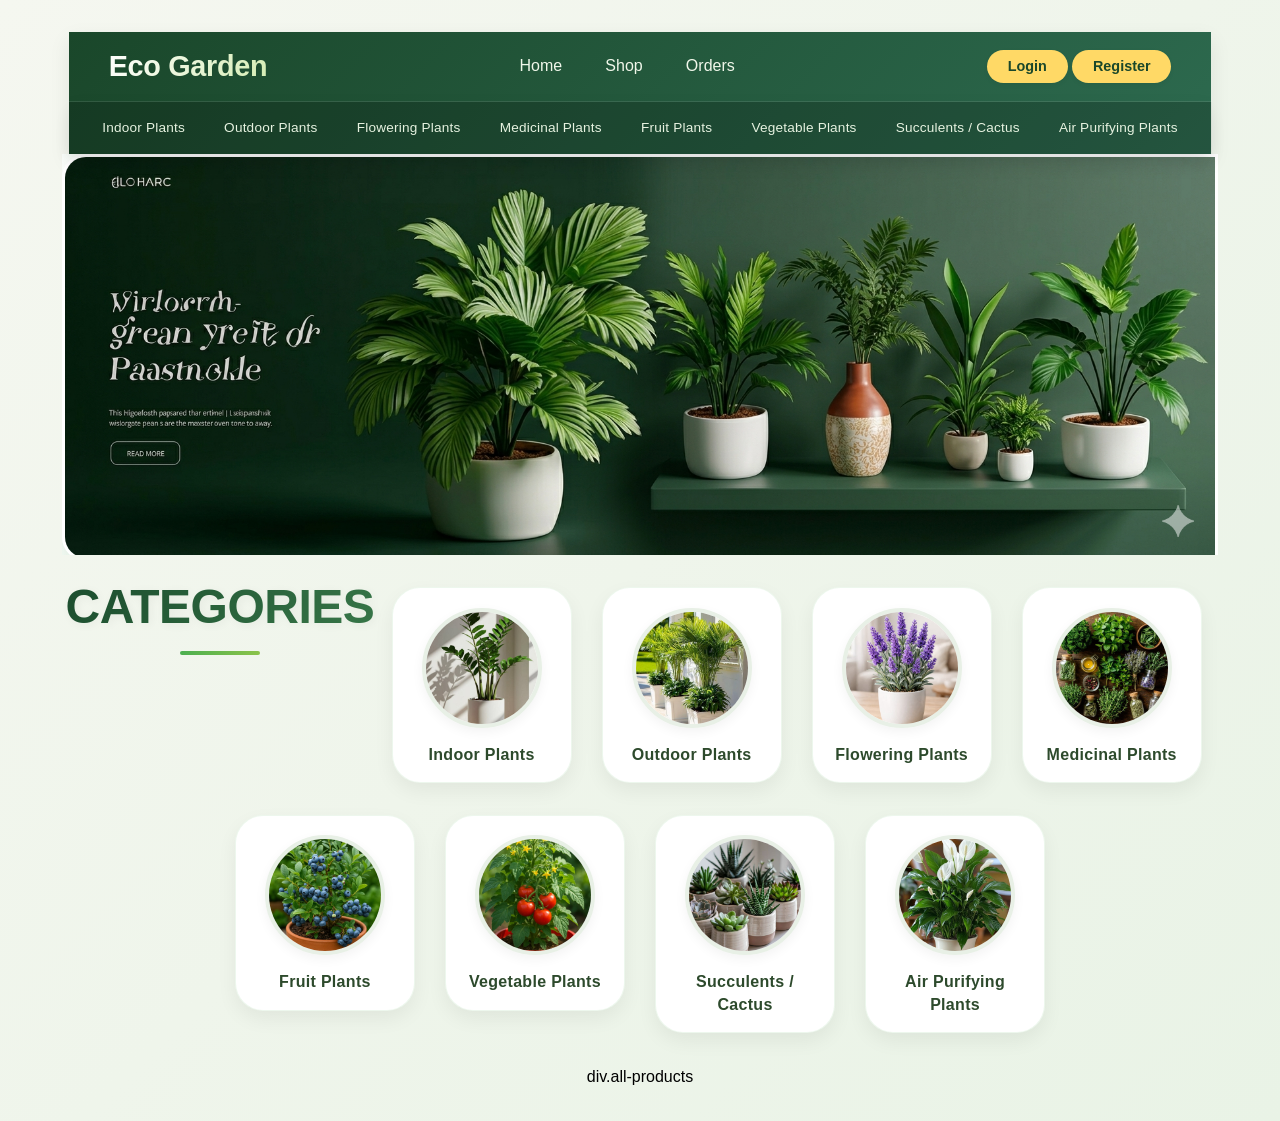
<file: Frontend/index.html>
<!DOCTYPE html>
<html lang="en">
<head>
    <meta charset="UTF-8">
    <meta name="viewport" content="width=device-width, initial-scale=1.0">
    <title>Eco Garden</title>
    <link rel="stylesheet" href="./Css/Index.css">
</head>
<body>
    <div class="main-front-page">




        <div class="nav-bar">
    <nav>
        <h1>Eco Garden</h1>

            <div class="ul">
                <ul>
                    <li><a href="./index.html">Home</a></li>
                    <li><a href="#">Shop</a></li>
                    <li><a href="#">Orders</a></li>
                </ul>
            </div>
        <!-- AUTH BUTTONS -->
        <div id="authLinks">
            <a href="./Html/Login.html"><button>Login</button></a>
            <a href="./Html/Register.html"><button>Register</button></a>
        </div>

        <!-- LOGOUT BUTTON -->
        <button onclick="logout()" id="logoutBtn" style="display:none;">
            Logout
        </button>

    </nav>

    <nav class="nav-bar">
    <ul>
        <li><a href="#">Indoor Plants</a></li>
        <li><a href="#">Outdoor Plants</a></li>
        <li><a href="#">Flowering Plants</a></li>
        <li><a href="#">Medicinal Plants</a></li>
        <li><a href="#">Fruit Plants</a></li>
        <li><a href="#">Vegetable Plants</a></li>
        <li><a href="#">Succulents / Cactus</a></li>
        <li><a href="#">Air Purifying Plants</a></li>
    </ul>
</nav>
</div>

        <div class="hero-section">

            <img src="./Assets/bg-1.png" alt="">
            <img src="./Assets/bg-2.png" alt="">




        </div>
         
     <div class="categories">
    <h1>Categories</h1>

    <a href="#" class="category-link">
        <div>
            <img src="./Assets/Plants Categories/Indoor Plants.jpg" alt="">
            <h3>Indoor Plants</h3>
        </div>
    </a>

    <a href="#" class="category-link">
        <div>
            <img src="./Assets/Plants Categories/outdoor Plants.jpg" alt="">
            <h3>Outdoor Plants</h3>
        </div>
    </a>

    <a href="#" class="category-link">
        <div>
            <img src="./Assets/Plants Categories/Flowering Plants.jpg" alt="">
            <h3>Flowering Plants</h3>
        </div>
    </a>

    <a href="#" class="category-link">
        <div>
            <img src="./Assets/Plants Categories/Medicinal Plants.jpg" alt="">
            <h3>Medicinal Plants</h3>
        </div>
    </a>

    <a href="#" class="category-link">
        <div>
            <img src="./Assets/Plants Categories/Fruit Plants.jpg" alt="">
            <h3>Fruit Plants</h3>
        </div>
    </a>

    <a href="#" class="category-link">
        <div>
            <img src="./Assets/Plants Categories/Vegetable Plants.jpg" alt="">
            <h3>Vegetable Plants</h3>
        </div>
    </a>

    <a href="#" class="category-link">
        <div>
            <img src="./Assets/Plants Categories/Cactus.jpg" alt="">
            <h3>Succulents / Cactus</h3>
        </div>
    </a>

    <a href="#" class="category-link">
        <div>
            <img src="./Assets/Plants Categories/Air Purifying Plants.jpg" alt="">
            <h3>Air Purifying Plants</h3>
        </div>
    </a>
</div>


    div.all-products


    </div>



    <script>

window.onload = function () {

    let token = localStorage.getItem("token");

    if (token) {
        document.getElementById("logoutBtn").style.display = "inline-block";
        document.getElementById("authLinks").style.display = "none";
    } else {
        document.getElementById("logoutBtn").style.display = "none";
        document.getElementById("authLinks").style.display = "block";
    }
}

// 🔥 logout function (UPDATED)
function logout() {

    localStorage.removeItem("token");

    // 🔥 page refresh so UI reset ho jaye
    location.reload();
}

</script>
</body>
</html>
</file>
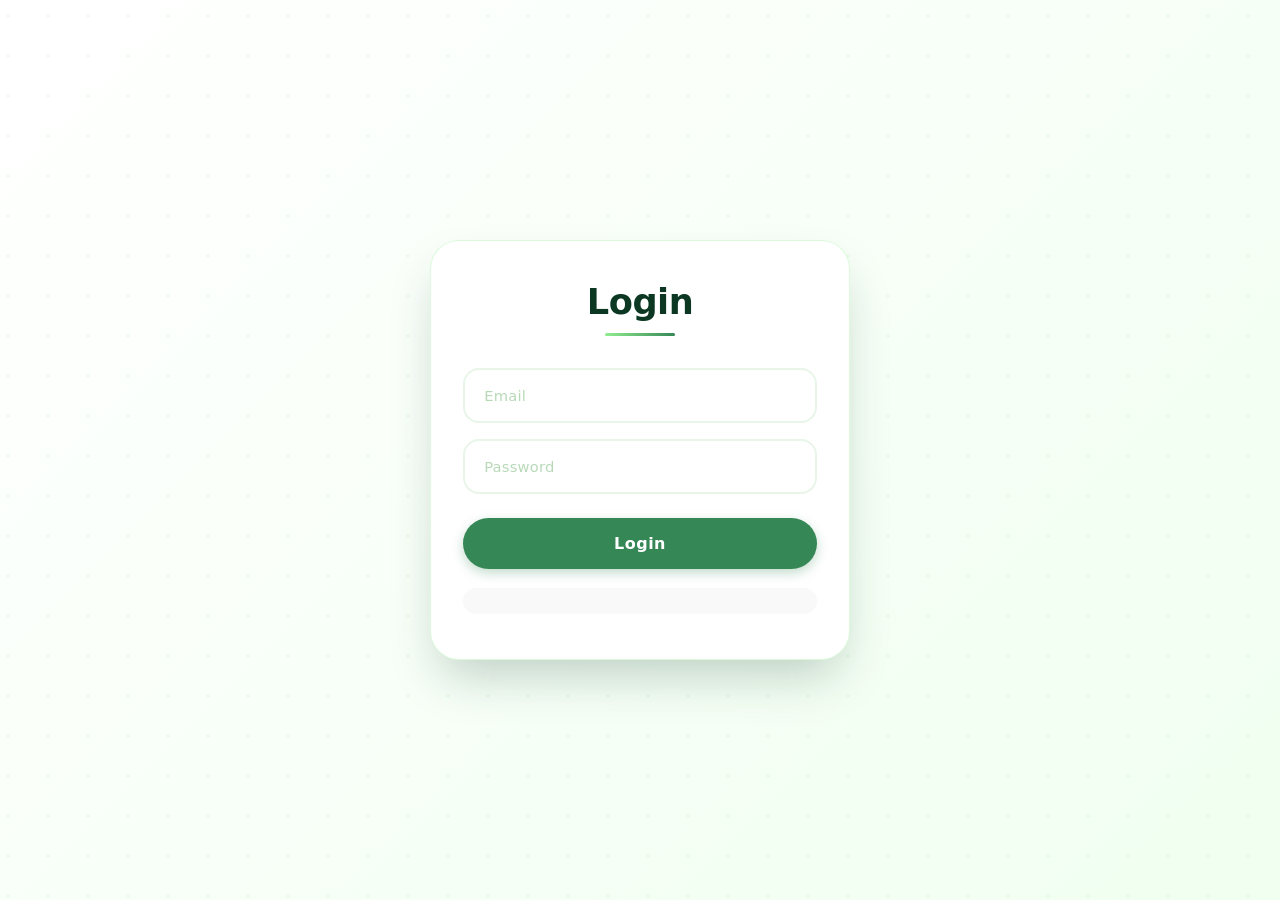
<file: Login.html>
<!DOCTYPE html>
<html lang="en">
<head>
  <meta charset="UTF-8">
  <meta name="viewport" content="width=device-width, initial-scale=1.0">
  <title>Login Panel</title>
 
  <style>
    /* ========== LOGIN PANEL - MINT CONTRAST THEME ========== */
/* Color Theme:
   Light Base: #FFFFFF (White)
   Highlight (Light): #90EE90 (Light Green / Mint)
   Navigation/Buttons: #358856 (Sea Green)
   Deep Text: #0C3823 (Rich Dark Green)
*/

* {
    margin: 0;
    padding: 0;
    box-sizing: border-box;
}

body {
    font-family: 'Segoe UI', 'Poppins', system-ui, -apple-system, 'Roboto', 'Helvetica Neue', sans-serif;
    background: linear-gradient(135deg, #FFFFFF 0%, #F0FFF0 100%);
    display: flex;
    justify-content: center;
    align-items: center;
    min-height: 100vh;
    padding: 1.5rem;
    margin: 0;
    position: relative;
}

/* Subtle mint decorative background pattern */
body::before {
    content: '';
    position: absolute;
    width: 100%;
    height: 100%;
    background-image: radial-gradient(circle at 20% 40%, rgba(144, 238, 144, 0.12) 2px, transparent 2px);
    background-size: 40px 40px;
    pointer-events: none;
}

/* ========== LOGIN PANEL CARD ========== */
.login-panel {
    background: #FFFFFF;
    max-width: 420px;
    width: 100%;
    padding: 2.5rem 2rem 2.8rem;
    border-radius: 1.8rem;
    box-shadow: 0 25px 50px -12px rgba(12, 56, 35, 0.25);
    transition: all 0.3s ease;
    border: 1px solid rgba(144, 238, 144, 0.3);
    position: relative;
    z-index: 1;
}

.login-panel:hover {
    transform: translateY(-4px);
    box-shadow: 0 30px 55px -15px rgba(53, 136, 86, 0.3);
    border-color: rgba(144, 238, 144, 0.5);
}

/* ========== HEADING ========== */
.login-panel h2 {
    font-size: 2.2rem;
    font-weight: 700;
    text-align: center;
    margin-bottom: 2rem;
    color: #0C3823;
    letter-spacing: -0.5px;
    position: relative;
}

/* Decorative mint underline */
.login-panel h2::after {
    content: '';
    display: block;
    width: 70px;
    height: 3px;
    background: linear-gradient(90deg, #90EE90, #358856);
    margin: 0.7rem auto 0;
    border-radius: 4px;
}

/* ========== FORM STYLES ========== */
#loginForm {
    display: flex;
    flex-direction: column;
    gap: 0;
}

/* ========== INPUT FIELDS ========== */
.login-panel input {
    width: 100%;
    padding: 1rem 1.2rem;
    margin-bottom: 1rem;
    border: 2px solid #E8F5E8;
    border-radius: 1rem;
    font-size: 1rem;
    font-weight: 500;
    background-color: #FFFFFF;
    transition: all 0.3s ease;
    outline: none;
    font-family: inherit;
    color: #0C3823;
}

/* input focus state */
.login-panel input:focus {
    border-color: #90EE90;
    box-shadow: 0 0 0 4px rgba(144, 238, 144, 0.2);
    background-color: #FFFFFF;
}

/* placeholder styling */
.login-panel input::placeholder {
    color: #B8D9B8;
    font-weight: 450;
    font-size: 0.92rem;
    letter-spacing: 0.2px;
}

/* ========== LOGIN BUTTON ========== */
.login-panel button {
    width: 100%;
    background: #358856;
    border: none;
    padding: 1rem 1rem;
    border-radius: 2rem;
    font-size: 1rem;
    font-weight: 700;
    color: white;
    margin-top: 0.5rem;
    cursor: pointer;
    transition: all 0.3s ease;
    font-family: inherit;
    letter-spacing: 0.5px;
    box-shadow: 0 4px 12px rgba(53, 136, 86, 0.3);
    position: relative;
    overflow: hidden;
}

/* subtle shine effect */
.login-panel button::after {
    content: '';
    position: absolute;
    top: -50%;
    left: -60%;
    width: 200%;
    height: 200%;
    background: radial-gradient(circle, rgba(255,255,255,0.3) 0%, rgba(255,255,255,0) 70%);
    opacity: 0;
    transition: opacity 0.3s;
    pointer-events: none;
}

.login-panel button:hover::after {
    opacity: 0.5;
}

.login-panel button:hover {
    background: #2a6d44;
    transform: translateY(-2px);
    box-shadow: 0 8px 20px rgba(53, 136, 86, 0.4);
}

.login-panel button:active {
    transform: translateY(1px);
    transition: 0.05s;
}

/* ========== MESSAGE STYLES ========== */
.msg {
    margin-top: 1.2rem;
    padding: 0.8rem 1rem;
    border-radius: 0.8rem;
    font-size: 0.9rem;
    font-weight: 500;
    text-align: center;
    background: #F9F9F9;
    transition: all 0.3s ease;
}

/* ========== ANIMATION FOR PANEL ========== */
@keyframes fadeInScale {
    0% {
        opacity: 0;
        transform: scale(0.95) translateY(20px);
    }
    100% {
        opacity: 1;
        transform: scale(1) translateY(0);
    }
}

.login-panel {
    animation: fadeInScale 0.5s ease-out;
}

/* ========== RESPONSIVE DESIGN ========== */

/* Tablet */
@media (max-width: 500px) {
    .login-panel {
        padding: 2rem 1.5rem 2.2rem;
        max-width: 95%;
        border-radius: 1.5rem;
    }
    
    .login-panel h2 {
        font-size: 1.8rem;
        margin-bottom: 1.5rem;
    }
    
    .login-panel h2::after {
        width: 55px;
        height: 2.5px;
    }
    
    .login-panel input {
        padding: 0.85rem 1rem;
        font-size: 0.95rem;
        margin-bottom: 0.85rem;
    }
    
    .login-panel button {
        padding: 0.85rem;
        font-size: 0.95rem;
    }
    
    .msg {
        font-size: 0.85rem;
        padding: 0.7rem 0.9rem;
    }
}

/* Small Mobile */
@media (max-width: 380px) {
    body {
        padding: 1rem;
    }
    
    .login-panel {
        padding: 1.5rem 1.2rem 1.8rem;
        border-radius: 1.2rem;
    }
    
    .login-panel h2 {
        font-size: 1.5rem;
        margin-bottom: 1.2rem;
    }
    
    .login-panel h2::after {
        width: 45px;
        height: 2px;
    }
    
    .login-panel input {
        padding: 0.7rem 0.9rem;
        font-size: 0.9rem;
        margin-bottom: 0.8rem;
    }
    
    .login-panel button {
        padding: 0.7rem;
        font-size: 0.9rem;
    }
    
    .msg {
        font-size: 0.8rem;
        padding: 0.6rem 0.8rem;
    }
}

/* Extra Small */
@media (max-width: 280px) {
    .login-panel {
        padding: 1.2rem 1rem 1.5rem;
    }
    
    .login-panel h2 {
        font-size: 1.3rem;
    }
    
    .login-panel input {
        padding: 0.6rem 0.8rem;
        font-size: 0.85rem;
    }
    
    .login-panel button {
        padding: 0.6rem;
        font-size: 0.85rem;
    }
}

/* ========== AUTOFILL STYLES ========== */
.login-panel input:-webkit-autofill,
.login-panel input:-webkit-autofill:hover,
.login-panel input:-webkit-autofill:focus {
    -webkit-box-shadow: 0 0 0px 1000px #FFFFFF inset;
    -webkit-text-fill-color: #0C3823;
    border-color: #90EE90;
    transition: background-color 5000s ease-in-out 0s;
}

/* ========== FOCUS VISIBLE ACCESSIBILITY ========== */
.login-panel button:focus-visible,
.login-panel input:focus-visible {
    outline: 2px solid #358856;
    outline-offset: 2px;
}

/* ========== TOUCH-FRIENDLY ADJUSTMENTS ========== */
@media (hover: none) and (pointer: coarse) {
    .login-panel button:hover {
        transform: none;
        background: #358856;
    }
    
    .login-panel button:active {
        transform: scale(0.97);
        background: #2a6d44;
    }
}
  </style>
</head>

<body>

<div class="login-panel">
  <h2>Login</h2>

  <form id="loginForm">
    <input type="text" id="email" placeholder="Email" required>
    <input type="password" id="password" placeholder="Password" required>
    <button type="submit">Login</button>
  </form>

  <div class="msg" id="msg"></div>
</div>

<script>
document.getElementById("loginForm").addEventListener("submit", async function(e) {
    e.preventDefault();

    let email = document.getElementById("email").value;
    let password = document.getElementById("password").value;
    let msg = document.getElementById("msg");

    msg.innerText = "";

    try {
        let res = await fetch("http://127.0.0.1:8000/api/auth/login", {
            method: "POST",
            headers: {
                "Content-Type": "application/json"
            },
            body: JSON.stringify({ email, password })
        });

        let data = await res.json();

        // ❌ LOGIN FAILED
        if (!data.status) {
            msg.innerText = data.message || "Login failed";
            msg.style.color = "red";
            return;
        }

        let role = data.user.role;

        // ❌ ONLY ALLOW ADMIN + STAFF
        if (role !== "Admin" && role !== "Staff") {
            msg.innerText = "Access denied: Only Admin or Staff can login.";
            msg.style.color = "red";

            localStorage.removeItem("token");
            localStorage.removeItem("user");
            return;
        }

        // ✅ SAVE SESSION
        localStorage.setItem("token", data.token);
        localStorage.setItem("user", JSON.stringify(data.user));

        msg.innerText = "Login successful!";
        msg.style.color = "green";

        // 🚀 REDIRECT BY ROLE
        setTimeout(() => {
            if (role === "Admin") {
                window.location.href = "Admin/Html/Admin.html";
            } else if (role === "Staff") {
                window.location.href = "Staff/Html/staff.html";
            }
        }, 800);

    } catch (error) {
        msg.innerText = "Server error!";
        msg.style.color = "red";
    }
});
</script>

</body>
</html>
</file>
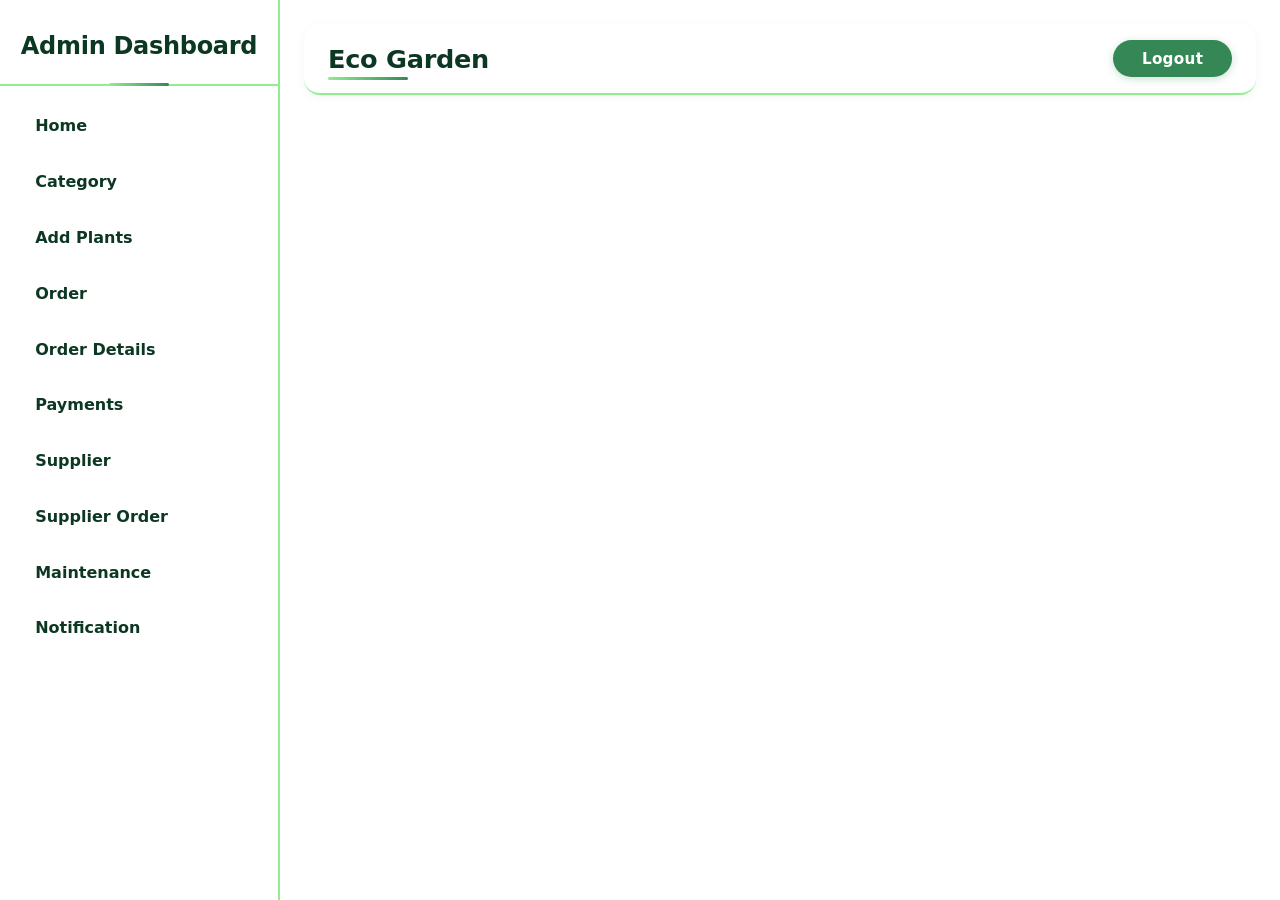
<file: Admin/Html/Admin.html>
<!DOCTYPE html>
<html lang="en">
<head>
    <meta charset="UTF-8">
    <meta name="viewport" content="width=device-width, initial-scale=1.0">
    <title>Admin Dashboard</title>
   
    <link rel="stylesheet" href="../Css/Admin Dashboard.css">
</head>
<body>
    <div class="admin-dashboard">

        <!-- Sidebar containing navigation links for admin modules -->
        <div class="side-bar">
            <h1>Admin Dashboard</h1>

            <div class="pages-links">
                <ul>
                    <a href="./Admin.html"><li>Home</li></a>
                    <a href="./Pages/Category.html"><li>Category</li></a>
                    <a href="./Pages/Plants.html"><li>Add Plants</li></a>
                    <a href="./Pages/Order.html"><li>Order</li></a>
                    <a href="./Pages/OrderDetail.html"><li> Order Details</li></a>
                    <a href="./Pages/Payments.html"><li>Payments</li></a>
                    <a href="./Pages/Supplier.html"><li>Supplier</li></a>
                    <a href="./Pages/SupplierOrder.html"><li>Supplier Order</li></a>
                    <a href="./Pages/Maintenance.html"><li>Maintenance</li></a>
                    <a href="./Pages/Notification.html"><li>Notification</li></a>
                    
                </ul>
            </div>
        </div>
        

        
       <div class="dashboard-content">
            
        <div class="nav-bar">
            <h1>Eco Garden</h1>

            <button>Logout</button>
        </div>
        
           
             
        </div>


    </div>


    <script src="../Js/Admin Dashboard.js"></script>
</body>
</html>
</file>
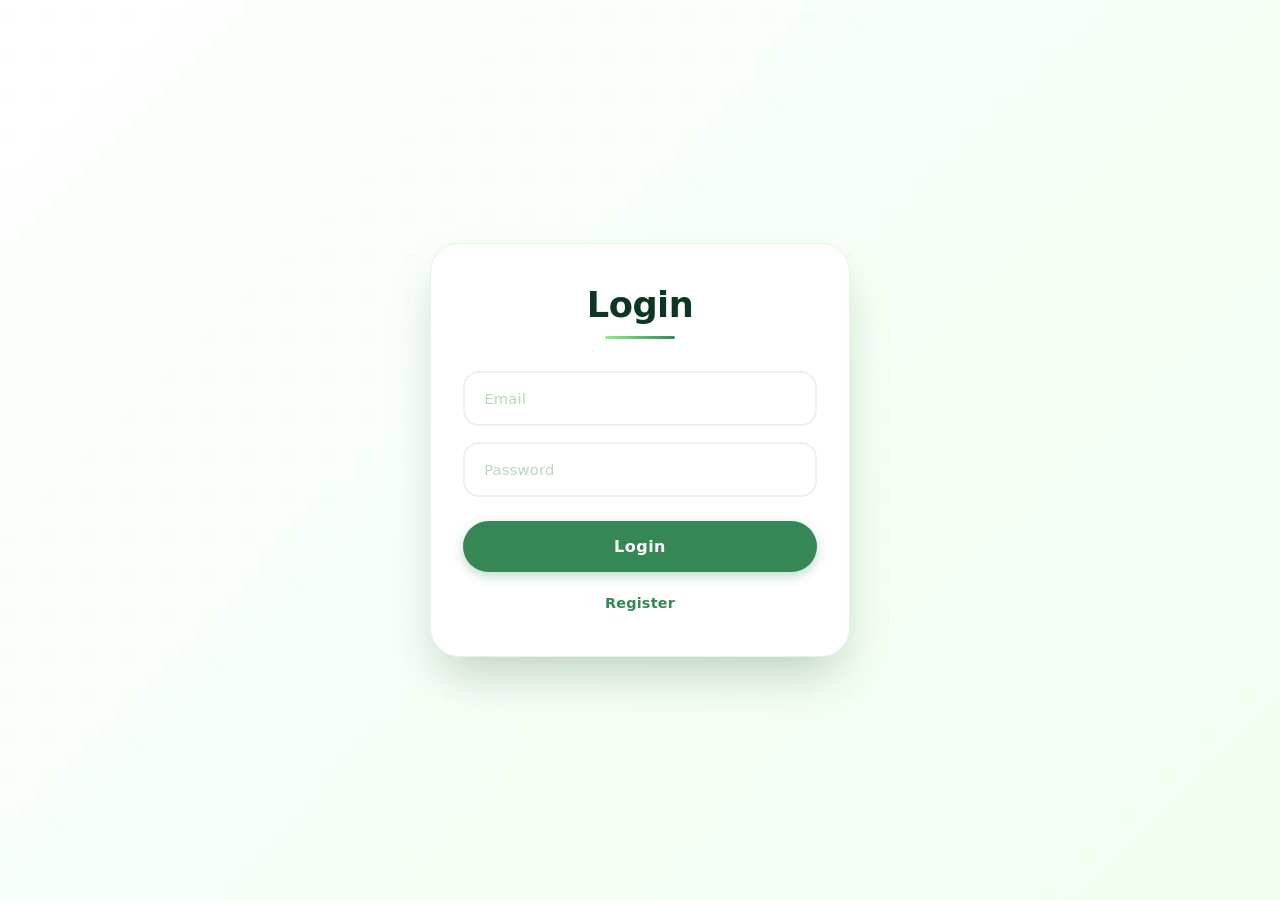
<file: Frontend/Html/Login.html>
<!DOCTYPE html>
<html lang="en">
<head>
<meta charset="UTF-8">
<title>Login Panel</title>

 <style>
    /* ========== LOGIN PANEL - MINT CONTRAST THEME ========== */
/* Color Theme:
   Light Base: #FFFFFF (White)
   Highlight (Light): #90EE90 (Light Green / Mint)
   Navigation/Buttons: #358856 (Sea Green)
   Deep Text: #0C3823 (Rich Dark Green)
*/

* {
    margin: 0;
    padding: 0;
    box-sizing: border-box;
}

body {
    font-family: 'Segoe UI', 'Poppins', system-ui, -apple-system, 'Roboto', 'Helvetica Neue', sans-serif;
    background: linear-gradient(135deg, #FFFFFF 0%, #F0FFF0 100%);
    display: flex;
    justify-content: center;
    align-items: center;
    min-height: 100vh;
    padding: 1.5rem;
    margin: 0;
    position: relative;
}

/* Subtle mint decorative background pattern */
body::before {
    content: '';
    position: absolute;
    width: 100%;
    height: 100%;
    background-image: radial-gradient(circle at 20% 40%, rgba(144, 238, 144, 0.12) 2px, transparent 2px);
    background-size: 40px 40px;
    pointer-events: none;
}

/* ========== LOGIN PANEL CARD ========== */
.login-panel {
    background: #FFFFFF;
    max-width: 420px;
    width: 100%;
    padding: 2.5rem 2rem 2.8rem;
    border-radius: 1.8rem;
    box-shadow: 0 25px 50px -12px rgba(12, 56, 35, 0.25);
    transition: all 0.3s ease;
    border: 1px solid rgba(144, 238, 144, 0.3);
    position: relative;
    z-index: 1;
}

.login-panel:hover {
    transform: translateY(-4px);
    box-shadow: 0 30px 55px -15px rgba(53, 136, 86, 0.3);
    border-color: rgba(144, 238, 144, 0.5);
}

/* ========== HEADING (Login) ========== */
.login-panel h2 {
    font-size: 2.2rem;
    font-weight: 700;
    text-align: center;
    margin-bottom: 2rem;
    color: #0C3823; /* Deep Text - Rich Dark Green */
    letter-spacing: -0.5px;
    position: relative;
}

/* Decorative mint underline */
.login-panel h2::after {
    content: '';
    display: block;
    width: 70px;
    height: 3px;
    background: linear-gradient(90deg, #90EE90, #358856);
    margin: 0.7rem auto 0;
    border-radius: 4px;
}

/* ========== INPUT FIELDS ========== */
.login-panel input {
    width: 100%;
    padding: 1rem 1.2rem;
    margin-bottom: 1rem;
    border: 2px solid #E8F5E8;
    border-radius: 1rem;
    font-size: 1rem;
    font-weight: 500;
    background-color: #FFFFFF;
    transition: all 0.3s ease;
    outline: none;
    font-family: inherit;
    color: #0C3823;
}

/* input focus state */
.login-panel input:focus {
    border-color: #90EE90;
    box-shadow: 0 0 0 4px rgba(144, 238, 144, 0.2);
    background-color: #FFFFFF;
}

/* placeholder styling */
.login-panel input::placeholder {
    color: #B8D9B8;
    font-weight: 450;
    font-size: 0.92rem;
    letter-spacing: 0.2px;
}

/* ========== LOGIN BUTTON ========== */
.login-panel button {
    width: 100%;
    background: #358856; /* Sea Green */
    border: none;
    padding: 1rem 1rem;
    border-radius: 2rem;
    font-size: 1rem;
    font-weight: 700;
    color: white;
    margin-top: 0.5rem;
    cursor: pointer;
    transition: all 0.3s ease;
    font-family: inherit;
    letter-spacing: 0.5px;
    box-shadow: 0 4px 12px rgba(53, 136, 86, 0.3);
    position: relative;
    overflow: hidden;
}

/* subtle shine effect */
.login-panel button::after {
    content: '';
    position: absolute;
    top: -50%;
    left: -60%;
    width: 200%;
    height: 200%;
    background: radial-gradient(circle, rgba(255,255,255,0.3) 0%, rgba(255,255,255,0) 70%);
    opacity: 0;
    transition: opacity 0.3s;
    pointer-events: none;
}

.login-panel button:hover::after {
    opacity: 0.5;
}

.login-panel button:hover {
    background: #2a6d44; /* Darker Sea Green */
    transform: translateY(-2px);
    box-shadow: 0 8px 20px rgba(53, 136, 86, 0.4);
}

.login-panel button:active {
    transform: translateY(1px);
    transition: 0.05s;
}

/* ========== MESSAGE BOX (success / error) ========== */
#msg {
    margin-top: 1.2rem;
    padding: 0.8rem 1rem;
    border-radius: 0.8rem;
    font-size: 0.9rem;
    font-weight: 500;
    text-align: center;
    display: none;
    transition: all 0.3s ease;
}

/* success message */
#msg.success {
    display: block;
    background: #E8F5E8;
    border-left: 4px solid #358856;
    color: #0C3823;
    box-shadow: 0 2px 8px rgba(53, 136, 86, 0.1);
}

/* error message */
#msg.error {
    display: block;
    background: #FFF0F0;
    border-left: 4px solid #e74c3c;
    color: #c0392b;
    box-shadow: 0 2px 8px rgba(231, 76, 60, 0.08);
}

/* ========== ANIMATION FOR MESSAGE ========== */
@keyframes fadeSlideUp {
    0% {
        opacity: 0;
        transform: translateY(-8px);
    }
    100% {
        opacity: 1;
        transform: translateY(0);
    }
}

#msg.success, #msg.error {
    animation: fadeSlideUp 0.3s ease forwards;
}

/* ========== LINK STYLES ========== */
.login-panel a {
    display: inline-block;
    text-align: center;
    width: 100%;
    margin-top: 0.8rem;
    color: #358856;
    text-decoration: none;
    font-weight: 600;
    font-size: 0.9rem;
    transition: all 0.3s ease;
    letter-spacing: 0.2px;
    background: transparent;
}

.login-panel a:hover {
    color: #0C3823;
    text-decoration: underline;
    text-underline-offset: 5px;
    transform: translateX(3px);
}

/* ========== ANIMATION FOR PANEL ========== */
@keyframes fadeInScale {
    0% {
        opacity: 0;
        transform: scale(0.95) translateY(20px);
    }
    100% {
        opacity: 1;
        transform: scale(1) translateY(0);
    }
}

.login-panel {
    animation: fadeInScale 0.5s ease-out;
}

/* ========== RESPONSIVE DESIGN ========== */

/* Tablet */
@media (max-width: 500px) {
    .login-panel {
        padding: 2rem 1.5rem 2.2rem;
        max-width: 95%;
        border-radius: 1.5rem;
    }
    
    .login-panel h2 {
        font-size: 1.8rem;
        margin-bottom: 1.5rem;
    }
    
    .login-panel h2::after {
        width: 55px;
        height: 2.5px;
    }
    
    .login-panel input {
        padding: 0.85rem 1rem;
        font-size: 0.95rem;
    }
    
    .login-panel button {
        padding: 0.85rem;
        font-size: 0.95rem;
    }
    
    #msg {
        font-size: 0.85rem;
        padding: 0.7rem 0.9rem;
    }
    
    .login-panel a {
        font-size: 0.85rem;
    }
}

/* Small Mobile */
@media (max-width: 380px) {
    body {
        padding: 1rem;
    }
    
    .login-panel {
        padding: 1.5rem 1.2rem 1.8rem;
        border-radius: 1.2rem;
    }
    
    .login-panel h2 {
        font-size: 1.5rem;
        margin-bottom: 1.2rem;
    }
    
    .login-panel h2::after {
        width: 45px;
        height: 2px;
    }
    
    .login-panel input {
        padding: 0.7rem 0.9rem;
        font-size: 0.9rem;
        margin-bottom: 0.8rem;
    }
    
    .login-panel button {
        padding: 0.7rem;
        font-size: 0.9rem;
    }
    
    #msg {
        font-size: 0.8rem;
        padding: 0.6rem 0.8rem;
    }
    
    .login-panel a {
        font-size: 0.8rem;
    }
}

/* Extra Small */
@media (max-width: 280px) {
    .login-panel {
        padding: 1.2rem 1rem 1.5rem;
    }
    
    .login-panel h2 {
        font-size: 1.3rem;
    }
    
    .login-panel input {
        padding: 0.6rem 0.8rem;
        font-size: 0.85rem;
    }
    
    .login-panel button {
        padding: 0.6rem;
        font-size: 0.85rem;
    }
}

/* ========== AUTOFILL STYLES ========== */
.login-panel input:-webkit-autofill,
.login-panel input:-webkit-autofill:hover,
.login-panel input:-webkit-autofill:focus {
    -webkit-box-shadow: 0 0 0px 1000px #FFFFFF inset;
    -webkit-text-fill-color: #0C3823;
    border-color: #90EE90;
    transition: background-color 5000s ease-in-out 0s;
}

/* ========== FOCUS VISIBLE ACCESSIBILITY ========== */
.login-panel button:focus-visible,
.login-panel input:focus-visible {
    outline: 2px solid #358856;
    outline-offset: 2px;
}

/* ========== TOUCH-FRIENDLY ADJUSTMENTS ========== */
@media (hover: none) and (pointer: coarse) {
    .login-panel button:hover {
        transform: none;
        background: #358856;
    }
    
    .login-panel button:active {
        transform: scale(0.97);
        background: #2a6d44;
    }
    
    .login-panel a:hover {
        transform: none;
    }
}

/* ========== LOADING STATE FOR BUTTON (optional) ========== */
.login-panel button.loading {
    background: #2a6d44;
    cursor: wait;
    opacity: 0.8;
}

.login-panel button.loading::after {
    display: none;
}

/* ========== INPUT ICON STYLES (optional enhancement) ========== */
.login-panel input[type="email"],
.login-panel input[type="password"] {
    background-image: none;
}
 </style>
</head>

<body>

<div class="login-panel">

    <h2>Login</h2>

    <input type="email" id="email" placeholder="Email">
    <input type="password" id="password" placeholder="Password">

    <button onclick="login()">Login</button>

    <div id="msg"></div>

    <div style="margin-top:10px;">
        <a href="./Register.html">Register</a>
    </div>

</div>

<script>

// 🔥 message function
function showMessage(type, text) {
    let msg = document.getElementById("msg");
    msg.style.display = "block";
    msg.className = type;
    msg.innerText = text;
}

// 🔥 login function
async function login() {

    let email = document.getElementById("email").value;
    let password = document.getElementById("password").value;

    if (!email || !password) {
        showMessage("error", "All fields are required ❌");
        return;
    }

    try {
        let res = await fetch("http://localhost:8000/api/auth/login", {
            method: "POST",
            headers: {
                "Content-Type": "application/json"
            },
            body: JSON.stringify({ email, password })
        });

        let data = await res.json();

        console.log(data);

        if (data.status) {

            localStorage.setItem("token", data.token);

            // ✅ success message
            showMessage("success", "Login successful ✔️ Redirecting...");

            // 🔥 redirect after 1.5 sec
            setTimeout(() => {
                window.location.href = "../index.html"; 
                // 👆 apna Eco Garden page ka path adjust kar lena
            }, 2000);

        } else {
            showMessage("error", "Invalid credentials ❌");
        }

    } catch (err) {
        console.log(err);
        showMessage("error", "Server error ❌");
    }
}

</script>

</body>
</html>
</file>
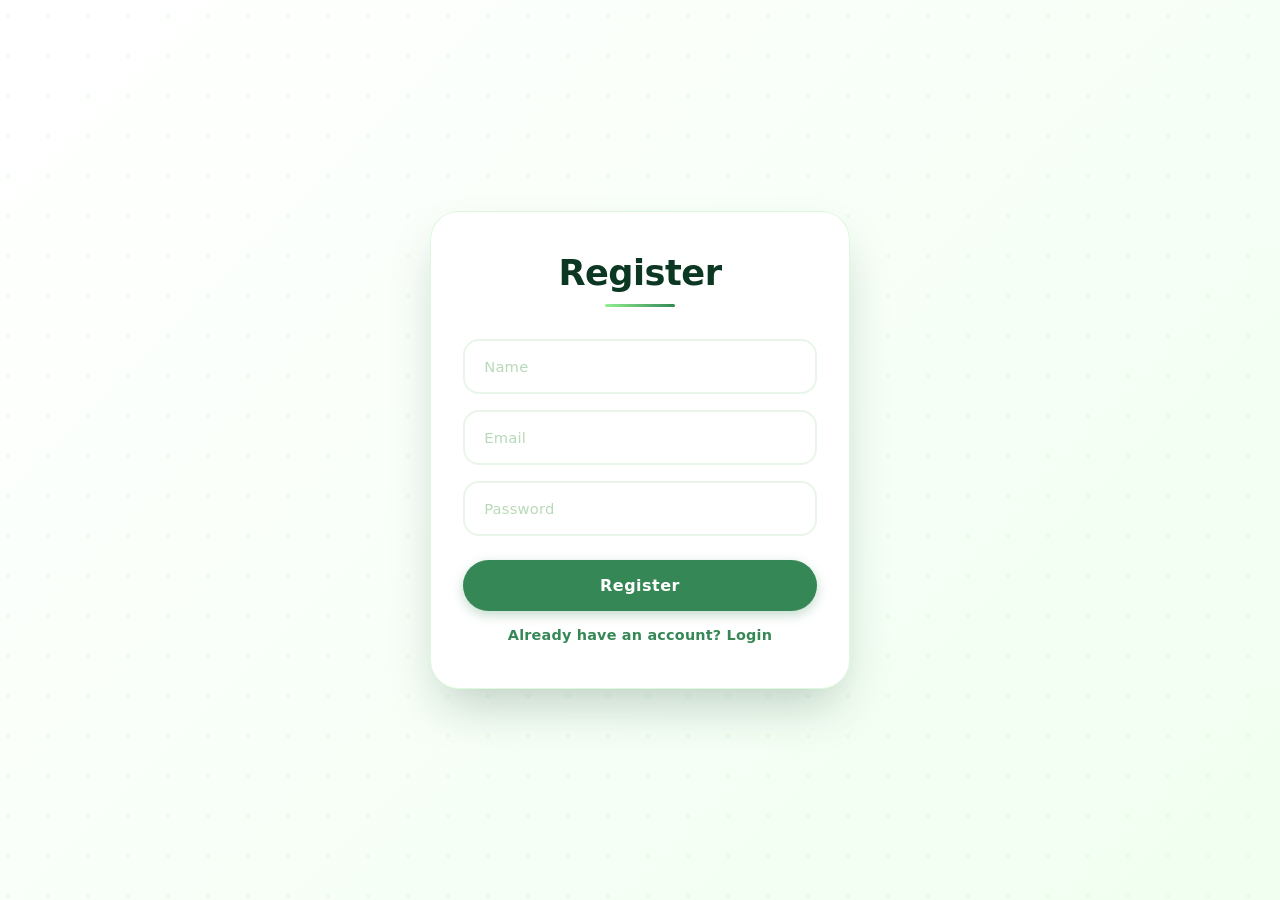
<file: Frontend/Html/Register.html>
<!DOCTYPE html>
<html lang="en">
<head>
<meta charset="UTF-8">
<title>Register</title>
 
 <style>
    /* ========== REGISTER PAGE - MINT CONTRAST THEME ========== */
/* Color Theme:
   Light Base: #FFFFFF (White)
   Highlight (Light): #90EE90 (Light Green / Mint)
   Navigation/Buttons: #358856 (Sea Green)
   Deep Text: #0C3823 (Rich Dark Green)
*/

* {
    margin: 0;
    padding: 0;
    box-sizing: border-box;
}

body {
    font-family: 'Segoe UI', 'Poppins', system-ui, -apple-system, 'Roboto', 'Helvetica Neue', sans-serif;
    background: linear-gradient(135deg, #FFFFFF 0%, #F0FFF0 100%);
    display: flex;
    justify-content: center;
    align-items: center;
    min-height: 100vh;
    padding: 1.5rem;
    margin: 0;
    position: relative;
}

/* Subtle mint decorative background pattern */
body::before {
    content: '';
    position: absolute;
    width: 100%;
    height: 100%;
    background-image: radial-gradient(circle at 20% 40%, rgba(144, 238, 144, 0.12) 2px, transparent 2px);
    background-size: 40px 40px;
    pointer-events: none;
}

/* ========== REGISTER CARD (.box) ========== */
.box {
    background: #FFFFFF;
    max-width: 420px;
    width: 100%;
    padding: 2.5rem 2rem 2.8rem;
    border-radius: 1.8rem;
    box-shadow: 0 25px 50px -12px rgba(12, 56, 35, 0.25);
    transition: all 0.3s ease;
    border: 1px solid rgba(144, 238, 144, 0.3);
    position: relative;
    z-index: 1;
}

.box:hover {
    transform: translateY(-4px);
    box-shadow: 0 30px 55px -15px rgba(53, 136, 86, 0.3);
    border-color: rgba(144, 238, 144, 0.5);
}

/* ========== HEADING (Register) ========== */
.box h2 {
    font-size: 2.2rem;
    font-weight: 700;
    text-align: center;
    margin-bottom: 2rem;
    color: #0C3823; /* Deep Text */
    letter-spacing: -0.5px;
    position: relative;
}

/* Decorative mint underline */
.box h2::after {
    content: '';
    display: block;
    width: 70px;
    height: 3px;
    background: linear-gradient(90deg, #90EE90, #358856);
    margin: 0.7rem auto 0;
    border-radius: 4px;
}

/* ========== INPUT FIELDS ========== */
.box input {
    width: 100%;
    padding: 1rem 1.2rem;
    margin-bottom: 1rem;
    border: 2px solid #E8F5E8;
    border-radius: 1rem;
    font-size: 1rem;
    font-weight: 500;
    background-color: #FFFFFF;
    transition: all 0.3s ease;
    outline: none;
    font-family: inherit;
    color: #0C3823;
}

/* input focus state */
.box input:focus {
    border-color: #90EE90;
    box-shadow: 0 0 0 4px rgba(144, 238, 144, 0.2);
    background-color: #FFFFFF;
}

/* placeholder styling */
.box input::placeholder {
    color: #B8D9B8;
    font-weight: 450;
    font-size: 0.92rem;
    letter-spacing: 0.2px;
}

/* ========== REGISTER BUTTON ========== */
.box button {
    width: 100%;
    background: #358856; /* Sea Green */
    border: none;
    padding: 1rem 1rem;
    border-radius: 2rem;
    font-size: 1rem;
    font-weight: 700;
    color: white;
    margin-top: 0.5rem;
    cursor: pointer;
    transition: all 0.3s ease;
    font-family: inherit;
    letter-spacing: 0.5px;
    box-shadow: 0 4px 12px rgba(53, 136, 86, 0.3);
    position: relative;
    overflow: hidden;
}

/* subtle shine effect */
.box button::after {
    content: '';
    position: absolute;
    top: -50%;
    left: -60%;
    width: 200%;
    height: 200%;
    background: radial-gradient(circle, rgba(255,255,255,0.3) 0%, rgba(255,255,255,0) 70%);
    opacity: 0;
    transition: opacity 0.3s;
    pointer-events: none;
}

.box button:hover::after {
    opacity: 0.5;
}

.box button:hover {
    background: #2a6d44; /* Darker Sea Green */
    transform: translateY(-2px);
    box-shadow: 0 8px 20px rgba(53, 136, 86, 0.4);
}

.box button:active {
    transform: translateY(1px);
    transition: 0.05s;
}

/* ========== MESSAGE BOX (success / error) ========== */
#msg {
    margin-top: 1.2rem;
    padding: 0.8rem 1rem;
    border-radius: 0.8rem;
    font-size: 0.9rem;
    font-weight: 500;
    text-align: center;
    display: none;
    transition: all 0.3s ease;
}

/* success message */
#msg.success {
    display: block;
    background: #E8F5E8;
    border-left: 4px solid #358856;
    color: #0C3823;
    box-shadow: 0 2px 8px rgba(53, 136, 86, 0.1);
}

/* error message */
#msg.error {
    display: block;
    background: #FFF0F0;
    border-left: 4px solid #e74c3c;
    color: #c0392b;
    box-shadow: 0 2px 8px rgba(231, 76, 60, 0.08);
}

/* ========== ANIMATION FOR MESSAGE ========== */
@keyframes fadeSlideUp {
    0% {
        opacity: 0;
        transform: translateY(-8px);
    }
    100% {
        opacity: 1;
        transform: translateY(0);
    }
}

#msg.success, #msg.error {
    animation: fadeSlideUp 0.3s ease forwards;
}

/* ========== LINK STYLES ========== */
.box a {
    display: inline-block;
    text-align: center;
    width: 100%;
    margin-top: 1rem;
    color: #358856;
    text-decoration: none;
    font-weight: 600;
    font-size: 0.9rem;
    transition: all 0.3s ease;
    letter-spacing: 0.2px;
    background: transparent;
}

.box a:hover {
    color: #0C3823;
    text-decoration: underline;
    text-underline-offset: 5px;
    transform: translateX(3px);
}

/* ========== ANIMATION FOR CARD ========== */
@keyframes fadeInScale {
    0% {
        opacity: 0;
        transform: scale(0.95) translateY(20px);
    }
    100% {
        opacity: 1;
        transform: scale(1) translateY(0);
    }
}

.box {
    animation: fadeInScale 0.5s ease-out;
}

/* ========== RESPONSIVE DESIGN ========== */

/* Tablet */
@media (max-width: 500px) {
    .box {
        padding: 2rem 1.5rem 2.2rem;
        max-width: 95%;
        border-radius: 1.5rem;
    }
    
    .box h2 {
        font-size: 1.8rem;
        margin-bottom: 1.5rem;
    }
    
    .box h2::after {
        width: 55px;
        height: 2.5px;
    }
    
    .box input {
        padding: 0.85rem 1rem;
        font-size: 0.95rem;
        margin-bottom: 0.85rem;
    }
    
    .box button {
        padding: 0.85rem;
        font-size: 0.95rem;
    }
    
    #msg {
        font-size: 0.85rem;
        padding: 0.7rem 0.9rem;
    }
    
    .box a {
        font-size: 0.85rem;
    }
}

/* Small Mobile */
@media (max-width: 380px) {
    body {
        padding: 1rem;
    }
    
    .box {
        padding: 1.5rem 1.2rem 1.8rem;
        border-radius: 1.2rem;
    }
    
    .box h2 {
        font-size: 1.5rem;
        margin-bottom: 1.2rem;
    }
    
    .box h2::after {
        width: 45px;
        height: 2px;
    }
    
    .box input {
        padding: 0.7rem 0.9rem;
        font-size: 0.9rem;
        margin-bottom: 0.8rem;
    }
    
    .box button {
        padding: 0.7rem;
        font-size: 0.9rem;
    }
    
    #msg {
        font-size: 0.8rem;
        padding: 0.6rem 0.8rem;
    }
    
    .box a {
        font-size: 0.8rem;
    }
}

/* Extra Small */
@media (max-width: 280px) {
    .box {
        padding: 1.2rem 1rem 1.5rem;
    }
    
    .box h2 {
        font-size: 1.3rem;
    }
    
    .box input {
        padding: 0.6rem 0.8rem;
        font-size: 0.85rem;
    }
    
    .box button {
        padding: 0.6rem;
        font-size: 0.85rem;
    }
}

/* ========== AUTOFILL STYLES ========== */
.box input:-webkit-autofill,
.box input:-webkit-autofill:hover,
.box input:-webkit-autofill:focus {
    -webkit-box-shadow: 0 0 0px 1000px #FFFFFF inset;
    -webkit-text-fill-color: #0C3823;
    border-color: #90EE90;
    transition: background-color 5000s ease-in-out 0s;
}

/* ========== FOCUS VISIBLE ACCESSIBILITY ========== */
.box button:focus-visible,
.box input:focus-visible {
    outline: 2px solid #358856;
    outline-offset: 2px;
}

/* ========== TOUCH-FRIENDLY ADJUSTMENTS ========== */
@media (hover: none) and (pointer: coarse) {
    .box button:hover {
        transform: none;
        background: #358856;
    }
    
    .box button:active {
        transform: scale(0.97);
        background: #2a6d44;
    }
    
    .box a:hover {
        transform: none;
    }
}

/* ========== LOADING STATE FOR BUTTON (optional) ========== */
.box button.loading {
    background: #2a6d44;
    cursor: wait;
    opacity: 0.8;
}

.box button.loading::after {
    display: none;
}
 </style>

</head>
<body>

<div class="box">

  <h2>Register</h2>

  <input type="text" id="name" placeholder="Name">
  <input type="email" id="email" placeholder="Email">
  <input type="password" id="password" placeholder="Password">

  <button onclick="register()">Register</button>

  <div id="msg"></div>

  <a href="./Login.html">Already have an account? Login</a>

</div>

<script>

// 🔥 MESSAGE FUNCTION
function showMessage(type, text) {
  let msg = document.getElementById("msg");
  msg.style.display = "block";
  msg.className = type;
  msg.innerText = text;
}

// 🔥 REGISTER FUNCTION (FINAL FIXED)
async function register() {

  let name = document.getElementById("name").value;
  let email = document.getElementById("email").value;
  let password = document.getElementById("password").value;

  // validation
  if (!name || !email || !password) {
    showMessage("error", "All fields are required ❌");
    return;
  }

  try {
    let res = await fetch("http://localhost:8000/api/auth/customer-register", {
      method: "POST",
      headers: {
        "Content-Type": "application/json"
      },
      body: JSON.stringify({
        name: name,
        email: email,
        password: password
      })
    });

    let data = await res.json();

    console.log(data); // 🔥 DEBUG (optional)

    if (data.status) {

      showMessage("success", "Registered successfully ✔️ Redirecting...");

      setTimeout(() => {
        window.location.href = "./Login.html";
      }, 1200);

    } else {

      let errorText = "Register failed ❌";

      if (data.errors) {
        errorText = Object.values(data.errors).flat().join(", ");
      }

      showMessage("error", errorText);
    }

  } catch (err) {
    console.log(err);
    showMessage("error", "Server error ❌ Check API or CORS");
  }
}

</script>

</body>
</html>
</file>
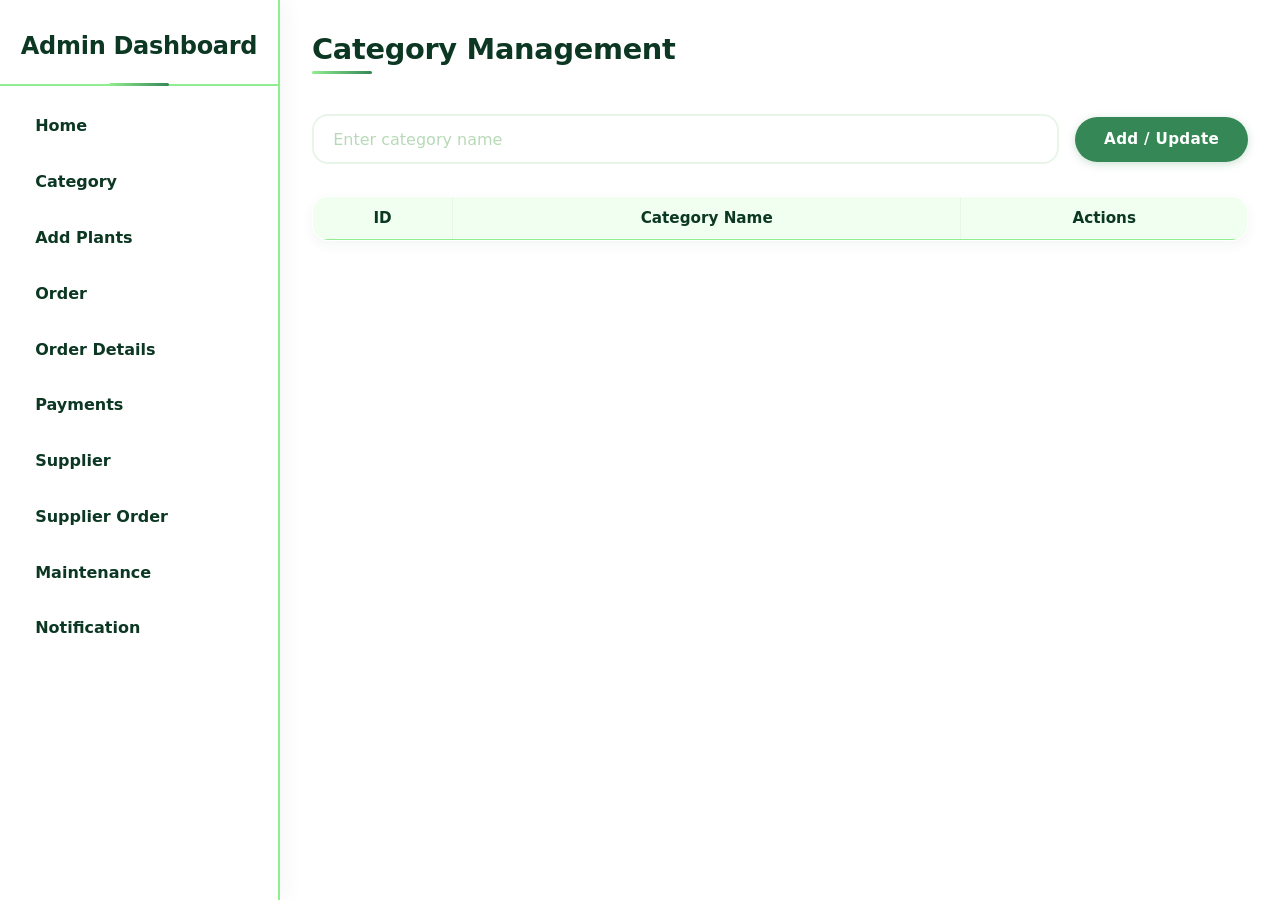
<file: Admin/Html/Pages/Category.html>
<!DOCTYPE html>
<html lang="en">
<head>
<meta charset="UTF-8">
<meta name="viewport" content="width=device-width, initial-scale=1.0">
<title>Admin Dashboard</title>

<link rel="stylesheet" href="../../Css/Admin Dashboard.css">

<style>
    /* ========== CATEGORY MANAGEMENT - MINT CONTRAST THEME ========== */
/* Color Theme:
   Light Base: #FFFFFF (White)
   Highlight (Light): #90EE90 (Light Green / Mint)
   Navigation/Buttons: #358856 (Sea Green)
   Deep Text: #0C3823 (Rich Dark Green)
*/

* {
    margin: 0;
    padding: 0;
    box-sizing: border-box;
}

body {
    font-family: 'Segoe UI', 'Poppins', system-ui, -apple-system, 'Roboto', 'Helvetica Neue', sans-serif;
    background: #FFFFFF;
    min-height: 100vh;
}

/* ========== MAIN CONTAINER ========== */
.mian {
    display: flex;
    min-height: 100vh;
    width: 100%;
    background: #FFFFFF;
}

/* ========== DASHBOARD CONTENT (Category Management Area) ========== */
.dashboard-content {
    flex: 1;
    padding: 2rem;
    background: #FFFFFF;
    transition: all 0.3s ease;
}

/* Heading */
.dashboard-content h2 {
    font-size: 1.8rem;
    font-weight: 700;
    color: #0C3823;
    margin-bottom: 1.5rem;
    letter-spacing: -0.3px;
    position: relative;
    display: inline-block;
}

.dashboard-content h2::after {
    content: '';
    position: absolute;
    bottom: -8px;
    left: 0;
    width: 60px;
    height: 3px;
    background: linear-gradient(90deg, #90EE90, #358856);
    border-radius: 3px;
}

/* ========== INPUT AREA ========== */
.dashboard-content div[style*="margin-bottom:15px"] {
    display: flex;
    gap: 1rem;
    margin: 1.5rem 0 2rem 0 !important;
    flex-wrap: wrap;
    align-items: center;
}

.dashboard-content input[type="text"] {
    flex: 1;
    min-width: 250px;
    padding: 0.85rem 1.2rem;
    border: 2px solid #E8F5E8;
    border-radius: 1rem;
    font-size: 1rem;
    font-weight: 500;
    background-color: #FFFFFF;
    transition: all 0.3s ease;
    outline: none;
    font-family: inherit;
    color: #0C3823;
}

.dashboard-content input[type="text"]:focus {
    border-color: #90EE90;
    box-shadow: 0 0 0 4px rgba(144, 238, 144, 0.2);
}

.dashboard-content input[type="text"]::placeholder {
    color: #B8D9B8;
    font-weight: 450;
}

/* ========== BUTTONS ========== */
.dashboard-content button {
    background: #358856;
    border: none;
    padding: 0.85rem 1.8rem;
    border-radius: 2rem;
    font-size: 0.95rem;
    font-weight: 600;
    color: white;
    cursor: pointer;
    transition: all 0.3s ease;
    font-family: inherit;
    letter-spacing: 0.3px;
    box-shadow: 0 2px 8px rgba(53, 136, 86, 0.25);
}

.dashboard-content button:hover {
    background: #2a6d44;
    transform: translateY(-2px);
    box-shadow: 0 6px 14px rgba(53, 136, 86, 0.35);
}

.dashboard-content button:active {
    transform: translateY(1px);
}

/* ========== TABLE STYLES ========== */
.dashboard-content table {
    width: 100%;
    border-collapse: collapse;
    margin-top: 20px;
    background: #FFFFFF;
    border-radius: 1rem;
    overflow: hidden;
    box-shadow: 0 4px 12px rgba(12, 56, 35, 0.05);
}

.dashboard-content th,
.dashboard-content td {
    border: 1px solid #E8F5E8;
    padding: 12px;
    text-align: center;
    color: #0C3823;
}

.dashboard-content th {
    background: #F0FFF0;
    font-weight: 700;
    font-size: 0.95rem;
    color: #0C3823;
    border-bottom: 2px solid #90EE90;
}

.dashboard-content td {
    font-size: 0.95rem;
}

/* Action Buttons inside table */
.dashboard-content table button {
    padding: 6px 14px;
    margin: 0 4px;
    font-size: 0.85rem;
    font-weight: 600;
    border: none;
    border-radius: 1.5rem;
    cursor: pointer;
    transition: all 0.2s ease;
}

/* Edit button (orange -> sea green variant) */
.dashboard-content table button:first-of-type {
    background: #358856;
    color: white;
}

.dashboard-content table button:first-of-type:hover {
    background: #2a6d44;
    transform: translateY(-1px);
}

/* Delete button (red) */
.dashboard-content table button:last-of-type {
    background: #c0392b;
    color: white;
}

.dashboard-content table button:last-of-type:hover {
    background: #a93226;
    transform: translateY(-1px);
}

/* ========== RESPONSIVE DESIGN ========== */

/* Tablet */
@media (max-width: 900px) {
    .dashboard-content {
        padding: 1.5rem;
    }
    
    .dashboard-content h2 {
        font-size: 1.5rem;
    }
    
    .dashboard-content input[type="text"] {
        padding: 0.75rem 1rem;
    }
    
    .dashboard-content button {
        padding: 0.75rem 1.5rem;
    }
    
    .dashboard-content th,
    .dashboard-content td {
        padding: 10px;
    }
}

/* Mobile Landscape */
@media (max-width: 768px) {
    .dashboard-content {
        padding: 1rem;
    }
    
    .dashboard-content div[style*="margin-bottom:15px"] {
        flex-direction: column;
        align-items: stretch;
    }
    
    .dashboard-content input[type="text"] {
        width: 100%;
        min-width: auto;
    }
    
    .dashboard-content button {
        width: 100%;
        text-align: center;
    }
    
    /* Make table horizontally scrollable */
    .dashboard-content table {
        display: block;
        overflow-x: auto;
        white-space: nowrap;
    }
    
    .dashboard-content th,
    .dashboard-content td {
        white-space: nowrap;
    }
    
    .dashboard-content table button {
        padding: 5px 10px;
    }
}

/* Small Mobile */
@media (max-width: 480px) {
    .dashboard-content h2 {
        font-size: 1.3rem;
    }
    
    .dashboard-content input[type="text"] {
        padding: 0.7rem 0.9rem;
        font-size: 0.9rem;
    }
    
    .dashboard-content button {
        padding: 0.7rem;
        font-size: 0.9rem;
    }
    
    .dashboard-content th,
    .dashboard-content td {
        padding: 8px;
        font-size: 0.85rem;
    }
    
    .dashboard-content table button {
        padding: 4px 8px;
        font-size: 0.75rem;
    }
}

/* ========== ANIMATION ========== */
@keyframes fadeInUp {
    from {
        opacity: 0;
        transform: translateY(20px);
    }
    to {
        opacity: 1;
        transform: translateY(0);
    }
}

.dashboard-content {
    animation: fadeInUp 0.4s ease-out;
}

/* ========== TOUCH-FRIENDLY ADJUSTMENTS ========== */
@media (hover: none) and (pointer: coarse) {
    .dashboard-content button:hover {
        transform: none;
    }
    
    .dashboard-content button:active {
        transform: scale(0.96);
    }
}
</style>

</head>

<body>

<div class="mian">

    <!-- SIDEBAR -->
    <div class="side-bar">
        <h1>Admin Dashboard</h1>

        <div class="pages-links">
                <ul>
                    <a href="../Admin.html"><li>Home</li></a>
                    <a href="./Category.html"><li>Category</li></a>
                    <a href="./Plants.html"><li>Add Plants</li></a>
                    <a href="./Order.html"><li>Order</li></a>
                    <a href="./OrderDetail.html"><li> Order Details</li></a>
                    <a href="./Payments.html"><li>Payments</li></a>
                    <a href="./Supplier.html"><li>Supplier</li></a>
                    <a href="./SupplierOrder.html"><li>Supplier Order</li></a>
                    <a href="./Maintenance.html"><li>Maintenance</li></a>
                    <a href="./Notification.html"><li>Notification</li></a>
                    
                </ul>
            </div>
    </div>

    <!-- CONTENT -->
    <div class="dashboard-content">

    <h2>Category Management</h2>

    <!-- INPUT -->
    <div style="margin-bottom:15px;">
        <input type="text" id="category_name" placeholder="Enter category name">
        <button onclick="saveCategory()">Add / Update</button>
    </div>

    <!-- TABLE -->
    <table border="1" width="100%" cellpadding="10">
        <thead>
            <tr>
                <th>ID</th>
                <th>Category Name</th>
                <th>Actions</th>
            </tr>
        </thead>

        <tbody id="tableData"></tbody>
    </table>

</div>

</div>

 <script>

const API = "http://127.0.0.1:8000/api/categories";
let editId = null;

function getToken() {
    return localStorage.getItem("token");
}

/* LOAD DATA */
async function loadCategories() {

    let res = await fetch(API, {
        headers: {
            "Authorization": "Bearer " + getToken()
        }
    });

    let data = await res.json();

    let rows = "";

    data.data.forEach(cat => {
        rows += `
        <tr>
            <td>${cat.category_id}</td>
            <td>${cat.category_name}</td>
            <td>
                <button onclick="editCategory(${cat.category_id}, \`${cat.category_name}\`)">Edit</button>
                <button onclick="deleteCategory(${cat.category_id})">Delete</button>
            </td>
        </tr>
        `;
    });

    document.getElementById("tableData").innerHTML = rows;
}

/* ADD / UPDATE */
async function saveCategory() {

    let name = document.getElementById("category_name").value;

    if (!name) return alert("Enter category name");

    let url = API;
    let method = "POST";

    if (editId) {
        url = API + "/" + editId;
        method = "PUT";
    }

    let res = await fetch(url, {
        method: method,
        headers: {
            "Content-Type": "application/json",
            "Authorization": "Bearer " + getToken()
        },
        body: JSON.stringify({ category_name: name })
    });

    let data = await res.json();

    if (!data.status) {
        alert(data.message || "Failed");
        return;
    }

    document.getElementById("category_name").value = "";
    editId = null;

    loadCategories();
}

/* EDIT → LOAD INTO INPUT */
function editCategory(id, name) {
    document.getElementById("category_name").value = name;
    editId = id;
}

/* DELETE */
async function deleteCategory(id) {

    if (!confirm("Delete this category?")) return;

    let res = await fetch(API + "/" + id, {
        method: "DELETE",
        headers: {
            "Authorization": "Bearer " + getToken()
        }
    });

    let data = await res.json();

    if (!data.status) {
        alert(data.message || "Delete failed");
        return;
    }

    loadCategories();
}

/* INIT */
loadCategories();

</script>
</body>
</html>
</file>
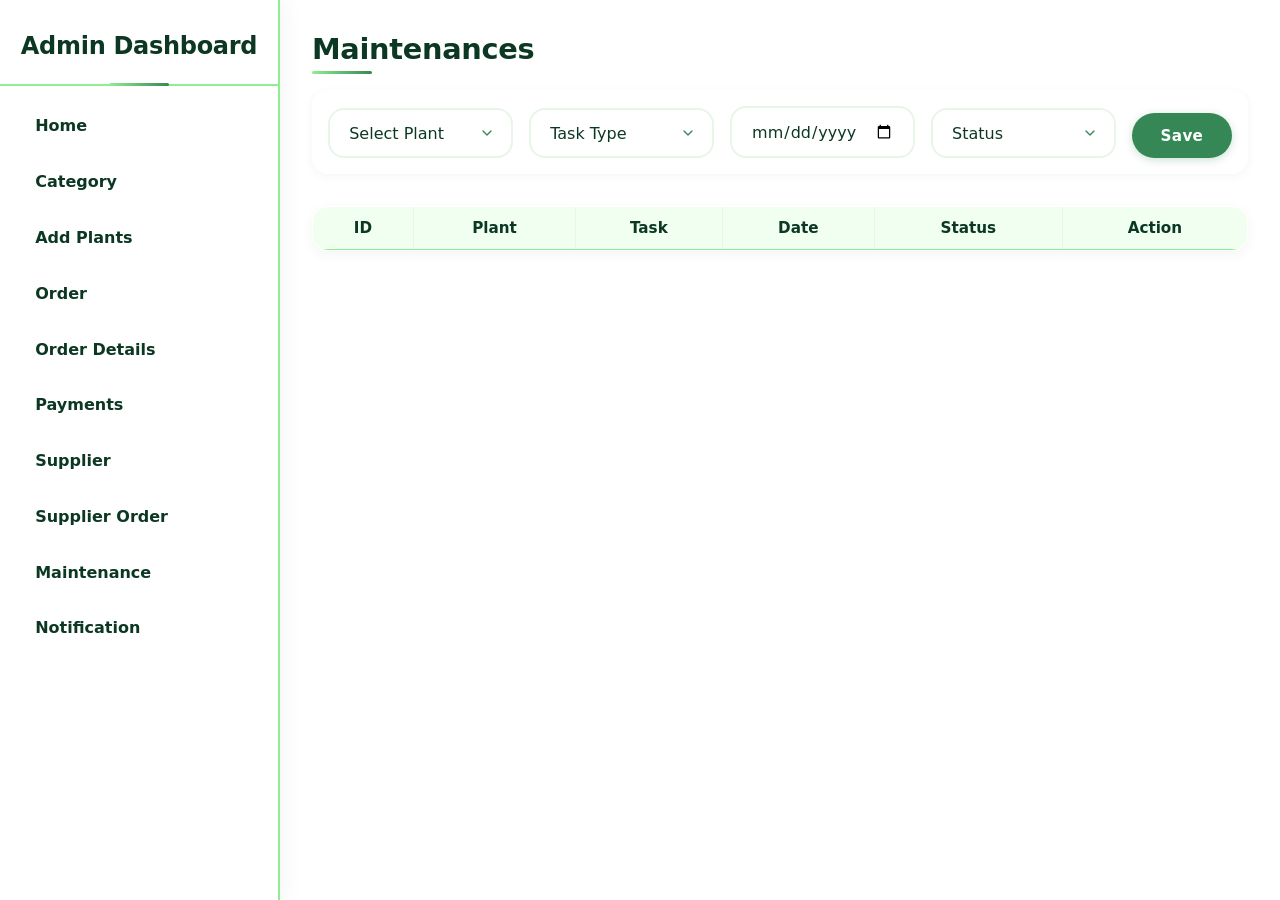
<file: Admin/Html/Pages/Maintenance.html>
<!DOCTYPE html>
<html lang="en">
<head>
    <meta charset="UTF-8">
    <meta name="viewport" content="width=device-width, initial-scale=1.0">
        <link rel="stylesheet" href="../../Css/Admin Dashboard.css">

        <style>
            /* ========== MAINTENANCES CRUD - MINT CONTRAST THEME (NO SIDEBAR) ========== */
/* Color Theme:
   Light Base: #FFFFFF (White)
   Highlight (Light): #90EE90 (Light Green / Mint)
   Buttons: #358856 (Sea Green)
   Deep Text: #0C3823 (Rich Dark Green)
*/

* {
    margin: 0;
    padding: 0;
    box-sizing: border-box;
}

body {
    font-family: 'Segoe UI', 'Poppins', system-ui, -apple-system, 'Roboto', 'Helvetica Neue', sans-serif;
    background: #FFFFFF;
    min-height: 100vh;
}

/* ========== ADMIN DASHBOARD LAYOUT (sidebar exists but we skip styling it) ========== */
.admin-dashboard {
    display: flex;
    min-height: 100vh;
    width: 100%;
    background: #FFFFFF;
}

/* ========== DASHBOARD CONTENT (only this part gets styled) ========== */
.dashboard-content {
    flex: 1;
    padding: 2rem;
    background: #FFFFFF;
    transition: all 0.3s ease;
}

/* Heading */
.dashboard-content h2 {
    font-size: 1.8rem;
    font-weight: 700;
    color: #0C3823;
    margin-bottom: 1.5rem;
    letter-spacing: -0.3px;
    position: relative;
    display: inline-block;
}

.dashboard-content h2::after {
    content: '';
    position: absolute;
    bottom: -8px;
    left: 0;
    width: 60px;
    height: 3px;
    background: linear-gradient(90deg, #90EE90, #358856);
    border-radius: 3px;
}

/* ========== FORM SECTION ========== */
.dashboard-content div[style*="background:#fff;padding:10px;margin-bottom:20px;"] {
    background: #FFFFFF !important;
    padding: 1rem !important;
    margin-bottom: 2rem !important;
    display: flex;
    flex-wrap: wrap;
    gap: 1rem;
    align-items: flex-end;
    border-radius: 1rem;
    box-shadow: 0 2px 8px rgba(12, 56, 35, 0.05);
}

.dashboard-content select,
.dashboard-content input {
    flex: 1;
    min-width: 150px;
    padding: 0.85rem 1.2rem;
    border: 2px solid #E8F5E8;
    border-radius: 1rem;
    font-size: 1rem;
    font-weight: 500;
    background-color: #FFFFFF;
    transition: all 0.3s ease;
    outline: none;
    font-family: inherit;
    color: #0C3823;
}

.dashboard-content select:focus,
.dashboard-content input:focus {
    border-color: #90EE90;
    box-shadow: 0 0 0 4px rgba(144, 238, 144, 0.2);
}

.dashboard-content input::placeholder {
    color: #B8D9B8;
    font-weight: 450;
}

/* Select dropdown arrow */
.dashboard-content select {
    cursor: pointer;
    appearance: none;
    background-image: url("data:image/svg+xml;utf8,<svg xmlns='http://www.w3.org/2000/svg' width='16' height='16' viewBox='0 0 24 24' fill='none' stroke='%23358856' stroke-width='2' stroke-linecap='round' stroke-linejoin='round'><polyline points='6 9 12 15 18 9'></polyline></svg>");
    background-repeat: no-repeat;
    background-position: right 1rem center;
    background-size: 1rem;
}

/* Save Button */
.dashboard-content button {
    background: #358856;
    border: none;
    padding: 0.85rem 1.8rem;
    border-radius: 2rem;
    font-size: 0.95rem;
    font-weight: 600;
    color: white;
    cursor: pointer;
    transition: all 0.3s ease;
    font-family: inherit;
    letter-spacing: 0.3px;
    box-shadow: 0 2px 8px rgba(53, 136, 86, 0.25);
}

.dashboard-content button:hover {
    background: #2a6d44;
    transform: translateY(-2px);
    box-shadow: 0 6px 14px rgba(53, 136, 86, 0.35);
}

.dashboard-content button:active {
    transform: translateY(1px);
}

/* ========== TABLE STYLES ========== */
.dashboard-content table {
    width: 100%;
    border-collapse: collapse;
    background: #FFFFFF;
    border-radius: 1rem;
    overflow: hidden;
    box-shadow: 0 4px 12px rgba(12, 56, 35, 0.05);
    margin-top: 1rem;
}

.dashboard-content th,
.dashboard-content td {
    border: 1px solid #E8F5E8;
    padding: 12px;
    text-align: center;
    color: #0C3823;
}

.dashboard-content th {
    background: #F0FFF0;
    font-weight: 700;
    font-size: 0.95rem;
    color: #0C3823;
    border-bottom: 2px solid #90EE90;
}

.dashboard-content td {
    font-size: 0.95rem;
}

/* Action Buttons inside table */
.dashboard-content table button {
    padding: 6px 14px;
    margin: 0 4px;
    font-size: 0.85rem;
    font-weight: 600;
    border: none;
    border-radius: 1.5rem;
    cursor: pointer;
    transition: all 0.2s ease;
    box-shadow: none;
}

/* Edit button */
.dashboard-content table button:first-of-type {
    background: #358856;
    color: white;
}

.dashboard-content table button:first-of-type:hover {
    background: #2a6d44;
    transform: translateY(-1px);
}

/* Delete button */
.dashboard-content table button:last-of-type {
    background: #c0392b;
    color: white;
}

.dashboard-content table button:last-of-type:hover {
    background: #a93226;
    transform: translateY(-1px);
}

/* ========== RESPONSIVE DESIGN ========== */

/* Tablet */
@media (max-width: 900px) {
    .dashboard-content {
        padding: 1.5rem;
    }
    
    .dashboard-content h2 {
        font-size: 1.5rem;
    }
    
    .dashboard-content select,
    .dashboard-content input {
        min-width: 130px;
    }
}

/* Mobile Landscape */
@media (max-width: 768px) {
    .dashboard-content {
        padding: 1rem;
    }
    
    .dashboard-content div[style*="background:#fff;padding:10px;margin-bottom:20px;"] {
        flex-direction: column;
        align-items: stretch;
    }
    
    .dashboard-content select,
    .dashboard-content input {
        width: 100%;
        min-width: auto;
    }
    
    .dashboard-content button {
        width: 100%;
        text-align: center;
    }
    
    /* Horizontal scroll for table */
    .dashboard-content table {
        display: block;
        overflow-x: auto;
        white-space: nowrap;
    }
    
    .dashboard-content th,
    .dashboard-content td {
        white-space: nowrap;
    }
    
    .dashboard-content table button {
        padding: 5px 10px;
    }
}

/* Small Mobile */
@media (max-width: 480px) {
    .dashboard-content h2 {
        font-size: 1.3rem;
    }
    
    .dashboard-content select,
    .dashboard-content input {
        padding: 0.7rem 0.9rem;
        font-size: 0.9rem;
    }
    
    .dashboard-content button {
        padding: 0.7rem;
        font-size: 0.9rem;
    }
    
    .dashboard-content th,
    .dashboard-content td {
        padding: 8px;
        font-size: 0.85rem;
    }
    
    .dashboard-content table button {
        padding: 4px 8px;
        font-size: 0.75rem;
    }
}

/* ========== ANIMATION ========== */
@keyframes fadeInUp {
    from {
        opacity: 0;
        transform: translateY(20px);
    }
    to {
        opacity: 1;
        transform: translateY(0);
    }
}

.dashboard-content {
    animation: fadeInUp 0.4s ease-out;
}

/* ========== TOUCH-FRIENDLY ADJUSTMENTS ========== */
@media (hover: none) and (pointer: coarse) {
    .dashboard-content button:hover {
        transform: none;
    }
    
    .dashboard-content button:active {
        transform: scale(0.96);
    }
}
        </style>
    <title>Document</title>
</head>
<body>
      <div class="admin-dashboard">

        <!-- Sidebar containing navigation links for admin modules -->
        <div class="side-bar">
            <h1>Admin Dashboard</h1>

            <div class="pages-links">
                <ul>
                    <a href="../Admin.html"><li>Home</li></a>
                    <a href="./Category.html"><li>Category</li></a>
                    <a href="./Plants.html"><li>Add Plants</li></a>
                    <a href="./Order.html"><li>Order</li></a>
                    <a href="./OrderDetail.html"><li> Order Details</li></a>
                    <a href="./Payments.html"><li>Payments</li></a>
                    <a href="./Supplier.html"><li>Supplier</li></a>
                    <a href="./SupplierOrder.html"><li>Supplier Order</li></a>
                    <a href="./Maintenance.html"><li>Maintenance</li></a>
                    <a href="./Notification.html"><li>Notification</li></a>
                    
                </ul>
            </div>
        </div>
        

        
       <div class="dashboard-content">
       
           <h2>Maintenances</h2>

<!-- FORM -->
<div style="background:#fff;padding:10px;margin-bottom:20px;">

    <input type="hidden" id="edit_id">

    <select id="plant_id">
        <option value="">Select Plant</option>
    </select>

    <select id="task_type">
        <option value="">Task Type</option>
        <option value="watering">Watering</option>
        <option value="pruning">Pruning</option>
        <option value="fertilization">Fertilization</option>
    </select>

    <input type="date" id="scheduled_date">

    <select id="status">
        <option value="">Status</option>
        <option value="pending">Pending</option>
        <option value="in_progress">In Progress</option>
        <option value="completed">Completed</option>
    </select>

    <button onclick="saveMaintenance()">Save</button>
</div>

<!-- TABLE -->
<table border="1" width="100%" cellpadding="10">
    <thead>
        <tr>
            <th>ID</th>
            <th>Plant</th>
            <th>Task</th>
            <th>Date</th>
            <th>Status</th>
            <th>Action</th>
        </tr>
    </thead>

    <tbody id="maintenanceTable"></tbody>
</table>
             
        </div>


    </div>
<script>

const API = "http://127.0.0.1:8000/api/v1/maintenances";
const PLANT_API = "http://127.0.0.1:8000/api/plants";


// ================= LOAD TABLE =================
function loadMaintenance() {

fetch(API)
.then(res => res.json())
.then(res => {

let rows = "";

res.data.forEach(m => {

let formattedDate = new Date(m.scheduled_date).toLocaleDateString('en-GB');

rows += `
<tr>
<td>${m.maintenance_id}</td>
<td>${m.plant_id}</td>
<td>${m.task_type}</td>
<td>${formattedDate}</td>
<td>${m.status}</td>
<td>
<button onclick="editMaintenance(${m.maintenance_id}, ${m.plant_id}, '${m.task_type}', '${m.scheduled_date}', '${m.status}')">Edit</button>
<button onclick="deleteMaintenance(${m.maintenance_id})">Delete</button>
</td>
</tr>
`;

});

document.getElementById("maintenanceTable").innerHTML = rows;

});

}

// ================= LOAD PLANTS DROPDOWN =================
function loadPlants() {

fetch(PLANT_API)
.then(res => res.json())
.then(res => {

let opt = `<option value="">Select Plant</option>`;

res.data.forEach(p => {
opt += `<option value="${p.plant_id}">${p.name}</option>`;
});

document.getElementById("plant_id").innerHTML = opt;

});

}


// ================= SAVE (CREATE + UPDATE) =================
function saveMaintenance() {

let id = document.getElementById("edit_id").value;

let data = {
plant_id: document.getElementById("plant_id").value,
task_type: document.getElementById("task_type").value,
scheduled_date: document.getElementById("scheduled_date").value,
status: document.getElementById("status").value
};

let method = "POST";
let url = API;

if(id){
method = "PUT";
url = `${API}/${id}`;
}

fetch(url, {
method: method,
headers: {
"Content-Type": "application/json"
},
body: JSON.stringify(data)
})
.then(res => res.json())
.then(() => {
alert("Saved");
clearForm();
loadMaintenance();
});

}


// ================= EDIT =================
function editMaintenance(id, plant_id, task, date, status) {

document.getElementById("edit_id").value = id;
document.getElementById("plant_id").value = plant_id;
document.getElementById("task_type").value = task;
document.getElementById("scheduled_date").value = date;
document.getElementById("status").value = status;

}


// ================= DELETE =================
function deleteMaintenance(id) {

if(!confirm("Delete this record?")) return;

fetch(`${API}/${id}`, {
method: "DELETE"
})
.then(res => res.json())
.then(() => {
alert("Deleted");
loadMaintenance();
});

}


// ================= CLEAR =================
function clearForm() {

document.getElementById("edit_id").value = "";
document.getElementById("plant_id").value = "";
document.getElementById("task_type").value = "";
document.getElementById("scheduled_date").value = "";
document.getElementById("status").value = "";

}


// INIT
loadMaintenance();
loadPlants();

</script>
</body>
</html>
</file>
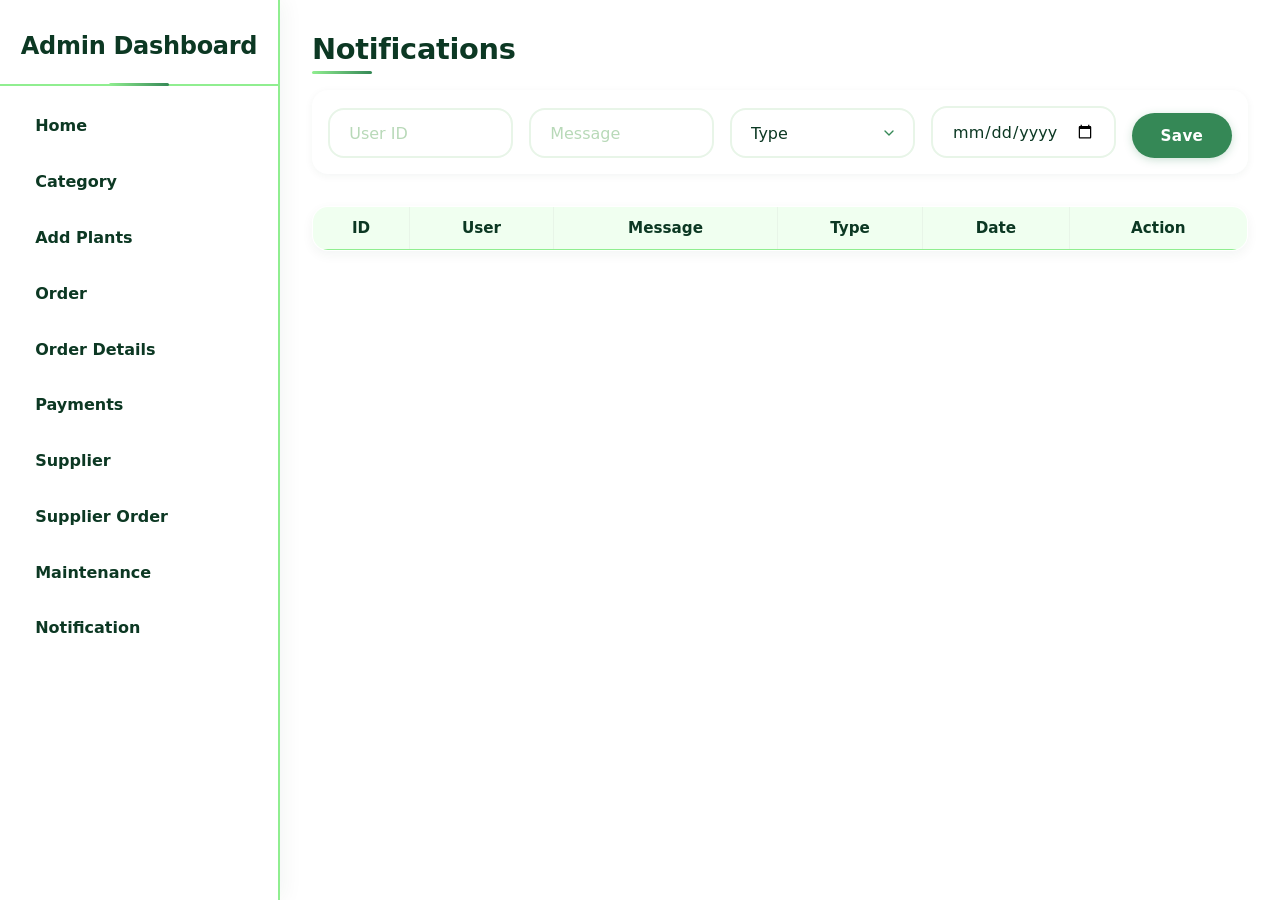
<file: Admin/Html/Pages/Notification.html>
<!DOCTYPE html>
<html lang="en">
<head>
    <meta charset="UTF-8">
    <meta name="viewport" content="width=device-width, initial-scale=1.0">
        <link rel="stylesheet" href="../../Css/Admin Dashboard.css">
 <style>
        /* ========== NOTIFICATIONS CRUD - MINT CONTRAST THEME (NO SIDEBAR) ========== */
/* Color Theme:
   Light Base: #FFFFFF (White)
   Highlight (Light): #90EE90 (Light Green / Mint)
   Buttons: #358856 (Sea Green)
   Deep Text: #0C3823 (Rich Dark Green)
*/

* {
    margin: 0;
    padding: 0;
    box-sizing: border-box;
}

body {
    font-family: 'Segoe UI', 'Poppins', system-ui, -apple-system, 'Roboto', 'Helvetica Neue', sans-serif;
    background: #FFFFFF;
    min-height: 100vh;
}

/* ========== ADMIN DASHBOARD LAYOUT (sidebar exists but we skip styling it) ========== */
.admin-dashboard {
    display: flex;
    min-height: 100vh;
    width: 100%;
    background: #FFFFFF;
}

/* ========== DASHBOARD CONTENT (only this part gets styled) ========== */
.dashboard-content {
    flex: 1;
    padding: 2rem;
    background: #FFFFFF;
    transition: all 0.3s ease;
}

/* Heading */
.dashboard-content h2 {
    font-size: 1.8rem;
    font-weight: 700;
    color: #0C3823;
    margin-bottom: 1.5rem;
    letter-spacing: -0.3px;
    position: relative;
    display: inline-block;
}

.dashboard-content h2::after {
    content: '';
    position: absolute;
    bottom: -8px;
    left: 0;
    width: 60px;
    height: 3px;
    background: linear-gradient(90deg, #90EE90, #358856);
    border-radius: 3px;
}

/* ========== FORM SECTION ========== */
.dashboard-content div[style*="background:#fff;padding:10px;margin-bottom:20px;"] {
    background: #FFFFFF !important;
    padding: 1rem !important;
    margin-bottom: 2rem !important;
    display: flex;
    flex-wrap: wrap;
    gap: 1rem;
    align-items: flex-end;
    border-radius: 1rem;
    box-shadow: 0 2px 8px rgba(12, 56, 35, 0.05);
}

.dashboard-content select,
.dashboard-content input {
    flex: 1;
    min-width: 150px;
    padding: 0.85rem 1.2rem;
    border: 2px solid #E8F5E8;
    border-radius: 1rem;
    font-size: 1rem;
    font-weight: 500;
    background-color: #FFFFFF;
    transition: all 0.3s ease;
    outline: none;
    font-family: inherit;
    color: #0C3823;
}

.dashboard-content select:focus,
.dashboard-content input:focus {
    border-color: #90EE90;
    box-shadow: 0 0 0 4px rgba(144, 238, 144, 0.2);
}

.dashboard-content input::placeholder {
    color: #B8D9B8;
    font-weight: 450;
}

/* Select dropdown arrow */
.dashboard-content select {
    cursor: pointer;
    appearance: none;
    background-image: url("data:image/svg+xml;utf8,<svg xmlns='http://www.w3.org/2000/svg' width='16' height='16' viewBox='0 0 24 24' fill='none' stroke='%23358856' stroke-width='2' stroke-linecap='round' stroke-linejoin='round'><polyline points='6 9 12 15 18 9'></polyline></svg>");
    background-repeat: no-repeat;
    background-position: right 1rem center;
    background-size: 1rem;
}

/* Save Button */
.dashboard-content button {
    background: #358856;
    border: none;
    padding: 0.85rem 1.8rem;
    border-radius: 2rem;
    font-size: 0.95rem;
    font-weight: 600;
    color: white;
    cursor: pointer;
    transition: all 0.3s ease;
    font-family: inherit;
    letter-spacing: 0.3px;
    box-shadow: 0 2px 8px rgba(53, 136, 86, 0.25);
}

.dashboard-content button:hover {
    background: #2a6d44;
    transform: translateY(-2px);
    box-shadow: 0 6px 14px rgba(53, 136, 86, 0.35);
}

.dashboard-content button:active {
    transform: translateY(1px);
}

/* ========== TABLE STYLES ========== */
.dashboard-content table {
    width: 100%;
    border-collapse: collapse;
    background: #FFFFFF;
    border-radius: 1rem;
    overflow: hidden;
    box-shadow: 0 4px 12px rgba(12, 56, 35, 0.05);
    margin-top: 1rem;
}

.dashboard-content th,
.dashboard-content td {
    border: 1px solid #E8F5E8;
    padding: 12px;
    text-align: center;
    color: #0C3823;
}

.dashboard-content th {
    background: #F0FFF0;
    font-weight: 700;
    font-size: 0.95rem;
    color: #0C3823;
    border-bottom: 2px solid #90EE90;
}

.dashboard-content td {
    font-size: 0.95rem;
}

/* Action Buttons inside table */
.dashboard-content table button {
    padding: 6px 14px;
    margin: 0 4px;
    font-size: 0.85rem;
    font-weight: 600;
    border: none;
    border-radius: 1.5rem;
    cursor: pointer;
    transition: all 0.2s ease;
    box-shadow: none;
}

/* Edit button */
.dashboard-content table button:first-of-type {
    background: #358856;
    color: white;
}

.dashboard-content table button:first-of-type:hover {
    background: #2a6d44;
    transform: translateY(-1px);
}

/* Delete button */
.dashboard-content table button:last-of-type {
    background: #c0392b;
    color: white;
}

.dashboard-content table button:last-of-type:hover {
    background: #a93226;
    transform: translateY(-1px);
}

/* ========== RESPONSIVE DESIGN ========== */

/* Tablet */
@media (max-width: 900px) {
    .dashboard-content {
        padding: 1.5rem;
    }
    
    .dashboard-content h2 {
        font-size: 1.5rem;
    }
    
    .dashboard-content select,
    .dashboard-content input {
        min-width: 130px;
    }
}

/* Mobile Landscape */
@media (max-width: 768px) {
    .dashboard-content {
        padding: 1rem;
    }
    
    .dashboard-content div[style*="background:#fff;padding:10px;margin-bottom:20px;"] {
        flex-direction: column;
        align-items: stretch;
    }
    
    .dashboard-content select,
    .dashboard-content input {
        width: 100%;
        min-width: auto;
    }
    
    .dashboard-content button {
        width: 100%;
        text-align: center;
    }
    
    /* Horizontal scroll for table */
    .dashboard-content table {
        display: block;
        overflow-x: auto;
        white-space: nowrap;
    }
    
    .dashboard-content th,
    .dashboard-content td {
        white-space: nowrap;
    }
    
    .dashboard-content table button {
        padding: 5px 10px;
    }
}

/* Small Mobile */
@media (max-width: 480px) {
    .dashboard-content h2 {
        font-size: 1.3rem;
    }
    
    .dashboard-content select,
    .dashboard-content input {
        padding: 0.7rem 0.9rem;
        font-size: 0.9rem;
    }
    
    .dashboard-content button {
        padding: 0.7rem;
        font-size: 0.9rem;
    }
    
    .dashboard-content th,
    .dashboard-content td {
        padding: 8px;
        font-size: 0.85rem;
    }
    
    .dashboard-content table button {
        padding: 4px 8px;
        font-size: 0.75rem;
    }
}

/* ========== ANIMATION ========== */
@keyframes fadeInUp {
    from {
        opacity: 0;
        transform: translateY(20px);
    }
    to {
        opacity: 1;
        transform: translateY(0);
    }
}

.dashboard-content {
    animation: fadeInUp 0.4s ease-out;
}

/* ========== TOUCH-FRIENDLY ADJUSTMENTS ========== */
@media (hover: none) and (pointer: coarse) {
    .dashboard-content button:hover {
        transform: none;
    }
    
    .dashboard-content button:active {
        transform: scale(0.96);
    }
}
    </style>
    <title>Document</title>
</head>
<body>
      <div class="admin-dashboard">

        <!-- Sidebar containing navigation links for admin modules -->
        <div class="side-bar">
            <h1>Admin Dashboard</h1>

            <div class="pages-links">
                <ul>
                    <a href="../Admin.html"><li>Home</li></a>
                    <a href="./Category.html"><li>Category</li></a>
                    <a href="./Plants.html"><li>Add Plants</li></a>
                    <a href="./Order.html"><li>Order</li></a>
                    <a href="./OrderDetail.html"><li> Order Details</li></a>
                    <a href="./Payments.html"><li>Payments</li></a>
                    <a href="./Supplier.html"><li>Supplier</li></a>
                    <a href="./SupplierOrder.html"><li>Supplier Order</li></a>
                    <a href="./Maintenance.html"><li>Maintenance</li></a>
                    <a href="./Notification.html"><li>Notification</li></a>
                    
                </ul>
            </div>
        </div>
        

        
       <div class="dashboard-content">
       
           <h2>Notifications</h2>

<!-- FORM -->
<div style="background:#fff;padding:10px;margin-bottom:20px;">

    <input type="hidden" id="edit_id">

    <input type="number" id="user_id" placeholder="User ID">
    <input type="text" id="message" placeholder="Message">

    <select id="type">
        <option value="">Type</option>
        <option value="stock">Stock</option>
        <option value="maintenance">Maintenance</option>
        <option value="order">Order</option>
    </select>

    <input type="date" id="date">

    <button onclick="saveNotification()">Save</button>
</div>

<!-- TABLE -->
<table border="1" width="100%" cellpadding="10">
    <thead>
        <tr>
            <th>ID</th>
            <th>User</th>
            <th>Message</th>
            <th>Type</th>
            <th>Date</th>
            <th>Action</th>
        </tr>
    </thead>

    <tbody id="notificationTable"></tbody>
</table>
             
        </div>


    </div>
<script>

const API = "http://127.0.0.1:8000/api/notifications";


// ================= READ =================
function loadNotifications() {

fetch(API)
.then(res => res.json())
.then(data => {

let rows = "";

data.forEach(n => {

rows += `
<tr>
<td>${n.notification_id}</td>
<td>${n.user_id}</td>
<td>${n.message}</td>
<td>${n.type}</td>
<td>${new Date(n.date).toLocaleDateString()}</td>
<td>
<button onclick="editNotification(${n.notification_id}, ${n.user_id}, '${n.message}', '${n.type}', '${n.date}')">Edit</button>
<button onclick="deleteNotification(${n.notification_id})">Delete</button>
</td>
</tr>
`;

});

document.getElementById("notificationTable").innerHTML = rows;

});

}


// ================= SAVE (CREATE + UPDATE) =================
function saveNotification() {

let id = document.getElementById("edit_id").value;

let data = {
user_id: document.getElementById("user_id").value,
message: document.getElementById("message").value,
type: document.getElementById("type").value,
date: document.getElementById("date").value
};

let method = "POST";
let url = API;

if(id){
method = "PUT";
url = `${API}/${id}`;
}

fetch(url, {
method: method,
headers: {
"Content-Type": "application/json"
},
body: JSON.stringify(data)
})
.then(res => res.json())
.then(() => {
alert("Saved");
clearForm();
loadNotifications();
});

}


// ================= EDIT =================
function editNotification(id, user_id, message, type, date) {

document.getElementById("edit_id").value = id;
document.getElementById("user_id").value = user_id;
document.getElementById("message").value = message;
document.getElementById("type").value = type;
document.getElementById("date").value = date;

}


// ================= DELETE =================
function deleteNotification(id) {

if(!confirm("Delete this notification?")) return;

fetch(`${API}/${id}`, {
method: "DELETE"
})
.then(res => res.json())
.then(() => {
alert("Deleted");
loadNotifications();
});

}


// ================= CLEAR =================
function clearForm() {

document.getElementById("edit_id").value = "";
document.getElementById("user_id").value = "";
document.getElementById("message").value = "";
document.getElementById("type").value = "";
document.getElementById("date").value = "";

}


// INIT
loadNotifications();

</script>
</body>
</html>
</file>
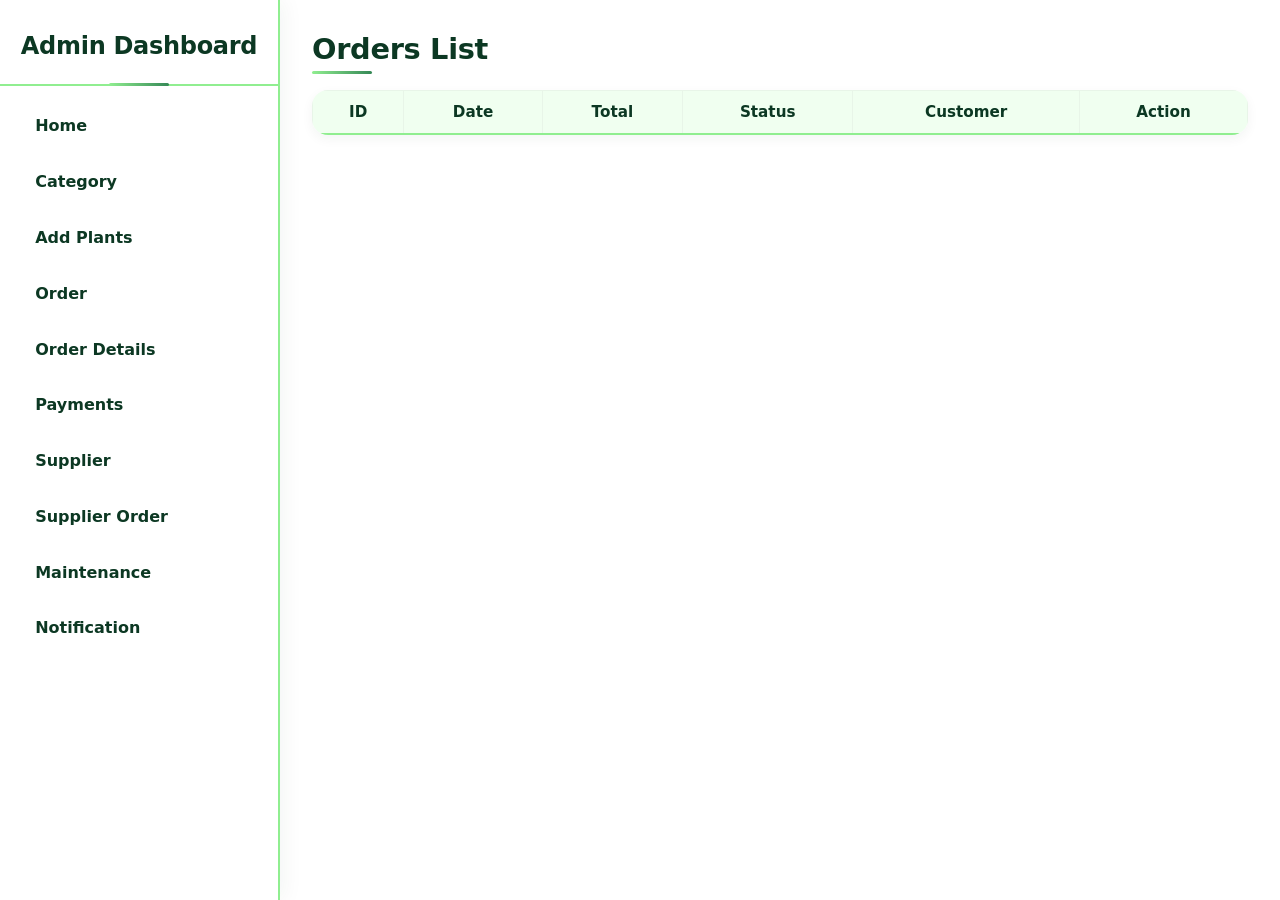
<file: Admin/Html/Pages/Order.html>
<!DOCTYPE html>
<html lang="en">
<head>
    <meta charset="UTF-8">
    <meta name="viewport" content="width=device-width, initial-scale=1.0">
    <link rel="stylesheet" href="../../Css/Admin Dashboard.css">
    <title>Document</title>
    <style>
        /* ========== ORDERS LIST - MINT CONTRAST THEME (NO SIDEBAR) ========== */
/* Color Theme:
   Light Base: #FFFFFF (White)
   Highlight (Light): #90EE90 (Light Green / Mint)
   Buttons: #358856 (Sea Green)
   Deep Text: #0C3823 (Rich Dark Green)
*/

* {
    margin: 0;
    padding: 0;
    box-sizing: border-box;
}

body {
    font-family: 'Segoe UI', 'Poppins', system-ui, -apple-system, 'Roboto', 'Helvetica Neue', sans-serif;
    background: #FFFFFF;
    min-height: 100vh;
}

/* ========== ADMIN DASHBOARD LAYOUT (sidebar exists but we skip styling it) ========== */
.admin-dashboard {
    display: flex;
    min-height: 100vh;
    width: 100%;
    background: #FFFFFF;
}

/* ========== DASHBOARD CONTENT (only this part gets styled) ========== */
.dashboard-content {
    flex: 1;
    padding: 2rem;
    background: #FFFFFF;
    transition: all 0.3s ease;
}

/* Heading */
.dashboard-content h2 {
    font-size: 1.8rem;
    font-weight: 700;
    color: #0C3823;
    margin-bottom: 1.5rem;
    letter-spacing: -0.3px;
    position: relative;
    display: inline-block;
}

.dashboard-content h2::after {
    content: '';
    position: absolute;
    bottom: -8px;
    left: 0;
    width: 60px;
    height: 3px;
    background: linear-gradient(90deg, #90EE90, #358856);
    border-radius: 3px;
}

/* ========== TABLE STYLES ========== */
.dashboard-content table {
    width: 100%;
    border-collapse: collapse;
    background: #FFFFFF;
    border-radius: 1rem;
    overflow: hidden;
    box-shadow: 0 4px 12px rgba(12, 56, 35, 0.05);
}

.dashboard-content th,
.dashboard-content td {
    border: 1px solid #E8F5E8;
    padding: 12px;
    text-align: center;
    color: #0C3823;
}

.dashboard-content th {
    background: #F0FFF0;
    font-weight: 700;
    font-size: 0.95rem;
    color: #0C3823;
    border-bottom: 2px solid #90EE90;
}

.dashboard-content td {
    font-size: 0.95rem;
}

/* Action button inside table */
.dashboard-content table button {
    background: #c0392b;
    border: none;
    padding: 6px 14px;
    font-size: 0.85rem;
    font-weight: 600;
    color: white;
    border-radius: 1.5rem;
    cursor: pointer;
    transition: all 0.2s ease;
    font-family: inherit;
    box-shadow: 0 2px 6px rgba(192, 57, 43, 0.2);
}

.dashboard-content table button:hover {
    background: #a93226;
    transform: translateY(-1px);
    box-shadow: 0 4px 10px rgba(192, 57, 43, 0.3);
}

.dashboard-content table button:active {
    transform: translateY(1px);
}

/* ========== RESPONSIVE DESIGN ========== */

/* Tablet */
@media (max-width: 900px) {
    .dashboard-content {
        padding: 1.5rem;
    }
    
    .dashboard-content h2 {
        font-size: 1.5rem;
    }
    
    .dashboard-content th,
    .dashboard-content td {
        padding: 10px;
    }
}

/* Mobile Landscape */
@media (max-width: 768px) {
    .dashboard-content {
        padding: 1rem;
    }
    
    /* Make table horizontally scrollable */
    .dashboard-content table {
        display: block;
        overflow-x: auto;
        white-space: nowrap;
    }
    
    .dashboard-content th,
    .dashboard-content td {
        white-space: nowrap;
    }
    
    .dashboard-content table button {
        padding: 5px 10px;
        font-size: 0.8rem;
    }
}

/* Small Mobile */
@media (max-width: 480px) {
    .dashboard-content h2 {
        font-size: 1.3rem;
    }
    
    .dashboard-content th,
    .dashboard-content td {
        padding: 8px;
        font-size: 0.85rem;
    }
    
    .dashboard-content table button {
        padding: 4px 8px;
        font-size: 0.75rem;
    }
}

/* ========== ANIMATION ========== */
@keyframes fadeInUp {
    from {
        opacity: 0;
        transform: translateY(20px);
    }
    to {
        opacity: 1;
        transform: translateY(0);
    }
}

.dashboard-content {
    animation: fadeInUp 0.4s ease-out;
}

/* ========== TOUCH-FRIENDLY ADJUSTMENTS ========== */
@media (hover: none) and (pointer: coarse) {
    .dashboard-content table button:hover {
        transform: none;
    }
    
    .dashboard-content table button:active {
        transform: scale(0.96);
    }
}
    </style>
</head>
<body>
     <div class="admin-dashboard">

        <!-- Sidebar containing navigation links for admin modules -->
        <div class="side-bar">
            <h1>Admin Dashboard</h1>
 <div class="pages-links">
                <ul>
                    <a href="../Admin.html"><li>Home</li></a>
                    <a href="./Category.html"><li>Category</li></a>
                    <a href="./Plants.html"><li>Add Plants</li></a>
                    <a href="./Order.html"><li>Order</li></a>
                    <a href="./OrderDetail.html"><li> Order Details</li></a>
                    <a href="./Payments.html"><li>Payments</li></a>
                    <a href="./Supplier.html"><li>Supplier</li></a>
                    <a href="./SupplierOrder.html"><li>Supplier Order</li></a>
                    <a href="./Maintenance.html"><li>Maintenance</li></a>
                    <a href="./Notification.html"><li>Notification</li></a>
                    
                </ul>
            </div>
        </div>
        

        

<div class="dashboard-content">

    <h2>Orders List</h2>

    <table>
        <thead>
            <tr>
                <th>ID</th>
                <th>Date</th>
                <th>Total</th>
                <th>Status</th>
                <th>Customer</th>
                <th>Action</th>
            </tr>
        </thead>
        <tbody id="orderTable">
        </tbody>
    </table>

</div>



    </div>









    <script>

const API_URL = "http://127.0.0.1:8000/api/orders";

// READ (GET)
function loadOrders() {
    fetch(API_URL)
    .then(res => res.json())
    .then(data => {

        let rows = '';

        data.data.forEach(order => {
            rows += `
                <tr>
                    <td>${order.order_id}</td>
                    <td>${order.order_date}</td>
                    <td>${order.total_amount}</td>
                    <td>${order.status}</td>
                    <td>${order.customer ? order.customer.name : 'N/A'}</td>
                    <td>
                        <button onclick="deleteOrder(${order.order_id})">Delete</button>
                    </td>
                </tr>
            `;
        });

        document.getElementById('orderTable').innerHTML = rows;

    })
    .catch(err => console.log(err));
}


// DELETE
function deleteOrder(id) {

    if (!confirm("Are you sure?")) return;

    fetch(`${API_URL}/${id}`, {
        method: 'DELETE'
    })
    .then(res => res.json())
    .then(data => {
        alert("Deleted Successfully");
        loadOrders(); // reload
    })
    .catch(err => console.log(err));
}


// initial load
loadOrders();

</script>
</body>
</html>
</file>
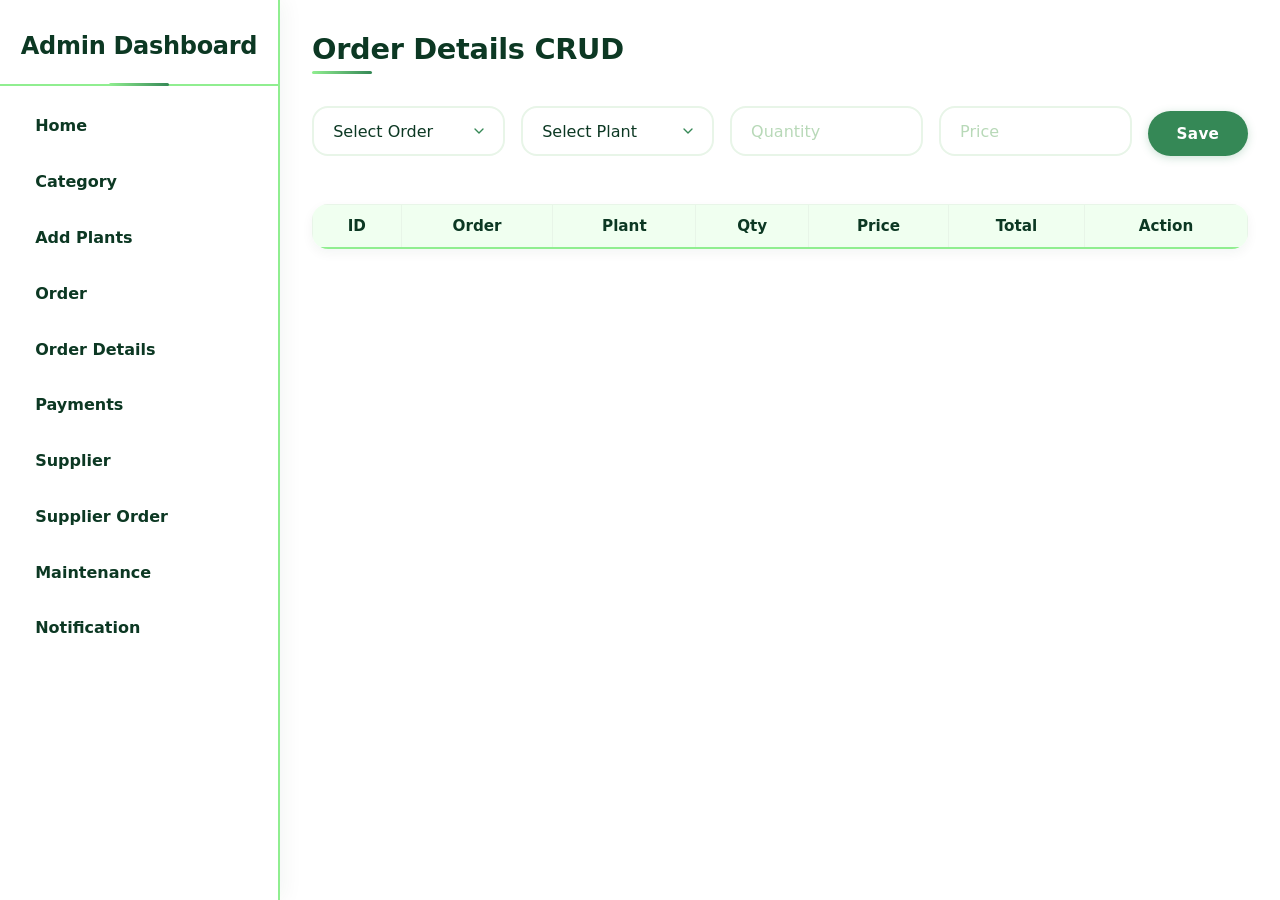
<file: Admin/Html/Pages/OrderDetail.html>
<!DOCTYPE html>
<html lang="en">
<head>
    <meta charset="UTF-8">
    <meta name="viewport" content="width=device-width, initial-scale=1.0">
    <link rel="stylesheet" href="../../Css/Admin Dashboard.css">
    <style>
        /* ========== ORDER DETAILS CRUD - MINT CONTRAST THEME (NO SIDEBAR) ========== */
/* Color Theme:
   Light Base: #FFFFFF (White)
   Highlight (Light): #90EE90 (Light Green / Mint)
   Buttons: #358856 (Sea Green)
   Deep Text: #0C3823 (Rich Dark Green)
*/

* {
    margin: 0;
    padding: 0;
    box-sizing: border-box;
}

body {
    font-family: 'Segoe UI', 'Poppins', system-ui, -apple-system, 'Roboto', 'Helvetica Neue', sans-serif;
    background: #FFFFFF;
    min-height: 100vh;
}

/* ========== ADMIN DASHBOARD LAYOUT (sidebar exists but we skip styling it) ========== */
.admin-dashboard {
    display: flex;
    min-height: 100vh;
    width: 100%;
    background: #FFFFFF;
}

/* ========== DASHBOARD CONTENT (only this part gets styled) ========== */
.dashboard-content {
    flex: 1;
    padding: 2rem;
    background: #FFFFFF;
    transition: all 0.3s ease;
}

/* Heading */
.dashboard-content h2 {
    font-size: 1.8rem;
    font-weight: 700;
    color: #0C3823;
    margin-bottom: 1.5rem;
    letter-spacing: -0.3px;
    position: relative;
    display: inline-block;
}

.dashboard-content h2::after {
    content: '';
    position: absolute;
    bottom: -8px;
    left: 0;
    width: 60px;
    height: 3px;
    background: linear-gradient(90deg, #90EE90, #358856);
    border-radius: 3px;
}

/* ========== FORM STYLES ========== */
.dashboard-content form {
    display: flex;
    flex-wrap: wrap;
    gap: 1rem;
    margin-bottom: 2rem;
    align-items: flex-end;
    background: #FFFFFF;
    padding: 1rem 0;
}

.dashboard-content select,
.dashboard-content input {
    flex: 1;
    min-width: 160px;
    padding: 0.85rem 1.2rem;
    border: 2px solid #E8F5E8;
    border-radius: 1rem;
    font-size: 1rem;
    font-weight: 500;
    background-color: #FFFFFF;
    transition: all 0.3s ease;
    outline: none;
    font-family: inherit;
    color: #0C3823;
}

.dashboard-content select:focus,
.dashboard-content input:focus {
    border-color: #90EE90;
    box-shadow: 0 0 0 4px rgba(144, 238, 144, 0.2);
}

.dashboard-content input::placeholder {
    color: #B8D9B8;
    font-weight: 450;
}

/* Select dropdown arrow */
.dashboard-content select {
    cursor: pointer;
    appearance: none;
    background-image: url("data:image/svg+xml;utf8,<svg xmlns='http://www.w3.org/2000/svg' width='16' height='16' viewBox='0 0 24 24' fill='none' stroke='%23358856' stroke-width='2' stroke-linecap='round' stroke-linejoin='round'><polyline points='6 9 12 15 18 9'></polyline></svg>");
    background-repeat: no-repeat;
    background-position: right 1rem center;
    background-size: 1rem;
}

/* Save Button */
.dashboard-content button {
    background: #358856;
    border: none;
    padding: 0.85rem 1.8rem;
    border-radius: 2rem;
    font-size: 0.95rem;
    font-weight: 600;
    color: white;
    cursor: pointer;
    transition: all 0.3s ease;
    font-family: inherit;
    letter-spacing: 0.3px;
    box-shadow: 0 2px 8px rgba(53, 136, 86, 0.25);
}

.dashboard-content button:hover {
    background: #2a6d44;
    transform: translateY(-2px);
    box-shadow: 0 6px 14px rgba(53, 136, 86, 0.35);
}

.dashboard-content button:active {
    transform: translateY(1px);
}

/* ========== TABLE STYLES ========== */
.dashboard-content table {
    width: 100%;
    border-collapse: collapse;
    background: #FFFFFF;
    border-radius: 1rem;
    overflow: hidden;
    box-shadow: 0 4px 12px rgba(12, 56, 35, 0.05);
    margin-top: 1rem;
}

.dashboard-content th,
.dashboard-content td {
    border: 1px solid #E8F5E8;
    padding: 12px;
    text-align: center;
    color: #0C3823;
}

.dashboard-content th {
    background: #F0FFF0;
    font-weight: 700;
    font-size: 0.95rem;
    color: #0C3823;
    border-bottom: 2px solid #90EE90;
}

.dashboard-content td {
    font-size: 0.95rem;
}

/* Action Buttons inside table */
.dashboard-content table button {
    padding: 6px 14px;
    margin: 0 4px;
    font-size: 0.85rem;
    font-weight: 600;
    border: none;
    border-radius: 1.5rem;
    cursor: pointer;
    transition: all 0.2s ease;
    box-shadow: none;
}

/* Edit button */
.dashboard-content table button:first-of-type {
    background: #358856;
    color: white;
}

.dashboard-content table button:first-of-type:hover {
    background: #2a6d44;
    transform: translateY(-1px);
}

/* Delete button */
.dashboard-content table button:last-of-type {
    background: #c0392b;
    color: white;
}

.dashboard-content table button:last-of-type:hover {
    background: #a93226;
    transform: translateY(-1px);
}

/* ========== RESPONSIVE DESIGN ========== */

/* Tablet */
@media (max-width: 900px) {
    .dashboard-content {
        padding: 1.5rem;
    }
    
    .dashboard-content h2 {
        font-size: 1.5rem;
    }
    
    .dashboard-content select,
    .dashboard-content input {
        min-width: 140px;
    }
}

/* Mobile Landscape */
@media (max-width: 768px) {
    .dashboard-content {
        padding: 1rem;
    }
    
    .dashboard-content form {
        flex-direction: column;
        align-items: stretch;
    }
    
    .dashboard-content select,
    .dashboard-content input {
        width: 100%;
        min-width: auto;
    }
    
    .dashboard-content button {
        width: 100%;
        text-align: center;
    }
    
    /* Horizontal scroll for table */
    .dashboard-content table {
        display: block;
        overflow-x: auto;
        white-space: nowrap;
    }
    
    .dashboard-content th,
    .dashboard-content td {
        white-space: nowrap;
    }
    
    .dashboard-content table button {
        padding: 5px 10px;
    }
}

/* Small Mobile */
@media (max-width: 480px) {
    .dashboard-content h2 {
        font-size: 1.3rem;
    }
    
    .dashboard-content select,
    .dashboard-content input {
        padding: 0.7rem 0.9rem;
        font-size: 0.9rem;
    }
    
    .dashboard-content button {
        padding: 0.7rem;
        font-size: 0.9rem;
    }
    
    .dashboard-content th,
    .dashboard-content td {
        padding: 8px;
        font-size: 0.85rem;
    }
    
    .dashboard-content table button {
        padding: 4px 8px;
        font-size: 0.75rem;
    }
}

/* ========== ANIMATION ========== */
@keyframes fadeInUp {
    from {
        opacity: 0;
        transform: translateY(20px);
    }
    to {
        opacity: 1;
        transform: translateY(0);
    }
}

.dashboard-content {
    animation: fadeInUp 0.4s ease-out;
}

/* ========== TOUCH-FRIENDLY ADJUSTMENTS ========== */
@media (hover: none) and (pointer: coarse) {
    .dashboard-content button:hover {
        transform: none;
    }
    
    .dashboard-content button:active {
        transform: scale(0.96);
    }
}
    </style>
    <title>Document</title>
</head>
<body>
      <div class="admin-dashboard">

        <!-- Sidebar containing navigation links for admin modules -->
        <div class="side-bar">
            <h1>Admin Dashboard</h1>

           <div class="pages-links">
                <ul>
                    <a href="../Admin.html"><li>Home</li></a>
                    <a href="./Category.html"><li>Category</li></a>
                    <a href="./Plants.html"><li>Add Plants</li></a>
                    <a href="./Order.html"><li>Order</li></a>
                    <a href="./OrderDetail.html"><li> Order Details</li></a>
                    <a href="./Payments.html"><li>Payments</li></a>
                    <a href="./Supplier.html"><li>Supplier</li></a>
                    <a href="./SupplierOrder.html"><li>Supplier Order</li></a>
                    <a href="./Maintenance.html"><li>Maintenance</li></a>
                    <a href="./Notification.html"><li>Notification</li></a>
                    
                </ul>
            </div>
        </div>
        

        

<div class="dashboard-content">

<h2>Order Details CRUD</h2>

<!-- FORM -->
<form>

<input type="hidden" id="edit_id">

<!-- DROPDOWNS -->
<select id="order_id">
    <option value="">Select Order</option>
</select>

<select id="plant_id">
    <option value="">Select Plant</option>
</select>

<input type="number" id="quantity" placeholder="Quantity">
<input type="number" id="price" placeholder="Price">

<button type="button" onclick="saveData()">Save</button>

</form>

<!-- TABLE -->
<table>
<thead>
<tr>
<th>ID</th>
<th>Order</th>
<th>Plant</th>
<th>Qty</th>
<th>Price</th>
<th>Total</th>
<th>Action</th>
</tr>
</thead>

<tbody id="tableData"></tbody>
</table>

</div>




    </div>









    <script>

const API = "http://127.0.0.1:8000/api/order-details";
const ORDER_API = "http://127.0.0.1:8000/api/orders";
const PLANT_API = "http://127.0.0.1:8000/api/plants";


// ================= LOAD TABLE =================
function loadData() {
fetch(API)
.then(res => res.json())
.then(res => {

let rows = "";

res.data.forEach(item => {
rows += `
<tr>
<td>${item.order_detail_id}</td>
<td>${item.order_id}</td>
<td>${item.plant_id}</td>
<td>${item.quantity}</td>
<td>${item.price}</td>
<td>${item.quantity * item.price}</td>
<td>
<button onclick="editData(${item.order_detail_id}, ${item.order_id}, ${item.plant_id}, ${item.quantity}, ${item.price})">Edit</button>
<button onclick="deleteData(${item.order_detail_id})">Delete</button>
</td>
</tr>
`;
});

document.getElementById("tableData").innerHTML = rows;

});
}


// ================= DROPDOWNS =================
function loadDropdowns() {

// ORDERS
fetch(ORDER_API)
.then(res => res.json())
.then(res => {

let opt = `<option value="">Select Order</option>`;

res.data.forEach(o => {
opt += `<option value="${o.order_id}">Order #${o.order_id}</option>`;
});

document.getElementById("order_id").innerHTML = opt;

});

// PLANTS
fetch(PLANT_API)
.then(res => res.json())
.then(res => {

let opt = `<option value="">Select Plant</option>`;

res.data.forEach(p => {
opt += `<option value="${p.plant_id}">${p.name}</option>`;
});

document.getElementById("plant_id").innerHTML = opt;

});
}


// ================= SAVE (CREATE + UPDATE) =================
function saveData() {

let id = document.getElementById("edit_id").value;

let data = {
order_id: document.getElementById("order_id").value,
plant_id: document.getElementById("plant_id").value,
quantity: document.getElementById("quantity").value,
price: document.getElementById("price").value
};

let method = "POST";
let url = API;

if(id){
method = "PUT";
url = `${API}/${id}`;
}

fetch(url,{
method:method,
headers:{
"Content-Type":"application/json"
},
body:JSON.stringify(data)
})
.then(res=>res.json())
.then(()=>{
alert("Saved Successfully");
clearForm();
loadData();
});

}


// ================= EDIT =================
function editData(id, order_id, plant_id, quantity, price){

document.getElementById("edit_id").value = id;
document.getElementById("order_id").value = order_id;
document.getElementById("plant_id").value = plant_id;
document.getElementById("quantity").value = quantity;
document.getElementById("price").value = price;

}


// ================= DELETE =================
function deleteData(id){

if(!confirm("Are you sure?")) return;

fetch(`${API}/${id}`,{
method:"DELETE"
})
.then(res=>res.json())
.then(()=>{
alert("Deleted");
loadData();
});

}


// ================= CLEAR =================
function clearForm(){
document.getElementById("edit_id").value = "";
document.getElementById("order_id").value = "";
document.getElementById("plant_id").value = "";
document.getElementById("quantity").value = "";
document.getElementById("price").value = "";
}


// INIT
loadData();
loadDropdowns();

</script>
</body>
</html>
</file>
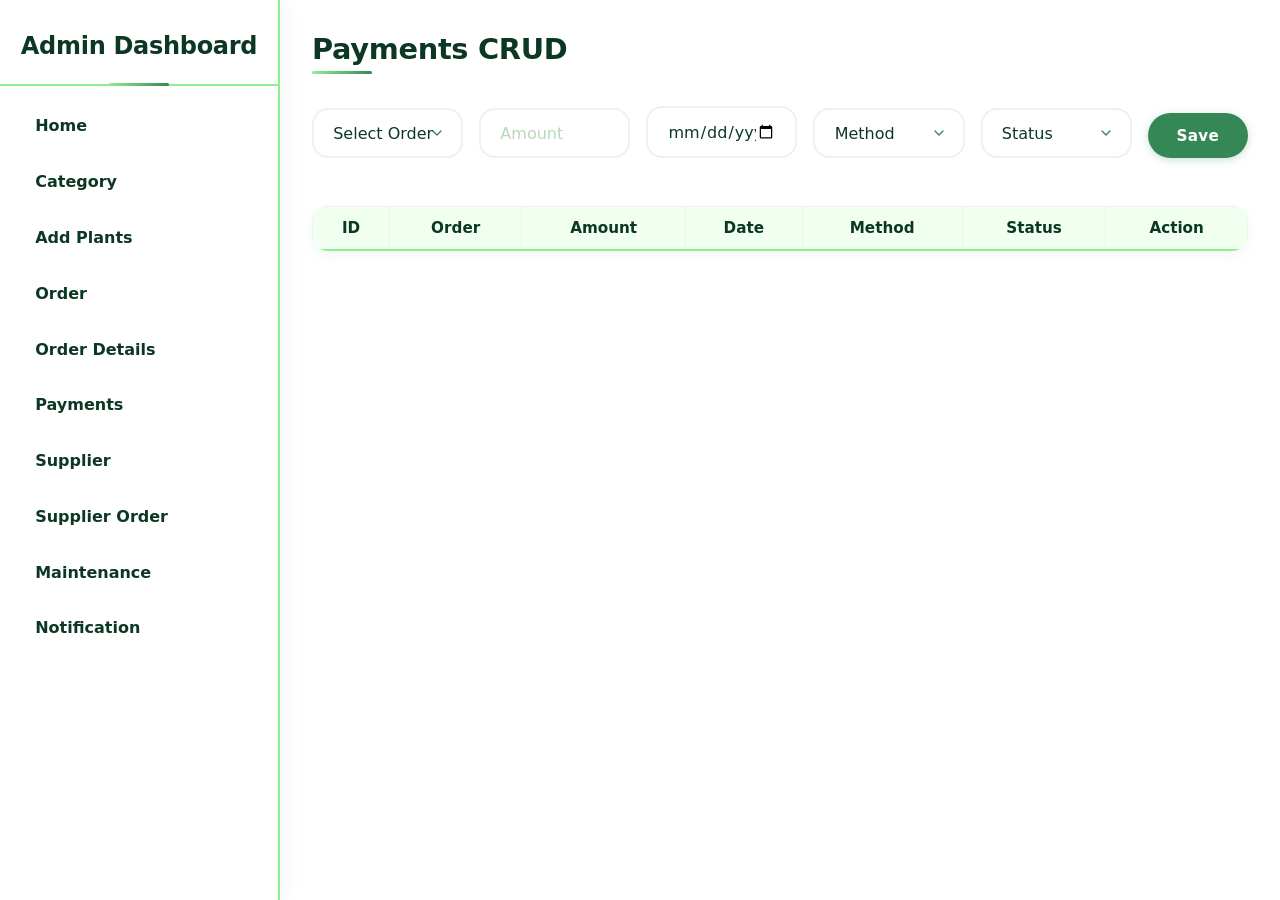
<file: Admin/Html/Pages/Payments.html>
<!DOCTYPE html>
<html lang="en">
<head>
    <meta charset="UTF-8">
    <meta name="viewport" content="width=device-width, initial-scale=1.0">
    <link rel="stylesheet" href="../../Css/Admin Dashboard.css">
    <style>
        /* ========== PAYMENTS CRUD - MINT CONTRAST THEME (NO SIDEBAR) ========== */
/* Color Theme:
   Light Base: #FFFFFF (White)
   Highlight (Light): #90EE90 (Light Green / Mint)
   Buttons: #358856 (Sea Green)
   Deep Text: #0C3823 (Rich Dark Green)
*/

* {
    margin: 0;
    padding: 0;
    box-sizing: border-box;
}

body {
    font-family: 'Segoe UI', 'Poppins', system-ui, -apple-system, 'Roboto', 'Helvetica Neue', sans-serif;
    background: #FFFFFF;
    min-height: 100vh;
}

/* ========== ADMIN DASHBOARD LAYOUT (sidebar exists but we skip styling it) ========== */
.admin-dashboard {
    display: flex;
    min-height: 100vh;
    width: 100%;
    background: #FFFFFF;
}

/* ========== DASHBOARD CONTENT (only this part gets styled) ========== */
.dashboard-content {
    flex: 1;
    padding: 2rem;
    background: #FFFFFF;
    transition: all 0.3s ease;
}

/* Heading */
.dashboard-content h2 {
    font-size: 1.8rem;
    font-weight: 700;
    color: #0C3823;
    margin-bottom: 1.5rem;
    letter-spacing: -0.3px;
    position: relative;
    display: inline-block;
}

.dashboard-content h2::after {
    content: '';
    position: absolute;
    bottom: -8px;
    left: 0;
    width: 60px;
    height: 3px;
    background: linear-gradient(90deg, #90EE90, #358856);
    border-radius: 3px;
}

/* ========== FORM STYLES ========== */
.dashboard-content form {
    display: flex;
    flex-wrap: wrap;
    gap: 1rem;
    margin-bottom: 2rem;
    align-items: flex-end;
    background: #FFFFFF;
    padding: 1rem 0;
}

.dashboard-content select,
.dashboard-content input {
    flex: 1;
    min-width: 150px;
    padding: 0.85rem 1.2rem;
    border: 2px solid #E8F5E8;
    border-radius: 1rem;
    font-size: 1rem;
    font-weight: 500;
    background-color: #FFFFFF;
    transition: all 0.3s ease;
    outline: none;
    font-family: inherit;
    color: #0C3823;
}

.dashboard-content select:focus,
.dashboard-content input:focus {
    border-color: #90EE90;
    box-shadow: 0 0 0 4px rgba(144, 238, 144, 0.2);
}

.dashboard-content input::placeholder {
    color: #B8D9B8;
    font-weight: 450;
}

/* Select dropdown arrow */
.dashboard-content select {
    cursor: pointer;
    appearance: none;
    background-image: url("data:image/svg+xml;utf8,<svg xmlns='http://www.w3.org/2000/svg' width='16' height='16' viewBox='0 0 24 24' fill='none' stroke='%23358856' stroke-width='2' stroke-linecap='round' stroke-linejoin='round'><polyline points='6 9 12 15 18 9'></polyline></svg>");
    background-repeat: no-repeat;
    background-position: right 1rem center;
    background-size: 1rem;
}

/* Save Button */
.dashboard-content button {
    background: #358856;
    border: none;
    padding: 0.85rem 1.8rem;
    border-radius: 2rem;
    font-size: 0.95rem;
    font-weight: 600;
    color: white;
    cursor: pointer;
    transition: all 0.3s ease;
    font-family: inherit;
    letter-spacing: 0.3px;
    box-shadow: 0 2px 8px rgba(53, 136, 86, 0.25);
}

.dashboard-content button:hover {
    background: #2a6d44;
    transform: translateY(-2px);
    box-shadow: 0 6px 14px rgba(53, 136, 86, 0.35);
}

.dashboard-content button:active {
    transform: translateY(1px);
}

/* ========== TABLE STYLES ========== */
.dashboard-content table {
    width: 100%;
    border-collapse: collapse;
    background: #FFFFFF;
    border-radius: 1rem;
    overflow: hidden;
    box-shadow: 0 4px 12px rgba(12, 56, 35, 0.05);
    margin-top: 1rem;
}

.dashboard-content th,
.dashboard-content td {
    border: 1px solid #E8F5E8;
    padding: 12px;
    text-align: center;
    color: #0C3823;
}

.dashboard-content th {
    background: #F0FFF0;
    font-weight: 700;
    font-size: 0.95rem;
    color: #0C3823;
    border-bottom: 2px solid #90EE90;
}

.dashboard-content td {
    font-size: 0.95rem;
}

/* Action Buttons inside table */
.dashboard-content table button {
    padding: 6px 14px;
    margin: 0 4px;
    font-size: 0.85rem;
    font-weight: 600;
    border: none;
    border-radius: 1.5rem;
    cursor: pointer;
    transition: all 0.2s ease;
    box-shadow: none;
}

/* Edit button */
.dashboard-content table button:first-of-type {
    background: #358856;
    color: white;
}

.dashboard-content table button:first-of-type:hover {
    background: #2a6d44;
    transform: translateY(-1px);
}

/* Delete button */
.dashboard-content table button:last-of-type {
    background: #c0392b;
    color: white;
}

.dashboard-content table button:last-of-type:hover {
    background: #a93226;
    transform: translateY(-1px);
}

/* ========== RESPONSIVE DESIGN ========== */

/* Tablet */
@media (max-width: 900px) {
    .dashboard-content {
        padding: 1.5rem;
    }
    
    .dashboard-content h2 {
        font-size: 1.5rem;
    }
    
    .dashboard-content select,
    .dashboard-content input {
        min-width: 130px;
    }
}

/* Mobile Landscape */
@media (max-width: 768px) {
    .dashboard-content {
        padding: 1rem;
    }
    
    .dashboard-content form {
        flex-direction: column;
        align-items: stretch;
    }
    
    .dashboard-content select,
    .dashboard-content input {
        width: 100%;
        min-width: auto;
    }
    
    .dashboard-content button {
        width: 100%;
        text-align: center;
    }
    
    /* Horizontal scroll for table */
    .dashboard-content table {
        display: block;
        overflow-x: auto;
        white-space: nowrap;
    }
    
    .dashboard-content th,
    .dashboard-content td {
        white-space: nowrap;
    }
    
    .dashboard-content table button {
        padding: 5px 10px;
    }
}

/* Small Mobile */
@media (max-width: 480px) {
    .dashboard-content h2 {
        font-size: 1.3rem;
    }
    
    .dashboard-content select,
    .dashboard-content input {
        padding: 0.7rem 0.9rem;
        font-size: 0.9rem;
    }
    
    .dashboard-content button {
        padding: 0.7rem;
        font-size: 0.9rem;
    }
    
    .dashboard-content th,
    .dashboard-content td {
        padding: 8px;
        font-size: 0.85rem;
    }
    
    .dashboard-content table button {
        padding: 4px 8px;
        font-size: 0.75rem;
    }
}

/* ========== ANIMATION ========== */
@keyframes fadeInUp {
    from {
        opacity: 0;
        transform: translateY(20px);
    }
    to {
        opacity: 1;
        transform: translateY(0);
    }
}

.dashboard-content {
    animation: fadeInUp 0.4s ease-out;
}

/* ========== TOUCH-FRIENDLY ADJUSTMENTS ========== */
@media (hover: none) and (pointer: coarse) {
    .dashboard-content button:hover {
        transform: none;
    }
    
    .dashboard-content button:active {
        transform: scale(0.96);
    }
}
    </style>
    <title>Document</title>
</head>
<body>
      <div class="admin-dashboard">

        <!-- Sidebar containing navigation links for admin modules -->
        <div class="side-bar">
            <h1>Admin Dashboard</h1>

             <div class="pages-links">
                <ul>
                    <a href="../Admin.html"><li>Home</li></a>
                    <a href="./Category.html"><li>Category</li></a>
                    <a href="./Plants.html"><li>Add Plants</li></a>
                    <a href="./Order.html"><li>Order</li></a>
                    <a href="./OrderDetail.html"><li> Order Details</li></a>
                    <a href="./Payments.html"><li>Payments</li></a>
                    <a href="./Supplier.html"><li>Supplier</li></a>
                    <a href="./SupplierOrder.html"><li>Supplier Order</li></a>
                    <a href="./Maintenance.html"><li>Maintenance</li></a>
                    <a href="./Notification.html"><li>Notification</li></a>
                    
                </ul>
            </div>
        </div>
        

        
       <div class="dashboard-content">
       
           
             <h2>Payments CRUD</h2>

<!-- FORM -->
<form>

<input type="hidden" id="edit_id">

<!-- ORDER DROPDOWN -->
<select id="order_id">
    <option value="">Select Order</option>
</select>

<input type="number" id="amount" placeholder="Amount">
<input type="date" id="payment_date">

<select id="payment_method">
    <option value="">Method</option>
    <option value="online">Online</option>
    <option value="cash">Cash</option>
    <option value="card">Card</option>
</select>

<select id="payment_status">
    <option value="">Status</option>
    <option value="pending">Pending</option>
    <option value="paid">Paid</option>
    <option value="failed">Failed</option>
</select>

<button type="button" onclick="savePayment()">Save</button>

</form>

<!-- TABLE -->
<table>
<thead>
<tr>
<th>ID</th>
<th>Order</th>
<th>Amount</th>
<th>Date</th>
<th>Method</th>
<th>Status</th>
<th>Action</th>
</tr>
</thead>

<tbody id="paymentTable"></tbody>
</table>

</div>

       


    </div>


    <script>

const API = "http://127.0.0.1:8000/api/payments";
const ORDER_API = "http://127.0.0.1:8000/api/orders";


// ================= LOAD PAYMENTS =================
function loadPayments() {

fetch(API)
.then(res => res.json())
.then(data => {

let rows = "";

data.forEach(p => {

rows += `
<tr>
<td>${p.payment_id}</td>
<td>${p.order_id}</td>
<td>${p.amount}</td>
<td>${p.payment_date}</td>
<td>${p.payment_method}</td>
<td>${p.payment_status}</td>
<td>
<button onclick="editPayment(${p.payment_id}, ${p.order_id}, ${p.amount}, '${p.payment_date}', '${p.payment_method}', '${p.payment_status}')">Edit</button>
<button onclick="deletePayment(${p.payment_id})">Delete</button>
</td>
</tr>
`;

});

document.getElementById("paymentTable").innerHTML = rows;

});

}


// ================= LOAD ORDERS DROPDOWN =================
function loadOrders() {

fetch(ORDER_API)
.then(res => res.json())
.then(res => {

let options = `<option value="">Select Order</option>`;

res.data.forEach(o => {
options += `<option value="${o.order_id}">Order #${o.order_id}</option>`;
});

document.getElementById("order_id").innerHTML = options;

});

}


// ================= SAVE (CREATE + UPDATE) =================
function savePayment() {

let id = document.getElementById("edit_id").value;

let data = {
order_id: document.getElementById("order_id").value,
amount: document.getElementById("amount").value,
payment_date: document.getElementById("payment_date").value,
payment_method: document.getElementById("payment_method").value,
payment_status: document.getElementById("payment_status").value
};

let method = "POST";
let url = API;

if(id){
method = "PUT";
url = `${API}/${id}`;
}

fetch(url, {
method: method,
headers: {
"Content-Type": "application/json"
},
body: JSON.stringify(data)
})
.then(res => res.json())
.then(() => {
alert("Saved Successfully");
clearForm();
loadPayments();
});

}


// ================= EDIT =================
function editPayment(id, order_id, amount, date, method, status) {

document.getElementById("edit_id").value = id;
document.getElementById("order_id").value = order_id;
document.getElementById("amount").value = amount;
document.getElementById("payment_date").value = date;
document.getElementById("payment_method").value = method;
document.getElementById("payment_status").value = status;

}


// ================= DELETE =================
function deletePayment(id) {

if(!confirm("Delete this payment?")) return;

fetch(`${API}/${id}`, {
method: "DELETE"
})
.then(res => res.json())
.then(() => {
alert("Deleted");
loadPayments();
});

}


// ================= CLEAR =================
function clearForm() {

document.getElementById("edit_id").value = "";
document.getElementById("order_id").value = "";
document.getElementById("amount").value = "";
document.getElementById("payment_date").value = "";
document.getElementById("payment_method").value = "";
document.getElementById("payment_status").value = "";

}


// ================= INIT =================
loadPayments();
loadOrders();

</script>

</body>
</html>
</file>
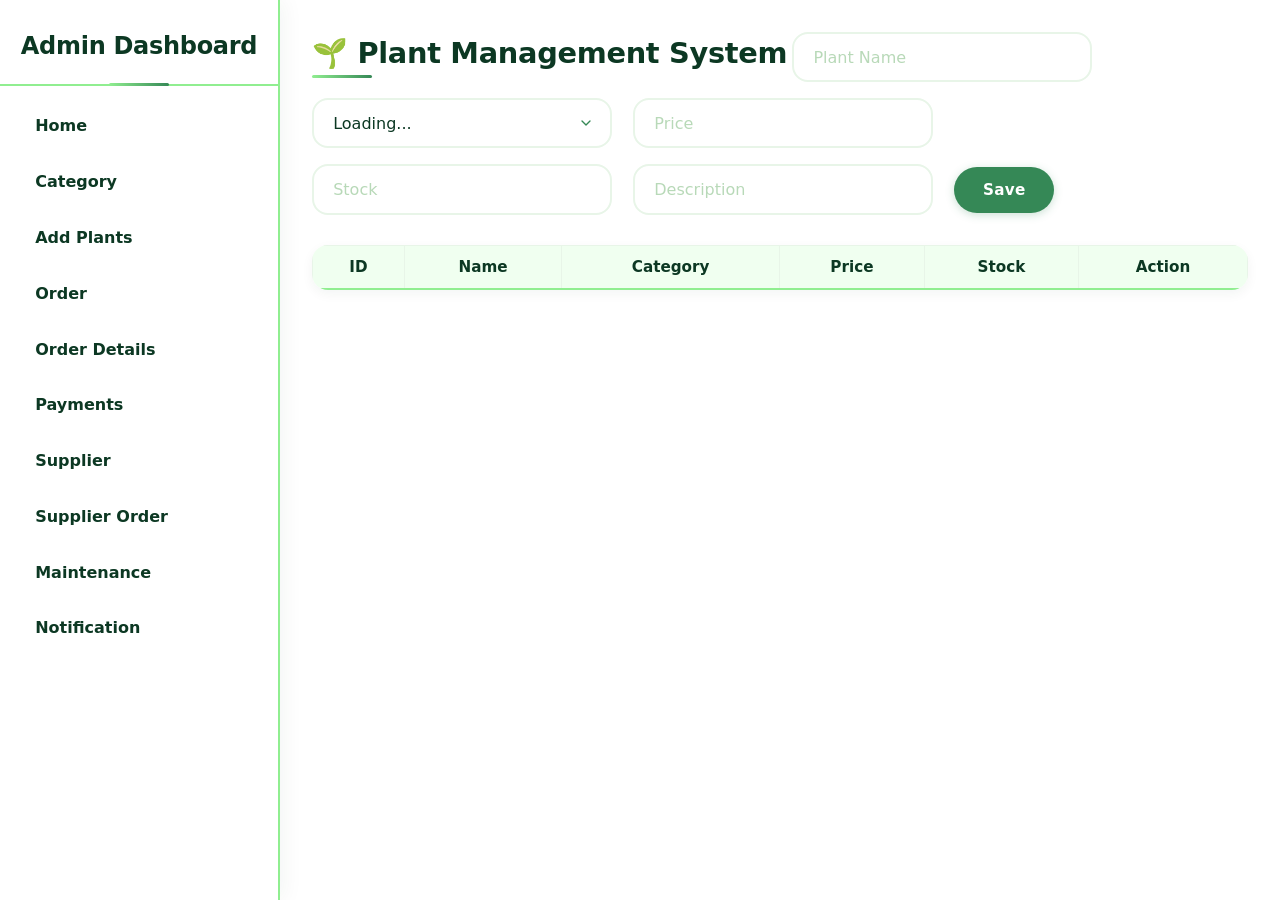
<file: Admin/Html/Pages/Plants.html>
<!DOCTYPE html>
<html lang="en">
<head>
<meta charset="UTF-8">
<meta name="viewport" content="width=device-width, initial-scale=1.0">
<link rel="stylesheet" href="../../Css/Admin Dashboard.css">
<title>Admin Dashboard - Plants</title>
 
<style>
    /* ========== PLANT MANAGEMENT SYSTEM - MINT CONTRAST THEME ========== */
/* Color Theme:
   Light Base: #FFFFFF (White)
   Highlight (Light): #90EE90 (Light Green / Mint)
   Buttons: #358856 (Sea Green)
   Deep Text: #0C3823 (Rich Dark Green)
*/

* {
    margin: 0;
    padding: 0;
    box-sizing: border-box;
}

body {
    font-family: 'Segoe UI', 'Poppins', system-ui, -apple-system, 'Roboto', 'Helvetica Neue', sans-serif;
    background: #FFFFFF;
    min-height: 100vh;
}

/* ========== MAIN DASHBOARD LAYOUT (sidebar exists but we skip styling it) ========== */
.main-admin-dashboard {
    display: flex;
    min-height: 100vh;
    width: 100%;
    background: #FFFFFF;
}

/* ========== DASHBOARD CONTENT (only this part gets styled) ========== */
.dashboard-content {
    flex: 1;
    padding: 2rem;
    background: #FFFFFF;
    transition: all 0.3s ease;
}

/* Heading */
.dashboard-content h2 {
    font-size: 1.8rem;
    font-weight: 700;
    color: #0C3823;
    margin-bottom: 1.5rem;
    letter-spacing: -0.3px;
    position: relative;
    display: inline-block;
}

.dashboard-content h2::after {
    content: '';
    position: absolute;
    bottom: -8px;
    left: 0;
    width: 60px;
    height: 3px;
    background: linear-gradient(90deg, #90EE90, #358856);
    border-radius: 3px;
}

/* ========== INPUTS & SELECT ========== */
.dashboard-content input,
.dashboard-content select {
    width: 100%;
    max-width: 300px;
    padding: 0.85rem 1.2rem;
    margin-bottom: 1rem;
    margin-right: 1rem;
    border: 2px solid #E8F5E8;
    border-radius: 1rem;
    font-size: 1rem;
    font-weight: 500;
    background-color: #FFFFFF;
    transition: all 0.3s ease;
    outline: none;
    font-family: inherit;
    color: #0C3823;
}

.dashboard-content input:focus,
.dashboard-content select:focus {
    border-color: #90EE90;
    box-shadow: 0 0 0 4px rgba(144, 238, 144, 0.2);
}

.dashboard-content input::placeholder {
    color: #B8D9B8;
    font-weight: 450;
}

/* Select dropdown arrow */
.dashboard-content select {
    cursor: pointer;
    appearance: none;
    background-image: url("data:image/svg+xml;utf8,<svg xmlns='http://www.w3.org/2000/svg' width='16' height='16' viewBox='0 0 24 24' fill='none' stroke='%23358856' stroke-width='2' stroke-linecap='round' stroke-linejoin='round'><polyline points='6 9 12 15 18 9'></polyline></svg>");
    background-repeat: no-repeat;
    background-position: right 1rem center;
    background-size: 1rem;
}

/* ========== SAVE BUTTON ========== */
.dashboard-content button {
    background: #358856;
    border: none;
    padding: 0.85rem 1.8rem;
    border-radius: 2rem;
    font-size: 0.95rem;
    font-weight: 600;
    color: white;
    cursor: pointer;
    transition: all 0.3s ease;
    font-family: inherit;
    letter-spacing: 0.3px;
    box-shadow: 0 2px 8px rgba(53, 136, 86, 0.25);
    margin-bottom: 1.5rem;
}

.dashboard-content button:hover {
    background: #2a6d44;
    transform: translateY(-2px);
    box-shadow: 0 6px 14px rgba(53, 136, 86, 0.35);
}

.dashboard-content button:active {
    transform: translateY(1px);
}

/* ========== TABLE STYLES ========== */
.dashboard-content table {
    width: 100%;
    border-collapse: collapse;
    margin-top: 0.5rem;
    background: #FFFFFF;
    border-radius: 1rem;
    overflow: hidden;
    box-shadow: 0 4px 12px rgba(12, 56, 35, 0.05);
}

.dashboard-content th,
.dashboard-content td {
    border: 1px solid #E8F5E8;
    padding: 12px;
    text-align: center;
    color: #0C3823;
}

.dashboard-content th {
    background: #F0FFF0;
    font-weight: 700;
    font-size: 0.95rem;
    color: #0C3823;
    border-bottom: 2px solid #90EE90;
}

.dashboard-content td {
    font-size: 0.95rem;
}

/* Action Buttons inside table */
.dashboard-content table button {
    padding: 6px 14px;
    margin: 0 4px;
    font-size: 0.85rem;
    font-weight: 600;
    border: none;
    border-radius: 1.5rem;
    cursor: pointer;
    transition: all 0.2s ease;
    box-shadow: none;
    margin-bottom: 0;
}

/* Edit button */
.dashboard-content table button:first-of-type {
    background: #358856;
    color: white;
}

.dashboard-content table button:first-of-type:hover {
    background: #2a6d44;
    transform: translateY(-1px);
}

/* Delete button */
.dashboard-content table button:last-of-type {
    background: #c0392b;
    color: white;
}

.dashboard-content table button:last-of-type:hover {
    background: #a93226;
    transform: translateY(-1px);
}

/* ========== RESPONSIVE DESIGN ========== */

/* Tablet */
@media (max-width: 900px) {
    .dashboard-content {
        padding: 1.5rem;
    }
    
    .dashboard-content h2 {
        font-size: 1.5rem;
    }
    
    .dashboard-content input,
    .dashboard-content select {
        max-width: 100%;
        margin-right: 0;
    }
}

/* Mobile Landscape */
@media (max-width: 768px) {
    .dashboard-content {
        padding: 1rem;
    }
    
    .dashboard-content input,
    .dashboard-content select {
        width: 100%;
        margin-right: 0;
    }
    
    .dashboard-content button {
        width: 100%;
        text-align: center;
    }
    
    /* Horizontal scroll for table */
    .dashboard-content table {
        display: block;
        overflow-x: auto;
        white-space: nowrap;
    }
    
    .dashboard-content th,
    .dashboard-content td {
        white-space: nowrap;
    }
    
    .dashboard-content table button {
        padding: 5px 10px;
    }
}

/* Small Mobile */
@media (max-width: 480px) {
    .dashboard-content h2 {
        font-size: 1.3rem;
    }
    
    .dashboard-content input,
    .dashboard-content select {
        padding: 0.7rem 0.9rem;
        font-size: 0.9rem;
    }
    
    .dashboard-content button {
        padding: 0.7rem;
        font-size: 0.9rem;
    }
    
    .dashboard-content th,
    .dashboard-content td {
        padding: 8px;
        font-size: 0.85rem;
    }
    
    .dashboard-content table button {
        padding: 4px 8px;
        font-size: 0.75rem;
    }
}

/* ========== ANIMATION ========== */
@keyframes fadeInUp {
    from {
        opacity: 0;
        transform: translateY(20px);
    }
    to {
        opacity: 1;
        transform: translateY(0);
    }
}

.dashboard-content {
    animation: fadeInUp 0.4s ease-out;
}

/* ========== TOUCH-FRIENDLY ADJUSTMENTS ========== */
@media (hover: none) and (pointer: coarse) {
    .dashboard-content button:hover {
        transform: none;
    }
    
    .dashboard-content button:active {
        transform: scale(0.96);
    }
}
</style>
</head>

<body>

<div class="main-admin-dashboard">

<!-- SIDEBAR -->
  <div class="side-bar">
        <h1>Admin Dashboard</h1>

         <div class="pages-links">
                <ul>
                    <a href="../Admin.html"><li>Home</li></a>
                    <a href="./Category.html"><li>Category</li></a>
                    <a href="./Plants.html"><li>Add Plants</li></a>
                    <a href="./Order.html"><li>Order</li></a>
                    <a href="./OrderDetail.html"><li> Order Details</li></a>
                    <a href="./Payments.html"><li>Payments</li></a>
                    <a href="./Supplier.html"><li>Supplier</li></a>
                    <a href="./SupplierOrder.html"><li>Supplier Order</li></a>
                    <a href="./Maintenance.html"><li>Maintenance</li></a>
                    <a href="./Notification.html"><li>Notification</li></a>
                    
                </ul>
            </div>
    </div>

<!-- DASHBOARD CONTENT (YAHAN SAB KUCH HAI) -->
<div class="dashboard-content">

<h2>🌱 Plant Management System</h2>

<!-- FORM -->
<input type="hidden" id="plant_id">

<input type="text" id="name" placeholder="Plant Name">

<select id="category_id">
    <option>Loading...</option>
</select>

<input type="number" id="price" placeholder="Price">
<input type="number" id="stock_quantity" placeholder="Stock">
<input type="text" id="description" placeholder="Description">

<button onclick="savePlant()">Save</button>

<!-- TABLE -->
<table>
<thead>
<tr>
    <th>ID</th>
    <th>Name</th>
    <th>Category</th>
    <th>Price</th>
    <th>Stock</th>
    <th>Action</th>
</tr>
</thead>

<tbody id="plantTable"></tbody>
</table>

</div>
</div>

<script>
    const PLANT_API = "http://127.0.0.1:8000/api/plants";
const CATEGORY_API = "http://127.0.0.1:8000/api/categories";

let categoriesCache = []; // 🔥 for mapping names

/* ================= CATEGORY LOAD ================= */
async function loadCategories() {
    const res = await fetch(CATEGORY_API);
    const response = await res.json();

    const data = response.data;

    categoriesCache = data; // save for table mapping

    let options = `<option value="">Select Category</option>`;

    data.forEach(cat => {
        options += `
            <option value="${cat.category_id}">
                ${cat.category_name}
            </option>
        `;
    });

    document.getElementById("category_id").innerHTML = options;
}

/* ================= GET CATEGORY NAME (IMPORTANT) ================= */
function getCategoryName(id) {
    const cat = categoriesCache.find(c => c.category_id == id);
    return cat ? cat.category_name : "Unknown";
}

/* ================= PLANTS LOAD ================= */
async function loadPlants() {
    const res = await fetch(PLANT_API);
    const response = await res.json();

    const data = response.data;

    let rows = "";

    data.forEach(p => {
        rows += `
        <tr>
            <td>${p.plant_id}</td>
            <td>${p.name}</td>
            <td>${getCategoryName(p.category_id)}</td>
            <td>${p.price}</td>
            <td>${p.stock_quantity}</td>
            <td>
                <button onclick="editPlant(${p.plant_id})">Edit</button>
                <button onclick="deletePlant(${p.plant_id})">Delete</button>
            </td>
        </tr>`;
    });

    document.getElementById("plantTable").innerHTML = rows;
}

/* ================= SAVE PLANT ================= */
async function savePlant() {

    const id = document.getElementById("plant_id").value;

    const plant = {
        name: document.getElementById("name").value,
        category_id: document.getElementById("category_id").value,
        price: document.getElementById("price").value,
        stock_quantity: document.getElementById("stock_quantity").value,
        description: document.getElementById("description").value
    };

    const url = id ? `${PLANT_API}/${id}` : PLANT_API;
    const method = id ? "PUT" : "POST";

    await fetch(url, {
        method: method,
        headers: {
            "Content-Type": "application/json"
        },
        body: JSON.stringify(plant)
    });

    clearForm();
    loadPlants();
}

/* ================= EDIT PLANT ================= */
async function editPlant(id) {

    const res = await fetch(`${PLANT_API}/${id}`);
    const response = await res.json();

    const p = response.data ? response.data : response;

    if (!p) {
        console.error("Plant not found", response);
        return;
    }

    document.getElementById("plant_id").value = p.plant_id;
    document.getElementById("name").value = p.name;
    document.getElementById("category_id").value = p.category_id;
    document.getElementById("price").value = p.price;
    document.getElementById("stock_quantity").value = p.stock_quantity;
    document.getElementById("description").value = p.description;
}

/* ================= DELETE PLANT ================= */
async function deletePlant(id) {

    if (!confirm("Are you sure?")) return;

    await fetch(`${PLANT_API}/${id}`, {
        method: "DELETE"
    });

    loadPlants();
}

/* ================= CLEAR FORM ================= */
function clearForm() {
    document.getElementById("plant_id").value = "";
    document.getElementById("name").value = "";
    document.getElementById("category_id").value = "";
    document.getElementById("price").value = "";
    document.getElementById("stock_quantity").value = "";
    document.getElementById("description").value = "";
}

/* ================= INIT ================= */
loadCategories().then(() => {
    loadPlants();
});
</script>

</body>
</html>
</file>
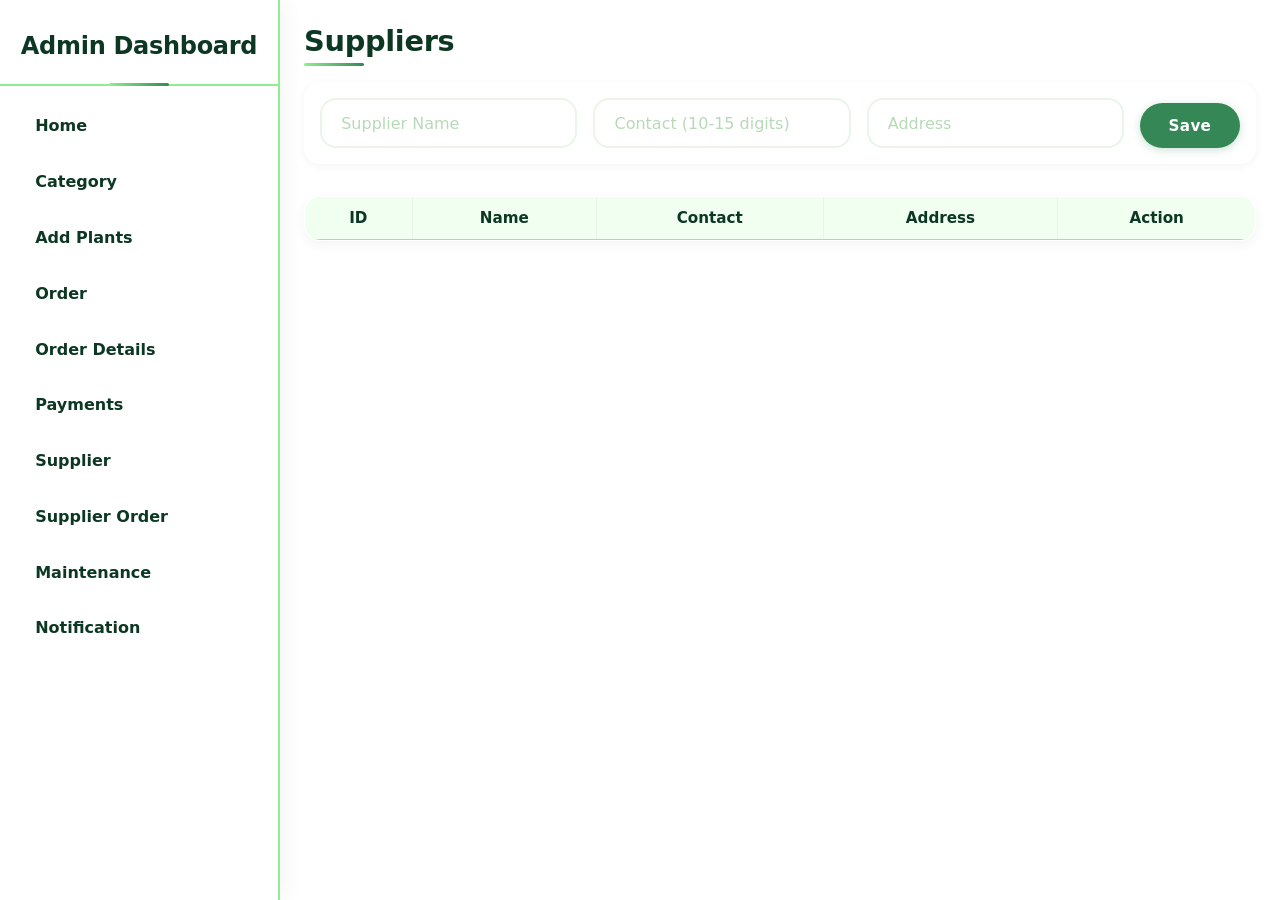
<file: Admin/Html/Pages/Supplier.html>
<!DOCTYPE html>
<html lang="en">
<head>
    <meta charset="UTF-8">
    <meta name="viewport" content="width=device-width, initial-scale=1.0">

    <style>
        /* ========== SUPPLIERS CRUD - MINT CONTRAST THEME (NO SIDEBAR) ========== */
/* Color Theme:
   Light Base: #FFFFFF (White)
   Highlight (Light): #90EE90 (Light Green / Mint)
   Buttons: #358856 (Sea Green)
   Deep Text: #0C3823 (Rich Dark Green)
*/

* {
    margin: 0;
    padding: 0;
    box-sizing: border-box;
}

body {
    font-family: 'Segoe UI', 'Poppins', system-ui, -apple-system, 'Roboto', 'Helvetica Neue', sans-serif;
    background: #FFFFFF;
    min-height: 100vh;
}

/* ========== ADMIN DASHBOARD LAYOUT (sidebar exists but we skip styling it) ========== */
.admin-dashboard {
    display: flex;
    min-height: 100vh;
    width: 100%;
    background: #FFFFFF;
}

/* ========== DASHBOARD CONTENT (only this part gets styled) ========== */
.dashboard-content {
    flex: 1;
    padding: 2rem;
    background: #FFFFFF;
    transition: all 0.3s ease;
}

/* Heading */
.dashboard-content h2 {
    font-size: 1.8rem;
    font-weight: 700;
    color: #0C3823;
    margin-bottom: 1.5rem;
    letter-spacing: -0.3px;
    position: relative;
    display: inline-block;
}

.dashboard-content h2::after {
    content: '';
    position: absolute;
    bottom: -8px;
    left: 0;
    width: 60px;
    height: 3px;
    background: linear-gradient(90deg, #90EE90, #358856);
    border-radius: 3px;
}

/* ========== FORM SECTION ========== */
.dashboard-content div[style*="background:#fff;padding:10px;margin-bottom:20px;"] {
    background: #FFFFFF !important;
    padding: 1rem !important;
    margin-bottom: 2rem !important;
    display: flex;
    flex-wrap: wrap;
    gap: 1rem;
    align-items: flex-end;
    border-radius: 1rem;
    box-shadow: 0 2px 8px rgba(12, 56, 35, 0.05);
}

.dashboard-content input {
    flex: 1;
    min-width: 180px;
    padding: 0.85rem 1.2rem;
    border: 2px solid #E8F5E8;
    border-radius: 1rem;
    font-size: 1rem;
    font-weight: 500;
    background-color: #FFFFFF;
    transition: all 0.3s ease;
    outline: none;
    font-family: inherit;
    color: #0C3823;
}

.dashboard-content input:focus {
    border-color: #90EE90;
    box-shadow: 0 0 0 4px rgba(144, 238, 144, 0.2);
}

.dashboard-content input::placeholder {
    color: #B8D9B8;
    font-weight: 450;
}

/* Save Button */
.dashboard-content button {
    background: #358856;
    border: none;
    padding: 0.85rem 1.8rem;
    border-radius: 2rem;
    font-size: 0.95rem;
    font-weight: 600;
    color: white;
    cursor: pointer;
    transition: all 0.3s ease;
    font-family: inherit;
    letter-spacing: 0.3px;
    box-shadow: 0 2px 8px rgba(53, 136, 86, 0.25);
}

.dashboard-content button:hover {
    background: #2a6d44;
    transform: translateY(-2px);
    box-shadow: 0 6px 14px rgba(53, 136, 86, 0.35);
}

.dashboard-content button:active {
    transform: translateY(1px);
}

/* ========== TABLE STYLES ========== */
.dashboard-content table {
    width: 100%;
    border-collapse: collapse;
    background: #FFFFFF;
    border-radius: 1rem;
    overflow: hidden;
    box-shadow: 0 4px 12px rgba(12, 56, 35, 0.05);
    margin-top: 1rem;
}

.dashboard-content th,
.dashboard-content td {
    border: 1px solid #E8F5E8;
    padding: 12px;
    text-align: center;
    color: #0C3823;
}

.dashboard-content th {
    background: #F0FFF0;
    font-weight: 700;
    font-size: 0.95rem;
    color: #0C3823;
    border-bottom: 2px solid #90EE90;
}

.dashboard-content td {
    font-size: 0.95rem;
}

/* Action Buttons inside table */
.dashboard-content table button {
    padding: 6px 14px;
    margin: 0 4px;
    font-size: 0.85rem;
    font-weight: 600;
    border: none;
    border-radius: 1.5rem;
    cursor: pointer;
    transition: all 0.2s ease;
    box-shadow: none;
}

/* Edit button */
.dashboard-content table button:first-of-type {
    background: #358856;
    color: white;
}

.dashboard-content table button:first-of-type:hover {
    background: #2a6d44;
    transform: translateY(-1px);
}

/* Delete button */
.dashboard-content table button:last-of-type {
    background: #c0392b;
    color: white;
}

.dashboard-content table button:last-of-type:hover {
    background: #a93226;
    transform: translateY(-1px);
}

/* ========== RESPONSIVE DESIGN ========== */

/* Tablet */
@media (max-width: 900px) {
    .dashboard-content {
        padding: 1.5rem;
    }
    
    .dashboard-content h2 {
        font-size: 1.5rem;
    }
    
    .dashboard-content input {
        min-width: 140px;
    }
}

/* Mobile Landscape */
@media (max-width: 768px) {
    .dashboard-content {
        padding: 1rem;
    }
    
    .dashboard-content div[style*="background:#fff;padding:10px;margin-bottom:20px;"] {
        flex-direction: column;
        align-items: stretch;
    }
    
    .dashboard-content input {
        width: 100%;
        min-width: auto;
    }
    
    .dashboard-content button {
        width: 100%;
        text-align: center;
    }
    
    /* Horizontal scroll for table */
    .dashboard-content table {
        display: block;
        overflow-x: auto;
        white-space: nowrap;
    }
    
    .dashboard-content th,
    .dashboard-content td {
        white-space: nowrap;
    }
    
    .dashboard-content table button {
        padding: 5px 10px;
    }
}

/* Small Mobile */
@media (max-width: 480px) {
    .dashboard-content h2 {
        font-size: 1.3rem;
    }
    
    .dashboard-content input {
        padding: 0.7rem 0.9rem;
        font-size: 0.9rem;
    }
    
    .dashboard-content button {
        padding: 0.7rem;
        font-size: 0.9rem;
    }
    
    .dashboard-content th,
    .dashboard-content td {
        padding: 8px;
        font-size: 0.85rem;
    }
    
    .dashboard-content table button {
        padding: 4px 8px;
        font-size: 0.75rem;
    }
}

/* ========== ANIMATION ========== */
@keyframes fadeInUp {
    from {
        opacity: 0;
        transform: translateY(20px);
    }
    to {
        opacity: 1;
        transform: translateY(0);
    }
}

.dashboard-content {
    animation: fadeInUp 0.4s ease-out;
}

/* ========== TOUCH-FRIENDLY ADJUSTMENTS ========== */
@media (hover: none) and (pointer: coarse) {
    .dashboard-content button:hover {
        transform: none;
    }
    
    .dashboard-content button:active {
        transform: scale(0.96);
    }
}
    </style>
        <link rel="stylesheet" href="../../Css/Admin Dashboard.css">

    <title>Document</title>
</head>
<body>
      <div class="admin-dashboard">

        <!-- Sidebar containing navigation links for admin modules -->
        <div class="side-bar">
            <h1>Admin Dashboard</h1>

           <div class="pages-links">
                <ul>
                    <a href="../Admin.html"><li>Home</li></a>
                    <a href="./Category.html"><li>Category</li></a>
                    <a href="./Plants.html"><li>Add Plants</li></a>
                    <a href="./Order.html"><li>Order</li></a>
                    <a href="./OrderDetail.html"><li> Order Details</li></a>
                    <a href="./Payments.html"><li>Payments</li></a>
                    <a href="./Supplier.html"><li>Supplier</li></a>
                    <a href="./SupplierOrder.html"><li>Supplier Order</li></a>
                    <a href="./Maintenance.html"><li>Maintenance</li></a>
                    <a href="./Notification.html"><li>Notification</li></a>
                    
                </ul>
            </div>
        </div>
        

        
       <div class="dashboard-content">
       
           <h2>Suppliers</h2>

<!-- FORM -->
<div style="background:#fff;padding:10px;margin-bottom:20px;">

    <input type="hidden" id="edit_id">

    <input type="text" id="name" placeholder="Supplier Name">
    <input type="text" id="contact" placeholder="Contact (10-15 digits)">
    <input type="text" id="address" placeholder="Address">

    <button onclick="saveSupplier()">Save</button>
</div>

<!-- TABLE -->
<table border="1" width="100%" cellpadding="10">
    <thead>
        <tr>
            <th>ID</th>
            <th>Name</th>
            <th>Contact</th>
            <th>Address</th>
            <th>Action</th>
        </tr>
    </thead>

    <tbody id="supplierTable"></tbody>
</table>
             
        </div>


    </div>


    <script>

const API = "http://127.0.0.1:8000/api/suppliers";


// ================= READ =================
function loadSuppliers() {

fetch(API)
.then(res => res.json())
.then(data => {

let rows = "";

data.forEach(s => {

rows += `
<tr>
<td>${s.supplier_id}</td>
<td>${s.name}</td>
<td>${s.contact}</td>
<td>${s.address}</td>
<td>
<button onclick="editSupplier(${s.supplier_id}, '${s.name}', '${s.contact}', '${s.address}')">Edit</button>
<button onclick="deleteSupplier(${s.supplier_id})">Delete</button>
</td>
</tr>
`;

});

document.getElementById("supplierTable").innerHTML = rows;

});

}


// ================= SAVE (CREATE + UPDATE) =================
function saveSupplier() {

let id = document.getElementById("edit_id").value;

let data = {
name: document.getElementById("name").value,
contact: document.getElementById("contact").value,
address: document.getElementById("address").value
};

let method = "POST";
let url = API;

if(id){
method = "PUT";
url = `${API}/${id}`;
}

fetch(url, {
method: method,
headers: {
"Content-Type": "application/json"
},
body: JSON.stringify(data)
})
.then(res => res.json())
.then(() => {
alert("Saved Successfully");
clearForm();
loadSuppliers();
});

}


// ================= EDIT =================
function editSupplier(id, name, contact, address) {

document.getElementById("edit_id").value = id;
document.getElementById("name").value = name;
document.getElementById("contact").value = contact;
document.getElementById("address").value = address;

}


// ================= DELETE =================
function deleteSupplier(id) {

if(!confirm("Delete this supplier?")) return;

fetch(`${API}/${id}`, {
method: "DELETE"
})
.then(res => res.json())
.then(() => {
alert("Deleted");
loadSuppliers();
});

}


// ================= CLEAR =================
function clearForm() {

document.getElementById("edit_id").value = "";
document.getElementById("name").value = "";
document.getElementById("contact").value = "";
document.getElementById("address").value = "";

}


// INIT
loadSuppliers();

</script>
</body>
</html>
</file>
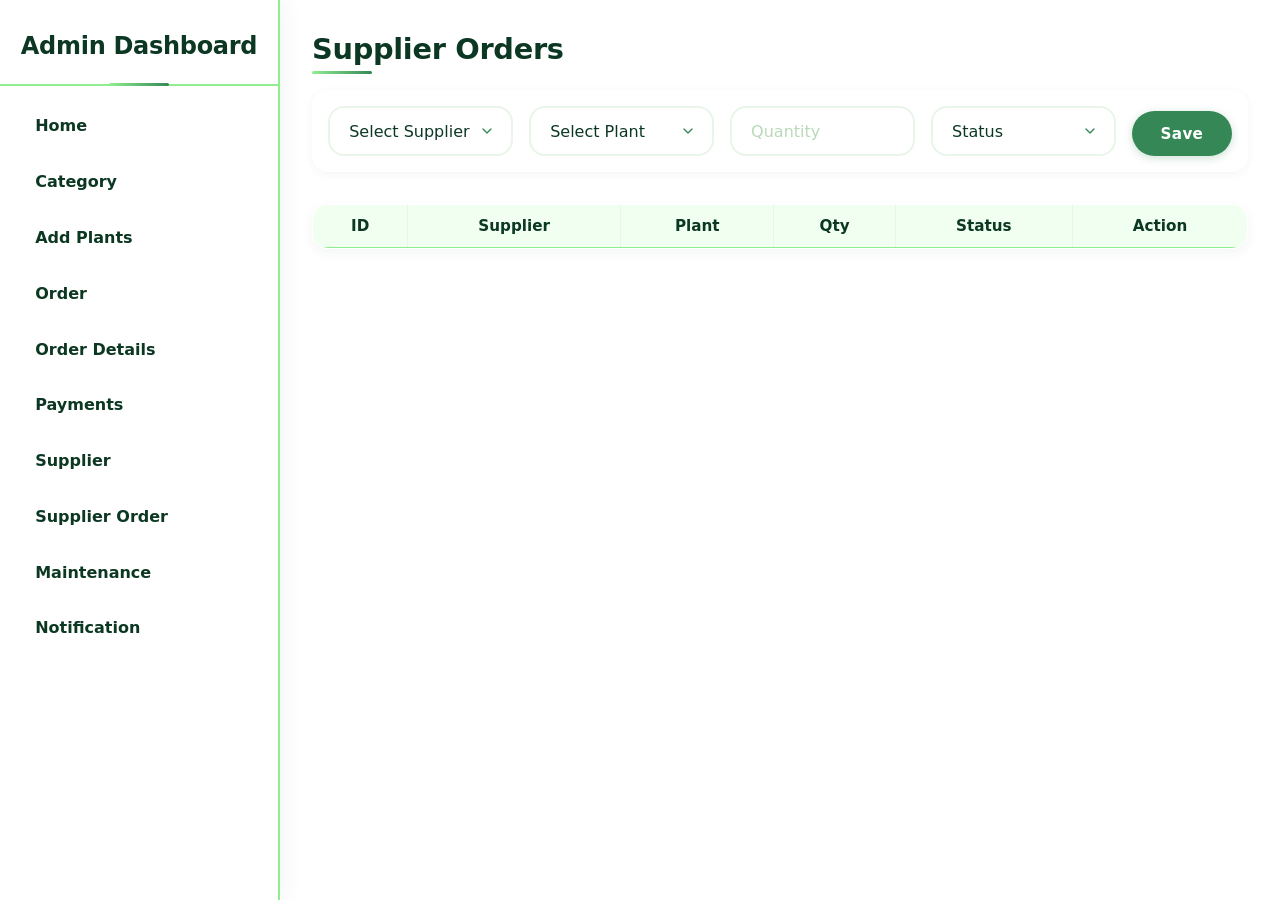
<file: Admin/Html/Pages/SupplierOrder.html>
<!DOCTYPE html>
<html lang="en">
<head>
    <meta charset="UTF-8">
    <meta name="viewport" content="width=device-width, initial-scale=1.0">
        <link rel="stylesheet" href="../../Css/Admin Dashboard.css">
<style>
    /* ========== SUPPLIER ORDERS - MINT CONTRAST THEME (NO SIDEBAR) ========== */
/* Color Theme:
   Light Base: #FFFFFF (White)
   Highlight (Light): #90EE90 (Light Green / Mint)
   Buttons: #358856 (Sea Green)
   Deep Text: #0C3823 (Rich Dark Green)
*/

* {
    margin: 0;
    padding: 0;
    box-sizing: border-box;
}

body {
    font-family: 'Segoe UI', 'Poppins', system-ui, -apple-system, 'Roboto', 'Helvetica Neue', sans-serif;
    background: #FFFFFF;
    min-height: 100vh;
}

/* ========== ADMIN DASHBOARD LAYOUT (sidebar exists but we skip styling it) ========== */
.admin-dashboard {
    display: flex;
    min-height: 100vh;
    width: 100%;
    background: #FFFFFF;
}

/* ========== DASHBOARD CONTENT (only this part gets styled) ========== */
.dashboard-content {
    flex: 1;
    padding: 2rem;
    background: #FFFFFF;
    transition: all 0.3s ease;
}

/* Heading */
.dashboard-content h2 {
    font-size: 1.8rem;
    font-weight: 700;
    color: #0C3823;
    margin-bottom: 1.5rem;
    letter-spacing: -0.3px;
    position: relative;
    display: inline-block;
}

.dashboard-content h2::after {
    content: '';
    position: absolute;
    bottom: -8px;
    left: 0;
    width: 60px;
    height: 3px;
    background: linear-gradient(90deg, #90EE90, #358856);
    border-radius: 3px;
}

/* ========== FORM SECTION ========== */
.dashboard-content div[style*="background:#fff;padding:10px;margin-bottom:20px;"] {
    background: #FFFFFF !important;
    padding: 1rem !important;
    margin-bottom: 2rem !important;
    display: flex;
    flex-wrap: wrap;
    gap: 1rem;
    align-items: flex-end;
    border-radius: 1rem;
    box-shadow: 0 2px 8px rgba(12, 56, 35, 0.05);
}

.dashboard-content select,
.dashboard-content input {
    flex: 1;
    min-width: 150px;
    padding: 0.85rem 1.2rem;
    border: 2px solid #E8F5E8;
    border-radius: 1rem;
    font-size: 1rem;
    font-weight: 500;
    background-color: #FFFFFF;
    transition: all 0.3s ease;
    outline: none;
    font-family: inherit;
    color: #0C3823;
}

.dashboard-content select:focus,
.dashboard-content input:focus {
    border-color: #90EE90;
    box-shadow: 0 0 0 4px rgba(144, 238, 144, 0.2);
}

.dashboard-content input::placeholder {
    color: #B8D9B8;
    font-weight: 450;
}

/* Select dropdown arrow */
.dashboard-content select {
    cursor: pointer;
    appearance: none;
    background-image: url("data:image/svg+xml;utf8,<svg xmlns='http://www.w3.org/2000/svg' width='16' height='16' viewBox='0 0 24 24' fill='none' stroke='%23358856' stroke-width='2' stroke-linecap='round' stroke-linejoin='round'><polyline points='6 9 12 15 18 9'></polyline></svg>");
    background-repeat: no-repeat;
    background-position: right 1rem center;
    background-size: 1rem;
}

/* Save Button */
.dashboard-content button {
    background: #358856;
    border: none;
    padding: 0.85rem 1.8rem;
    border-radius: 2rem;
    font-size: 0.95rem;
    font-weight: 600;
    color: white;
    cursor: pointer;
    transition: all 0.3s ease;
    font-family: inherit;
    letter-spacing: 0.3px;
    box-shadow: 0 2px 8px rgba(53, 136, 86, 0.25);
}

.dashboard-content button:hover {
    background: #2a6d44;
    transform: translateY(-2px);
    box-shadow: 0 6px 14px rgba(53, 136, 86, 0.35);
}

.dashboard-content button:active {
    transform: translateY(1px);
}

/* ========== TABLE STYLES ========== */
.dashboard-content table {
    width: 100%;
    border-collapse: collapse;
    background: #FFFFFF;
    border-radius: 1rem;
    overflow: hidden;
    box-shadow: 0 4px 12px rgba(12, 56, 35, 0.05);
    margin-top: 1rem;
}

.dashboard-content th,
.dashboard-content td {
    border: 1px solid #E8F5E8;
    padding: 12px;
    text-align: center;
    color: #0C3823;
}

.dashboard-content th {
    background: #F0FFF0;
    font-weight: 700;
    font-size: 0.95rem;
    color: #0C3823;
    border-bottom: 2px solid #90EE90;
}

.dashboard-content td {
    font-size: 0.95rem;
}

/* Action Buttons inside table */
.dashboard-content table button {
    padding: 6px 14px;
    margin: 0 4px;
    font-size: 0.85rem;
    font-weight: 600;
    border: none;
    border-radius: 1.5rem;
    cursor: pointer;
    transition: all 0.2s ease;
    box-shadow: none;
}

/* Edit button */
.dashboard-content table button:first-of-type {
    background: #358856;
    color: white;
}

.dashboard-content table button:first-of-type:hover {
    background: #2a6d44;
    transform: translateY(-1px);
}

/* Delete button */
.dashboard-content table button:last-of-type {
    background: #c0392b;
    color: white;
}

.dashboard-content table button:last-of-type:hover {
    background: #a93226;
    transform: translateY(-1px);
}

/* ========== RESPONSIVE DESIGN ========== */

/* Tablet */
@media (max-width: 900px) {
    .dashboard-content {
        padding: 1.5rem;
    }
    
    .dashboard-content h2 {
        font-size: 1.5rem;
    }
    
    .dashboard-content select,
    .dashboard-content input {
        min-width: 130px;
    }
}

/* Mobile Landscape */
@media (max-width: 768px) {
    .dashboard-content {
        padding: 1rem;
    }
    
    .dashboard-content div[style*="background:#fff;padding:10px;margin-bottom:20px;"] {
        flex-direction: column;
        align-items: stretch;
    }
    
    .dashboard-content select,
    .dashboard-content input {
        width: 100%;
        min-width: auto;
    }
    
    .dashboard-content button {
        width: 100%;
        text-align: center;
    }
    
    /* Horizontal scroll for table */
    .dashboard-content table {
        display: block;
        overflow-x: auto;
        white-space: nowrap;
    }
    
    .dashboard-content th,
    .dashboard-content td {
        white-space: nowrap;
    }
    
    .dashboard-content table button {
        padding: 5px 10px;
    }
}

/* Small Mobile */
@media (max-width: 480px) {
    .dashboard-content h2 {
        font-size: 1.3rem;
    }
    
    .dashboard-content select,
    .dashboard-content input {
        padding: 0.7rem 0.9rem;
        font-size: 0.9rem;
    }
    
    .dashboard-content button {
        padding: 0.7rem;
        font-size: 0.9rem;
    }
    
    .dashboard-content th,
    .dashboard-content td {
        padding: 8px;
        font-size: 0.85rem;
    }
    
    .dashboard-content table button {
        padding: 4px 8px;
        font-size: 0.75rem;
    }
}

/* ========== ANIMATION ========== */
@keyframes fadeInUp {
    from {
        opacity: 0;
        transform: translateY(20px);
    }
    to {
        opacity: 1;
        transform: translateY(0);
    }
}

.dashboard-content {
    animation: fadeInUp 0.4s ease-out;
}

/* ========== TOUCH-FRIENDLY ADJUSTMENTS ========== */
@media (hover: none) and (pointer: coarse) {
    .dashboard-content button:hover {
        transform: none;
    }
    
    .dashboard-content button:active {
        transform: scale(0.96);
    }
}
</style>
    <title>Document</title>
</head>
<body>
      <div class="admin-dashboard">

        <!-- Sidebar containing navigation links for admin modules -->
        <div class="side-bar">
            <h1>Admin Dashboard</h1>

          <div class="pages-links">
                <ul>
                    <a href="../Admin.html"><li>Home</li></a>
                    <a href="./Category.html"><li>Category</li></a>
                    <a href="./Plants.html"><li>Add Plants</li></a>
                    <a href="./Order.html"><li>Order</li></a>
                    <a href="./OrderDetail.html"><li> Order Details</li></a>
                    <a href="./Payments.html"><li>Payments</li></a>
                    <a href="./Supplier.html"><li>Supplier</li></a>
                    <a href="./SupplierOrder.html"><li>Supplier Order</li></a>
                    <a href="./Maintenance.html"><li>Maintenance</li></a>
                    <a href="./Notification.html"><li>Notification</li></a>
                    
                </ul>
            </div>
        </div>
        

        
       <div class="dashboard-content">
       
           <h2>Supplier Orders</h2>

<!-- FORM -->
<div style="background:#fff;padding:10px;margin-bottom:20px;">

    <input type="hidden" id="edit_id">

    <select id="supplier_id">
        <option value="">Select Supplier</option>
    </select>

    <select id="plant_id">
        <option value="">Select Plant</option>
    </select>

    <input type="number" id="quantity" placeholder="Quantity">

    <select id="delivery_status">
        <option value="">Status</option>
        <option value="pending">Pending</option>
        <option value="delivered">Delivered</option>
        <option value="cancelled">Cancelled</option>
    </select>

    <button onclick="saveSupplierOrder()">Save</button>
</div>

<!-- TABLE -->
<table border="1" width="100%" cellpadding="10">
    <thead>
        <tr>
            <th>ID</th>
            <th>Supplier</th>
            <th>Plant</th>
            <th>Qty</th>
            <th>Status</th>
            <th>Action</th>
        </tr>
    </thead>

    <tbody id="supplierOrderTable"></tbody>
</table>
             
        </div>


    </div>
<script>

const API = "http://127.0.0.1:8000/api/supplier-orders";
const SUPPLIER_API = "http://127.0.0.1:8000/api/suppliers";
const PLANT_API = "http://127.0.0.1:8000/api/plants";


// ================= LOAD TABLE =================
function loadSupplierOrders() {

fetch(API)
.then(res => res.json())
.then(data => {

let rows = "";

data.forEach(item => {

rows += `
<tr>
<td>${item.supplier_order_id}</td>
<td>${item.supplier_id}</td>
<td>${item.plant_id}</td>
<td>${item.quantity}</td>
<td>${item.delivery_status}</td>
<td>
<button onclick="editSupplierOrder(${item.supplier_order_id}, ${item.supplier_id}, ${item.plant_id}, ${item.quantity}, '${item.delivery_status}')">Edit</button>
<button onclick="deleteSupplierOrder(${item.supplier_order_id})">Delete</button>
</td>
</tr>
`;

});

document.getElementById("supplierOrderTable").innerHTML = rows;

});

}


// ================= LOAD DROPDOWNS =================
function loadDropdowns() {

// suppliers
fetch(SUPPLIER_API)
.then(res => res.json())
.then(res => {

let opt = `<option value="">Select Supplier</option>`;

res.forEach(s => {
opt += `<option value="${s.supplier_id}">${s.name}</option>`;
});

document.getElementById("supplier_id").innerHTML = opt;

});

// plants
fetch(PLANT_API)
.then(res => res.json())
.then(res => {

let opt = `<option value="">Select Plant</option>`;

res.data.forEach(p => {
opt += `<option value="${p.plant_id}">${p.name}</option>`;
});

document.getElementById("plant_id").innerHTML = opt;

});

}


// ================= SAVE (CREATE + UPDATE) =================
function saveSupplierOrder() {

let id = document.getElementById("edit_id").value;

let data = {
supplier_id: document.getElementById("supplier_id").value,
plant_id: document.getElementById("plant_id").value,
quantity: document.getElementById("quantity").value,
delivery_status: document.getElementById("delivery_status").value
};

let method = "POST";
let url = API;

if(id){
method = "PUT";
url = `${API}/${id}`;
}

fetch(url, {
method: method,
headers: {
"Content-Type": "application/json"
},
body: JSON.stringify(data)
})
.then(res => res.json())
.then(() => {
alert("Saved");
clearForm();
loadSupplierOrders();
});

}


// ================= EDIT =================
function editSupplierOrder(id, supplier_id, plant_id, quantity, status) {

document.getElementById("edit_id").value = id;
document.getElementById("supplier_id").value = supplier_id;
document.getElementById("plant_id").value = plant_id;
document.getElementById("quantity").value = quantity;
document.getElementById("delivery_status").value = status;

}


// ================= DELETE =================
function deleteSupplierOrder(id) {

if(!confirm("Delete?")) return;

fetch(`${API}/${id}`, {
method: "DELETE"
})
.then(res => res.json())
.then(() => {
alert("Deleted");
loadSupplierOrders();
});

}


// ================= CLEAR =================
function clearForm() {

document.getElementById("edit_id").value = "";
document.getElementById("supplier_id").value = "";
document.getElementById("plant_id").value = "";
document.getElementById("quantity").value = "";
document.getElementById("delivery_status").value = "";

}


// INIT
loadSupplierOrders();
loadDropdowns();

</script>
</body>
</html>
</file>
<file: Frontend/Css/Index.css>
/* ============================================
   GLOBAL RESET & BASE
   ============================================ */
* {
    margin: 0;
    padding: 0;
    box-sizing: border-box;
}

body {
    font-family: 'Inter', 'Poppins', system-ui, -apple-system, 'Segoe UI', Roboto, sans-serif;
    background: #f5f7f2;
    line-height: 1.5;
}

/* ============================================
   MAIN NAVBAR WRAPPER (sticky + background)
   ============================================ */
.nav-bar {
    position: sticky;
    top: 0;
    z-index: 1000;
    background: linear-gradient(135deg, #1a472a 0%, #2d6a4f 100%);
    box-shadow: 0 8px 20px rgba(0, 0, 0, 0.08);
    backdrop-filter: blur(0px);
}

/* ============================================
   TOP NAVIGATION (Logo + Main Links + Auth)
   ============================================ */
.nav-bar > nav:first-of-type {
    display: flex;
    justify-content: space-between;
    align-items: center;
    flex-wrap: wrap;
    gap: 1.2rem;
    padding: 0.8rem 2.5rem;
    border-bottom: 1px solid rgba(255, 255, 255, 0.1);
}

/* ----- Brand Logo ----- */
.nav-bar > nav:first-of-type h1 {
    font-size: 1.8rem;
    font-weight: 700;
    letter-spacing: -0.3px;
    background: linear-gradient(120deg, #ffffff, #d4ecb2);
    background-clip: text;
    -webkit-background-clip: text;
    color: transparent;
    margin: 0;
    transition: transform 0.2s ease;
}

.nav-bar > nav:first-of-type h1:hover {
    transform: scale(1.02);
}

/* ----- Centered Menu Wrapper ----- */
.nav-bar > nav:first-of-type .ul {
    flex: 1;
    display: flex;
    justify-content: center;
}

.nav-bar > nav:first-of-type .ul ul {
    display: flex;
    list-style: none;
    gap: 0.3rem;
    flex-wrap: wrap;
    justify-content: center;
}

/* Main menu links */
.nav-bar > nav:first-of-type .ul ul li a {
    text-decoration: none;
    color: #f0f7ea;
    font-weight: 500;
    font-size: 1rem;
    padding: 0.5rem 1.2rem;
    border-radius: 40px;
    transition: all 0.25s cubic-bezier(0.2, 0.9, 0.4, 1.1);
    display: inline-block;
    background: transparent;
}

.nav-bar > nav:first-of-type .ul ul li a:hover {
    background: rgba(255, 255, 255, 0.15);
    color: white;
    transform: translateY(-2px);
}

.nav-bar > nav:first-of-type .ul ul li a:active {
    transform: translateY(0);
}

/* ----- Auth Buttons Container ----- */
#authLinks {
    display: flex;
    gap: 0.8rem;
    align-items: center;
}

#authLinks a {
    text-decoration: none;
}

/* Login / Register buttons */
#authLinks button {
    background: #ffd966;
    border: none;
    padding: 0.55rem 1.3rem;
    border-radius: 40px;
    font-weight: 600;
    font-size: 0.9rem;
    color: #1a472a;
    cursor: pointer;
    transition: all 0.25s ease;
    font-family: inherit;
    box-shadow: 0 2px 5px rgba(0, 0, 0, 0.05);
}

#authLinks button:hover {
    background: #ffcd38;
    transform: translateY(-2px);
    box-shadow: 0 5px 12px rgba(0, 0, 0, 0.1);
}

#authLinks button:active {
    transform: translateY(0);
}

/* ----- Logout Button (initially hidden) ----- */
#logoutBtn {
    background: #dc3545;
    border: none;
    padding: 0.55rem 1.3rem;
    border-radius: 40px;
    font-weight: 600;
    font-size: 0.9rem;
    color: white;
    cursor: pointer;
    transition: all 0.25s ease;
    font-family: inherit;
    display: none; /* JS will show when logged in */
    box-shadow: 0 2px 5px rgba(0, 0, 0, 0.05);
}

#logoutBtn:hover {
    background: #bb2d3b;
    transform: translateY(-2px);
    box-shadow: 0 5px 12px rgba(0, 0, 0, 0.1);
}

#logoutBtn:active {
    transform: translateY(0);
}

/* ============================================
   SECONDARY NAVIGATION (Categories Strip)
   ============================================ */
.nav-bar > nav:last-of-type {
    background: rgba(0, 0, 0, 0.2);
    padding: 0.6rem 1rem;
    overflow-x: auto;
    scrollbar-width: thin;
    scrollbar-color: rgba(255,255,255,0.4) rgba(0,0,0,0.1);
}

/* Horizontal categories list */
.nav-bar > nav:last-of-type ul {
    display: flex;
    justify-content: center;
    align-items: center;
    flex-wrap: wrap;
    gap: 0.25rem;
    list-style: none;
    max-width: 1400px;
    margin: 0 auto;
}

/* Category links */
.nav-bar > nav:last-of-type li a {
    text-decoration: none;
    color: #e6f2e0;
    font-size: 0.85rem;
    font-weight: 500;
    padding: 0.4rem 1.1rem;
    border-radius: 40px;
    transition: all 0.2s ease;
    display: inline-block;
    white-space: nowrap;
    letter-spacing: 0.2px;
    background: transparent;
}

.nav-bar > nav:last-of-type li a:hover {
    background: rgba(255, 255, 255, 0.2);
    color: white;
    transform: translateY(-1px);
}

/* ============================================
   FOCUS STATES (Accessibility)
   ============================================ */
.nav-bar a:focus-visible,
.nav-bar button:focus-visible {
    outline: 2px solid #ffd966;
    outline-offset: 2px;
    border-radius: 40px;
}

/* ============================================
   RESPONSIVE BREAKPOINTS
   ============================================ */

/* Tablet & small desktops */
@media (max-width: 900px) {
    .nav-bar > nav:first-of-type {
        padding: 0.8rem 1.5rem;
        flex-direction: column;
        text-align: center;
    }
    
    .nav-bar > nav:first-of-type .ul {
        width: 100%;
    }
    
    .nav-bar > nav:first-of-type .ul ul {
        justify-content: center;
    }
    
    #authLinks {
        justify-content: center;
    }
}

/* Mobile landscape */
@media (max-width: 680px) {
    .nav-bar > nav:first-of-type {
        gap: 0.8rem;
        padding: 0.7rem 1rem;
    }
    
    .nav-bar > nav:first-of-type h1 {
        font-size: 1.5rem;
    }
    
    .nav-bar > nav:first-of-type .ul ul li a {
        padding: 0.4rem 0.9rem;
        font-size: 0.9rem;
    }
    
    #authLinks button,
    #logoutBtn {
        padding: 0.45rem 1rem;
        font-size: 0.85rem;
    }
    
    /* Categories become horizontally scrollable for better touch */
    .nav-bar > nav:last-of-type {
        overflow-x: auto;
        white-space: nowrap;
        -webkit-overflow-scrolling: touch;
    }
    
    .nav-bar > nav:last-of-type ul {
        flex-wrap: nowrap;
        justify-content: flex-start;
        gap: 0.2rem;
        padding-bottom: 0.2rem;
    }
    
    .nav-bar > nav:last-of-type li a {
        font-size: 0.75rem;
        padding: 0.3rem 0.8rem;
    }
}

/* Small phones */
@media (max-width: 480px) {
    .nav-bar > nav:first-of-type h1 {
        font-size: 1.3rem;
    }
    
    .nav-bar > nav:first-of-type .ul ul li a {
        font-size: 0.8rem;
        padding: 0.3rem 0.7rem;
    }
    
    #authLinks button,
    #logoutBtn {
        font-size: 0.75rem;
        padding: 0.35rem 0.9rem;
    }
    
    .nav-bar > nav:last-of-type li a {
        font-size: 0.7rem;
        padding: 0.25rem 0.7rem;
    }
}

/* ============================================
   CUSTOM SCROLLBAR (Categories strip)
   ============================================ */
.nav-bar > nav:last-of-type::-webkit-scrollbar {
    height: 4px;
}

.nav-bar > nav:last-of-type::-webkit-scrollbar-track {
    background: rgba(0, 0, 0, 0.2);
    border-radius: 10px;
}

.nav-bar > nav:last-of-type::-webkit-scrollbar-thumb {
    background: rgba(255, 255, 255, 0.4);
    border-radius: 10px;
}

.nav-bar > nav:last-of-type::-webkit-scrollbar-thumb:hover {
    background: rgba(255, 255, 255, 0.6);
}

/* ============================================
   UTILITY / ADDITIONAL POLISH
   ============================================ */
/* Remove default button styles where needed */
button {
    background: none;
    border: none;
    cursor: pointer;
}

/* Ensure any hidden elements are properly hidden */
#logoutBtn[style*="display: none"] {
    display: none !important;
}




































/* ========== HERO SECTION - MINT CONTRAST THEME ========== */
/* Color Theme:
   Light Base: #FFFFFF (White)
   Highlight (Light): #90EE90 (Light Green / Mint)
   Navigation: #358856 (Sea Green)
   Deep Text: #0C3823 (Rich Dark Green)
*/

/* ========== HERO SECTION CONTAINER ========== */
.hero-section {
    display: flex;
    flex-wrap: wrap;
    justify-content: center;
    align-items: center;
    gap: 2rem;
    padding: 0;
    background: linear-gradient(135deg, #FFFFFF 0%, #F0FFF0 100%);
    position: relative;
    overflow: hidden;
    width: 100%;
    max-width: 1353px;
    height: 470px;
    margin: 0 auto;
}

/* Subtle mint gradient overlay */
.hero-section::before {
    content: "";
    position: absolute;
    top: 0;
    left: 0;
    width: 100%;
    height: 100%;
    background: radial-gradient(circle at 20% 40%, rgba(144, 238, 144, 0.08), transparent 70%);
    pointer-events: none;
}

/* ========== IMAGES STYLES WITH FIXED SIZING & SLIDING ANIMATIONS ========== */
.hero-section img {
    flex: 1;
    width: 50%;
    height: 470px;
    object-fit: cover;
    box-shadow: 0 20px 35px -12px rgba(12, 56, 35, 0.2);
    border: 3px solid #FFFFFF;
    background: #FFFFFF;
    
    /* Transition for hover effects */
    transition: all 0.4s cubic-bezier(0.25, 0.46, 0.45, 0.94);
    
    /* Animation properties */
    animation-duration: 0.8s;
    animation-fill-mode: both;
    animation-timing-function: cubic-bezier(0.25, 0.46, 0.45, 0.94);
    
    cursor: pointer;
}

/* First image - rounded corners left side */
.hero-section img:first-child {
    border-radius: 1.5rem 0 0 1.5rem;
    animation-name: slideInFromLeft;
}

/* Second image - rounded corners right side */
.hero-section img:last-child {
    border-radius: 0 1.5rem 1.5rem 0;
    animation-name: slideInFromRight;
}

/* Slide from Left Keyframe */
@keyframes slideInFromLeft {
    0% {
        opacity: 0;
        transform: translateX(-100px);
    }
    100% {
        opacity: 1;
        transform: translateX(0);
    }
}

/* Slide from Right Keyframe */
@keyframes slideInFromRight {
    0% {
        opacity: 0;
        transform: translateX(100px);
    }
    100% {
        opacity: 1;
        transform: translateX(0);
    }
}

/* ========== STAGGERED ANIMATION DELAYS ========== */
.hero-section img:first-child {
    animation-delay: 0.1s;
}

.hero-section img:last-child {
    animation-delay: 0.3s;
}

/* ========== HOVER EFFECTS WITH SMOOTH TRANSITIONS ========== */
.hero-section img:hover {
    transform: scale(1.02);
    box-shadow: 0 30px 45px -16px rgba(53, 136, 86, 0.35);
    border-color: #90EE90; /* Mint border on hover */
    transition: all 0.4s cubic-bezier(0.2, 0.9, 0.4, 1.1);
    filter: brightness(1.02);
}

/* Active/Tap effect */
.hero-section img:active {
    transform: scale(0.98);
    transition: transform 0.1s ease;
}

/* ========== RESPONSIVE HERO SECTION ========== */

/* Desktop Large - maintain exact size */
@media (min-width: 1354px) {
    .hero-section {
        max-width: 1353px;
        height: 470px;
        margin: 0 auto;
    }
    
    .hero-section img {
        height: 470px;
    }
}

/* Desktop Medium - scale down proportionally */
@media (max-width: 1353px) and (min-width: 1025px) {
    .hero-section {
        width: 95%;
        max-width: none;
        height: auto;
        aspect-ratio: 1353 / 470;
    }
    
    .hero-section img {
        height: auto;
        min-height: 100%;
    }
}

/* Tablet */
@media (max-width: 1024px) {
    .hero-section {
        width: 100%;
        height: auto;
        aspect-ratio: 1353 / 470;
        gap: 0;
    }
    
    .hero-section img:first-child {
        border-radius: 1rem 0 0 1rem;
    }
    
    .hero-section img:last-child {
        border-radius: 0 1rem 1rem 0;
    }
}

/* Mobile Landscape */
@media (max-width: 768px) {
    .hero-section {
        flex-direction: column;
        height: auto;
        aspect-ratio: auto;
        gap: 0.5rem;
        background: linear-gradient(135deg, #FFFFFF 0%, #F0FFF0 100%);
    }
    
    .hero-section img {
        width: 100%;
        height: 250px;
        border-radius: 1rem !important;
    }
    
    /* Adjust animations for mobile - slide from bottom instead */
    .hero-section img:first-child,
    .hero-section img:last-child {
        animation-name: slideInFromBottom;
    }
    
    @keyframes slideInFromBottom {
        0% {
            opacity: 0;
            transform: translateY(60px);
        }
        100% {
            opacity: 1;
            transform: translateY(0);
        }
    }
}

/* Mobile Portrait */
@media (max-width: 640px) {
    .hero-section {
        gap: 0.5rem;
    }
    
    .hero-section img {
        height: 220px;
    }
    
    .hero-section img:hover {
        transform: scale(1.01);
    }
}

/* Small Mobile */
@media (max-width: 480px) {
    .hero-section img {
        height: 180px;
    }
    
    .hero-section img:first-child,
    .hero-section img:last-child {
        border-radius: 0.8rem !important;
    }
}

/* Extra Small */
@media (max-width: 380px) {
    .hero-section img {
        height: 150px;
    }
}

/* ========== ADDITIONAL SUBTLE EFFECTS ========== */

/* Glow effect on image load */
.hero-section img {
    animation: subtleGlow 1.5s ease-out;
}

@keyframes subtleGlow {
    0% {
        filter: brightness(0.96);
    }
    50% {
        filter: brightness(1.01);
    }
    100% {
        filter: brightness(1);
    }
}

/* Optional: Add a mint-colored shadow on hover */
.hero-section img:hover {
    box-shadow: 0 30px 45px -16px rgba(53, 136, 86, 0.4);
}

/* ========== TOUCH-FRIENDLY ADJUSTMENTS ========== */
@media (hover: none) and (pointer: coarse) {
    .hero-section img:hover {
        transform: none;
        border-color: #FFFFFF;
    }
    
    .hero-section img:active {
        transform: scale(0.98);
        border-color: #90EE90;
    }
}

/* ========== LOADING SKELETON (Optional - improves perceived performance) ========== */
.hero-section img {
    background: linear-gradient(110deg, #f0f0f0 8%, #e8e8e8 18%, #f0f0f0 33%);
    background-size: 200% 100%;
    animation: shimmer 1.5s linear infinite, slideInFromLeft 0.8s ease-out forwards;
}

@keyframes shimmer {
    0% {
        background-position: 200% 0;
    }
    100% {
        background-position: -200% 0;
    }
}

/* Remove shimmer after image loads */
.hero-section img[src] {
    background: #FFFFFF;
    animation: slideInFromLeft 0.8s ease-out forwards, subtleGlow 1.5s ease-out;
}

.hero-section img:last-child[src] {
    animation: slideInFromRight 0.8s ease-out forwards, subtleGlow 1.5s ease-out;
}

/* ========== REDUCED MOTION PREFERENCE ========== */
@media (prefers-reduced-motion: reduce) {
    .hero-section img {
        animation: none !important;
        transform: none !important;
        transition: none !important;
    }
    
    .hero-section img:hover {
        transform: none !important;
    }
}

/* ========== CENTER HERO SECTION ON PAGE ========== */
body {
    display: flex;
    flex-direction: column;
    align-items: center;
    justify-content: center;
}

.main-front-page {
    width: 100%;
    display: flex;
    flex-direction: column;
    align-items: center;
}
















/* ----- RESET & BASE ----- */
* {
    margin: 0;
    padding: 0;
    box-sizing: border-box;
}

body {
    font-family: 'Poppins', 'Segoe UI', Roboto, 'Helvetica Neue', sans-serif;
    background: linear-gradient(135deg, #f5f7f0 0%, #e9f3e6 100%);
    min-height: 100vh;
    padding: 2rem;
}

/* ----- CATEGORIES CONTAINER ----- */
.categories {
    max-width: 1400px;
    margin: 0 auto;
    text-align: center;          /* centers the h1 and inline-block children */
    padding: 1rem 0.5rem;
}

/* ----- TITLE STYLING (centered) ----- */
.categories h1 {
    font-size: 3rem;
    font-weight: 700;
    color: #1b4d2e;
    margin-bottom: 2.5rem;
    display: inline-block;
    position: relative;
    letter-spacing: -0.5px;
    text-transform: uppercase;
    background: linear-gradient(135deg, #1b4d2e, #3a7b4b);
    background-clip: text;
    -webkit-background-clip: text;
    color: transparent;
    text-shadow: 2px 2px 10px rgba(0,0,0,0.05);
}

.categories h1::after {
    content: '';
    position: absolute;
    bottom: -12px;
    left: 50%;
    transform: translateX(-50%);
    width: 80px;
    height: 4px;
    background: linear-gradient(90deg, #4caf50, #8bc34a);
    border-radius: 4px;
}

/* ----- CATEGORY LINK (clickable wrapper) ----- */
.category-link {
    text-decoration: none;
    display: inline-flex;
    margin: 1rem 0.8rem;
    vertical-align: top;
    transition: all 0.3s cubic-bezier(0.2, 0.9, 0.4, 1.1);
}

/* ----- INNER CARD (white background, shadow, rounded) ----- */
.category-link > div {
    display: flex;
    flex-direction: column;
    align-items: center;
    justify-content: center;
    width: 180px;
    background: #ffffff;
    border-radius: 28px;
    padding: 1.2rem 0.8rem 1rem;
    box-shadow: 0 8px 20px rgba(0, 0, 0, 0.06);
    transition: all 0.3s ease;
    backdrop-filter: blur(0px);
    border: 1px solid rgba(76, 175, 80, 0.1);
}

/* Hover effect on the whole link (card lifts) */
.category-link:hover {
    transform: translateY(-8px);
}

.category-link:hover > div {
    box-shadow: 0 20px 30px -12px rgba(0, 0, 0, 0.2);
    background: #fefefe;
    border-color: rgba(76, 175, 80, 0.3);
}

/* ----- CIRCULAR IMAGES (perfect circle) ----- */
.categories img {
    width: 120px;
    height: 120px;
    object-fit: cover;
    border-radius: 50%;
    border: 4px solid #e8f0e6;
    transition: all 0.3s ease;
    box-shadow: 0 4px 12px rgba(0, 0, 0, 0.05);
}

/* Image hover effect: green border + slight zoom */
.category-link:hover img {
    border-color: #4caf50;
    transform: scale(1.05);
    box-shadow: 0 8px 20px rgba(76, 175, 80, 0.2);
}

/* ----- CATEGORY NAME (text) ----- */
.categories h3 {
    margin-top: 1rem;
    font-size: 1rem;
    font-weight: 600;
    color: #2d4a2c;
    text-align: center;
    letter-spacing: 0.3px;
    transition: color 0.2s ease;
    padding: 0 4px;
    line-height: 1.4;
}

.category-link:hover h3 {
    color: #2e7d32;
}

/* Optional: add a subtle "clickable" indicator (underline on hover for text) */
.category-link:hover h3::after {
    content: '';
    display: block;
    width: 30px;
    height: 2px;
    background: #4caf50;
    margin: 6px auto 0;
    border-radius: 2px;
    transition: width 0.2s;
}

.category-link:hover h3::after {
    width: 40px;
}

/* ----- RESPONSIVE DESIGN (row wraps on smaller screens) ----- */

/* Tablets and small desktops */
@media (max-width: 1024px) {
    .category-link > div {
        width: 160px;
        padding: 1rem 0.5rem 0.8rem;
    }
    .categories img {
        width: 100px;
        height: 100px;
    }
    .categories h3 {
        font-size: 0.9rem;
    }
    .categories h1 {
        font-size: 2.5rem;
    }
}

/* Mobile landscape */
@media (max-width: 768px) {
    body {
        padding: 1rem;
    }
    .category-link {
        margin: 0.6rem;
    }
    .category-link > div {
        width: 140px;
        border-radius: 20px;
    }
    .categories img {
        width: 85px;
        height: 85px;
        border-width: 3px;
    }
    .categories h3 {
        font-size: 0.8rem;
        margin-top: 0.7rem;
    }
    .categories h1 {
        font-size: 2rem;
        margin-bottom: 1.5rem;
    }
    .categories h1::after {
        width: 60px;
        height: 3px;
        bottom: -8px;
    }
}

/* Small phones (portrait) */
@media (max-width: 550px) {
    .category-link {
        margin: 0.5rem;
    }
    .category-link > div {
        width: 125px;
        padding: 0.8rem 0.3rem 0.6rem;
    }
    .categories img {
        width: 70px;
        height: 70px;
    }
    .categories h3 {
        font-size: 0.7rem;
    }
    .categories h1 {
        font-size: 1.7rem;
    }
}

/* Extra small devices */
@media (max-width: 450px) {
    .category-link > div {
        width: 110px;
    }
    .categories img {
        width: 60px;
        height: 60px;
    }
    .categories h3 {
        font-size: 0.65rem;
    }
}

/* Optional: remove hover effect on touch devices for better performance */
@media (hover: none) {
    .category-link:hover {
        transform: none;
    }
    .category-link:hover img {
        transform: none;
    }
    .category-link:hover h3::after {
        display: none;
    }
}

/* Optional: smooth scrolling and accessibility */
html {
    scroll-behavior: smooth;
}

/* Focus styles for keyboard navigation */
.category-link:focus {
    outline: none;
}

.category-link:focus > div {
    box-shadow: 0 0 0 3px #4caf50, 0 5px 15px rgba(0,0,0,0.1);
}
</file>
<file: Admin/Css/Admin Dashboard.css>
/* ========== ADMIN DASHBOARD - MINT CONTRAST THEME (WHITE BG) ========== */
/* Color Theme:
   Light Base: #FFFFFF (White)
   Highlight (Light): #90EE90 (Light Green / Mint)
   Navigation/Buttons: #358856 (Sea Green)
   Deep Text: #0C3823 (Rich Dark Green)
*/

* {
    margin: 0;
    padding: 0;
    box-sizing: border-box;
}

body {
    font-family: 'Segoe UI', 'Poppins', system-ui, -apple-system, 'Roboto', 'Helvetica Neue', sans-serif;
    background: #FFFFFF;
    min-height: 100vh;
    overflow-x: hidden;
}

/* ========== ADMIN DASHBOARD CONTAINER ========== */
.admin-dashboard {
    display: flex;
    min-height: 100vh;
    width: 100%;
    background: #FFFFFF;
}

/* ========== SIDEBAR STYLES ========== */
.side-bar {
    width: 280px;
    background: #FFFFFF;
    border-right: 2px solid #90EE90;
    box-shadow: 4px 0 20px rgba(12, 56, 35, 0.05);
    padding: 2rem 0;
    transition: all 0.3s ease;
    position: sticky;
    top: 0;
    height: 100vh;
    overflow-y: auto;
}

/* Sidebar Heading */
.side-bar h1 {
    font-size: 1.5rem;
    font-weight: 700;
    color: #0C3823;
    text-align: center;
    padding: 0 1rem 1.5rem;
    margin-bottom: 1rem;
    border-bottom: 2px solid #90EE90;
    letter-spacing: -0.3px;
    position: relative;
}

.side-bar h1::after {
    content: '';
    position: absolute;
    bottom: -2px;
    left: 50%;
    transform: translateX(-50%);
    width: 60px;
    height: 3px;
    background: linear-gradient(90deg, #90EE90, #358856);
    border-radius: 3px;
}

/* Navigation Links Container */
.pages-links {
    padding: 0 1rem;
}

.pages-links ul {
    list-style: none;
    display: flex;
    flex-direction: column;
    gap: 0.5rem;
}

.pages-links a {
    text-decoration: none;
    display: block;
    transition: all 0.3s ease;
}

.pages-links li {
    padding: 0.9rem 1.2rem;
    font-size: 1rem;
    font-weight: 600;
    color: #0C3823;
    border-radius: 1rem;
    transition: all 0.3s ease;
    cursor: pointer;
    position: relative;
    overflow: hidden;
}

/* Hover effect for menu items */
.pages-links li:hover {
    background: #F0FFF0;
    color: #358856;
    transform: translateX(5px);
}

/* Active menu item (optional - add class 'active' to li) */
.pages-links li.active {
    background: #90EE90;
    color: #0C3823;
    box-shadow: 0 2px 8px rgba(144, 238, 144, 0.3);
}

/* Mint left accent on hover */
.pages-links li::before {
    content: '';
    position: absolute;
    left: 0;
    top: 0;
    height: 100%;
    width: 4px;
    background: #358856;
    transform: scaleY(0);
    transition: transform 0.3s ease;
}

.pages-links li:hover::before {
    transform: scaleY(1);
}

/* ========== MAIN CONTENT AREA ========== */
.dashboard-content {
    flex: 1;
    padding: 1.5rem;
    background: #FFFFFF;
    transition: all 0.3s ease;
    min-height: 100vh;
}

/* ========== NAV BAR INSIDE DASHBOARD CONTENT ========== */
.dashboard-content .nav-bar {
    background: #FFFFFF;
    border-bottom: 2px solid #90EE90;
    padding: 1rem 1.5rem;
    margin-bottom: 2rem;
    display: flex;
    align-items: center;
    justify-content: space-between;
    flex-wrap: wrap;
    gap: 1rem;
    border-radius: 1rem;
    box-shadow: 0 2px 8px rgba(12, 56, 35, 0.05);
}

.dashboard-content .nav-bar h1 {
    font-size: 1.6rem;
    font-weight: 700;
    color: #0C3823;
    letter-spacing: -0.3px;
    margin: 0;
    position: relative;
    display: inline-block;
}

.dashboard-content .nav-bar h1::after {
    content: '';
    position: absolute;
    bottom: -6px;
    left: 0;
    width: 50%;
    height: 3px;
    background: linear-gradient(90deg, #90EE90, #358856);
    border-radius: 3px;
}

/* Logout Button */
.dashboard-content .nav-bar button {
    background: #358856;
    border: none;
    padding: 0.6rem 1.8rem;
    border-radius: 2rem;
    font-size: 0.95rem;
    font-weight: 600;
    color: white;
    cursor: pointer;
    transition: all 0.3s ease;
    font-family: inherit;
    letter-spacing: 0.3px;
    box-shadow: 0 2px 8px rgba(53, 136, 86, 0.25);
}

.dashboard-content .nav-bar button:hover {
    background: #2a6d44;
    transform: translateY(-2px);
    box-shadow: 0 6px 14px rgba(53, 136, 86, 0.35);
}

.dashboard-content .nav-bar button:active {
    transform: translateY(1px);
}

/* ========== RESPONSIVE DESIGN ========== */

/* Tablet & Small Desktop */
@media (max-width: 900px) {
    .side-bar {
        width: 240px;
    }
    
    .side-bar h1 {
        font-size: 1.3rem;
        padding: 0 0.8rem 1.2rem;
    }
    
    .pages-links li {
        padding: 0.8rem 1rem;
        font-size: 0.9rem;
    }
    
    .dashboard-content {
        padding: 1rem;
    }
    
    .dashboard-content .nav-bar {
        padding: 0.8rem 1.2rem;
    }
    
    .dashboard-content .nav-bar h1 {
        font-size: 1.4rem;
    }
}

/* Mobile Landscape */
@media (max-width: 768px) {
    .admin-dashboard {
        flex-direction: column;
    }
    
    .side-bar {
        width: 100%;
        height: auto;
        position: relative;
        border-right: none;
        border-bottom: 2px solid #90EE90;
        padding: 1rem 0;
        box-shadow: 0 4px 12px rgba(12, 56, 35, 0.05);
    }
    
    .side-bar h1 {
        font-size: 1.4rem;
        padding: 0 1rem 1rem;
        margin-bottom: 0.5rem;
    }
    
    .pages-links ul {
        flex-direction: row;
        flex-wrap: wrap;
        justify-content: center;
        gap: 0.8rem;
    }
    
    .pages-links a {
        flex: 0 0 auto;
    }
    
    .pages-links li {
        padding: 0.6rem 1.2rem;
        font-size: 0.9rem;
        border-radius: 2rem;
    }
    
    .pages-links li:hover {
        transform: translateY(-2px);
    }
    
    .pages-links li::before {
        display: none;
    }
    
    .dashboard-content {
        padding: 1rem;
    }
    
    .dashboard-content .nav-bar {
        flex-direction: column;
        text-align: center;
        gap: 0.8rem;
        margin-bottom: 1.5rem;
    }
    
    .dashboard-content .nav-bar h1::after {
        left: 50%;
        transform: translateX(-50%);
        width: 40%;
    }
}

/* Mobile Small */
@media (max-width: 550px) {
    .pages-links ul {
        gap: 0.5rem;
    }
    
    .pages-links li {
        padding: 0.5rem 1rem;
        font-size: 0.85rem;
    }
    
    .dashboard-content .nav-bar {
        padding: 0.8rem 1rem;
    }
    
    .dashboard-content .nav-bar h1 {
        font-size: 1.2rem;
    }
    
    .dashboard-content .nav-bar button {
        padding: 0.5rem 1.2rem;
        font-size: 0.85rem;
    }
}

/* Extra Small */
@media (max-width: 380px) {
    .side-bar h1 {
        font-size: 1.2rem;
    }
    
    .pages-links li {
        padding: 0.4rem 0.8rem;
        font-size: 0.8rem;
    }
    
    .dashboard-content {
        padding: 0.8rem;
    }
}

/* ========== SCROLLBAR STYLING ========== */
.side-bar::-webkit-scrollbar {
    width: 6px;
}

.side-bar::-webkit-scrollbar-track {
    background: #F0FFF0;
    border-radius: 10px;
}

.side-bar::-webkit-scrollbar-thumb {
    background: #90EE90;
    border-radius: 10px;
}

.side-bar::-webkit-scrollbar-thumb:hover {
    background: #358856;
}

/* ========== ANIMATIONS ========== */
@keyframes fadeInLeft {
    from {
        opacity: 0;
        transform: translateX(-20px);
    }
    to {
        opacity: 1;
        transform: translateX(0);
    }
}

.side-bar {
    animation: fadeInLeft 0.4s ease-out;
}

@keyframes fadeInUp {
    from {
        opacity: 0;
        transform: translateY(20px);
    }
    to {
        opacity: 1;
        transform: translateY(0);
    }
}

.dashboard-content {
    animation: fadeInUp 0.4s ease-out;
}

/* ========== TOUCH-FRIENDLY ADJUSTMENTS ========== */
@media (hover: none) and (pointer: coarse) {
    .pages-links li:hover {
        transform: none;
        background: transparent;
    }
    
    .pages-links li:active {
        background: #F0FFF0;
    }
    
    .dashboard-content .nav-bar button:hover {
        transform: none;
    }
    
    .dashboard-content .nav-bar button:active {
        transform: scale(0.96);
    }
}
</file>
